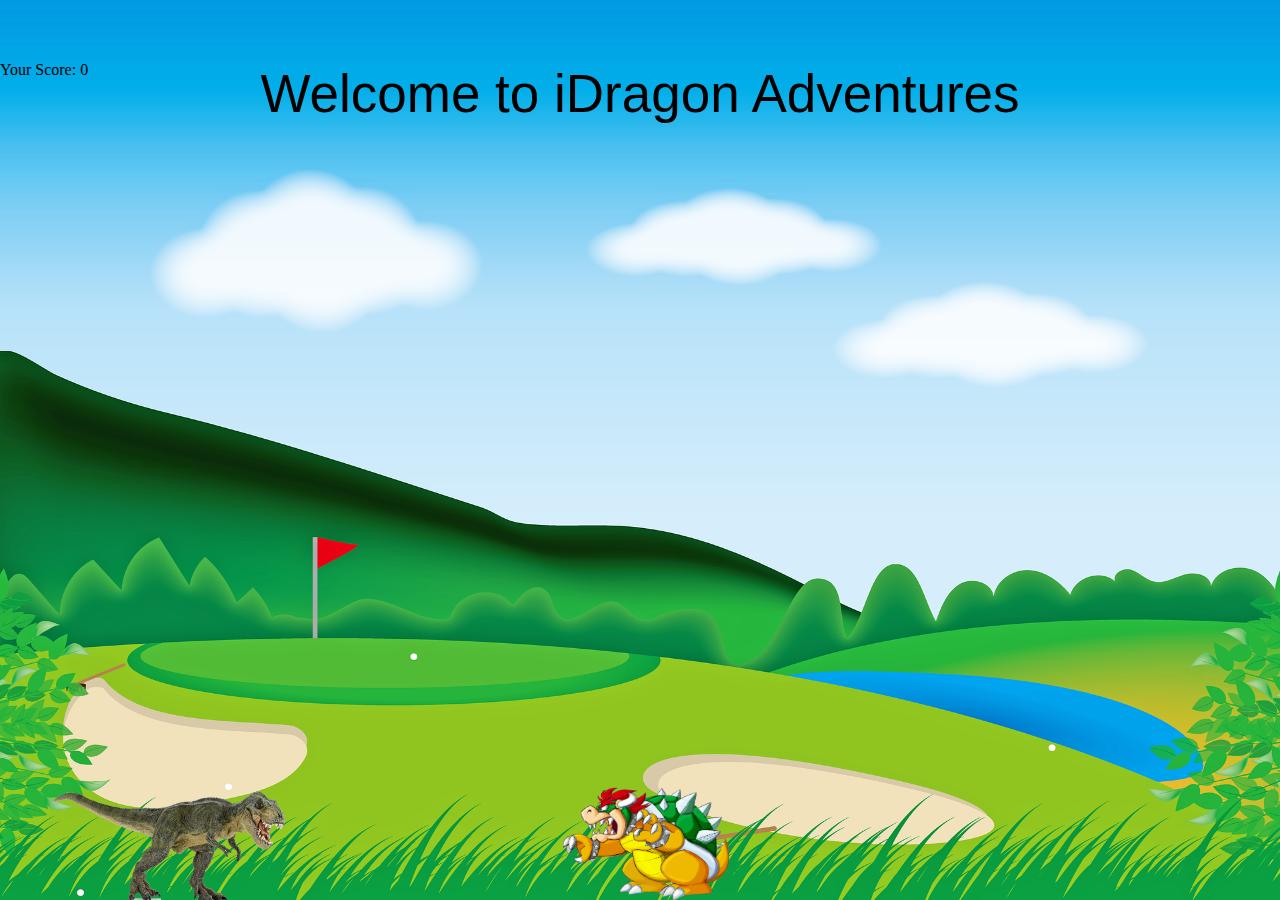
<file: action_game/index.html>
<!DOCTYPE html>
<html lang="en">
<head>
    <meta charset="UTF-8">
    <meta http-equiv="X-UA-Compatible" content="IE=edge">
    <meta name="viewport" content="width=device-width, initial-scale=1.0">
    <title>Dragon Game</title>
    <link rel="stylesheet" href="style.css">
    <script src="script.js"></script>
</head>
<body>
    <div class="gameContainer">
        <div class="gameOver">Welcome to iDragon Adventures</div>
        <div class="dino"></div>
        <div id="scoreCont">Your Score: 0</div>
        <div class="obstacle obstacleAni"></div>

    </div>
</body>
</html>
</file>
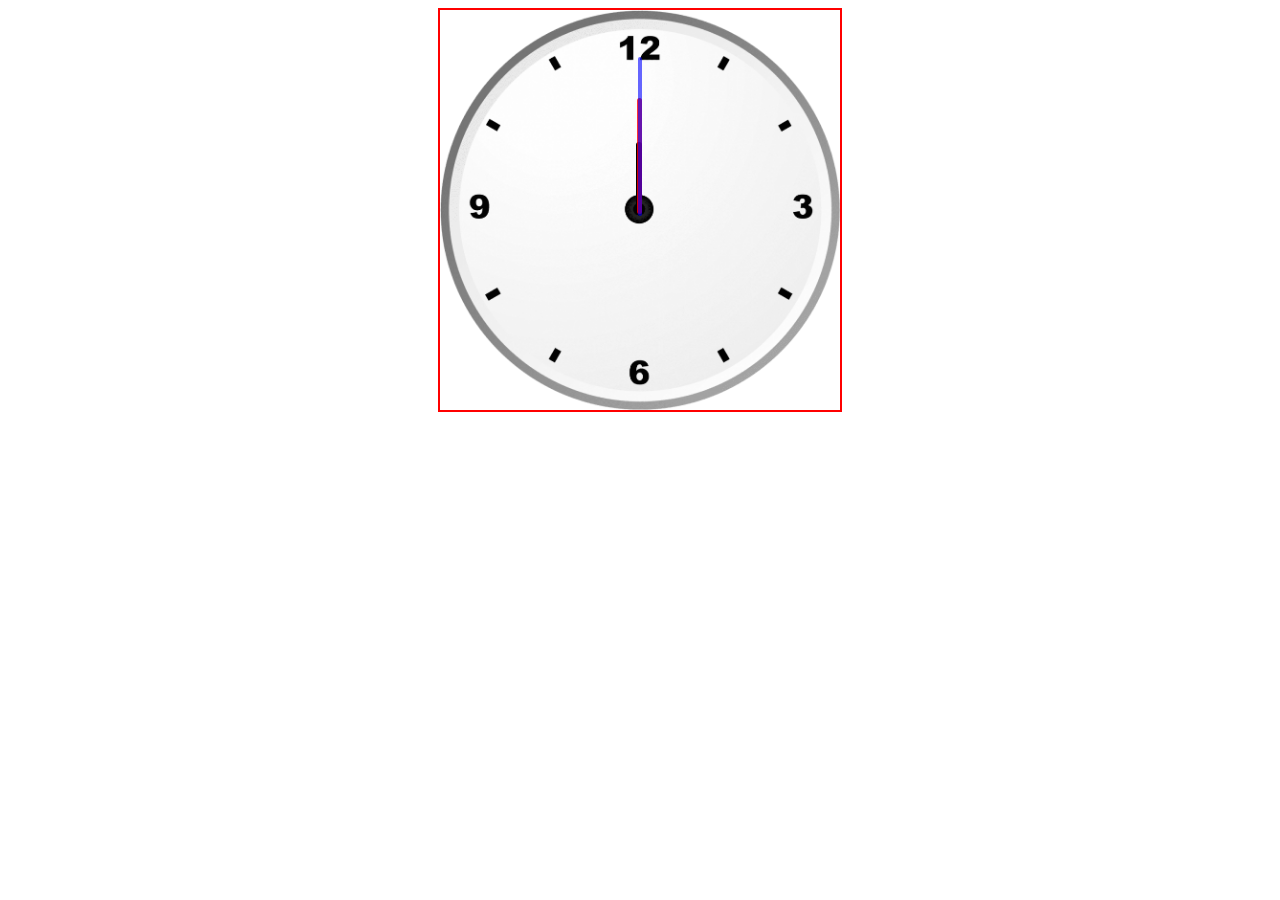
<file: analog_clock/index.html>
<!DOCTYPE html>
<html lang="en">
<head>
    <meta charset="UTF-8">
    <meta http-equiv="X-UA-Compatible" content="IE=edge">
    <meta name="viewport" content="width=device-width, initial-scale=1.0">
    <title>Clock using pure js</title>
    <link rel="stylesheet" href="index.css">
    <script src="index.js"></script>
</head>
<body>
    <div id="clockContainer">
        <div id="hour"></div>
        <div id="minute"></div>
        <div id="second"></div>
    </div>
</body>
</html>
</file>
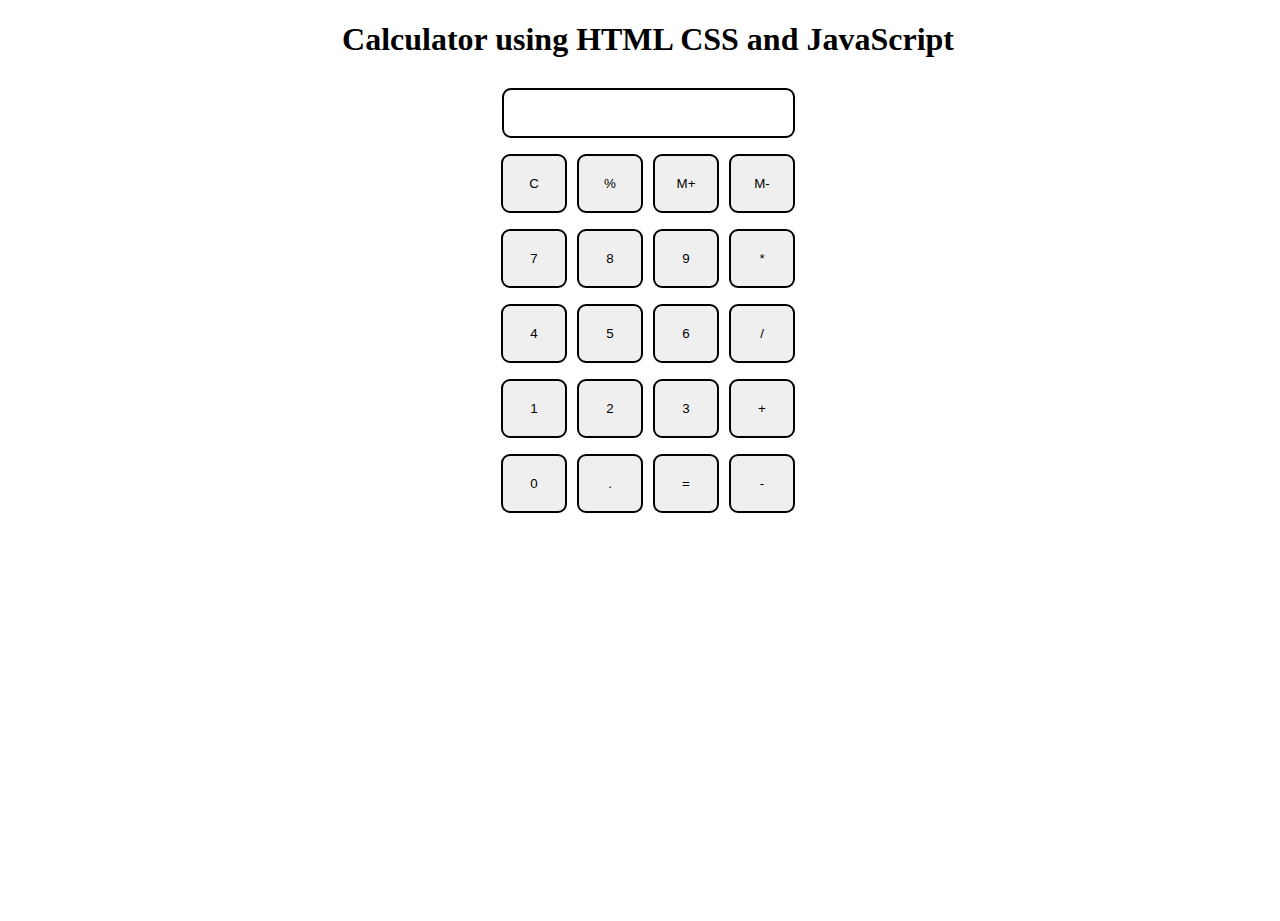
<file: calculator/index.html>
<!DOCTYPE html>
<lang="en">
<head>
    <meta charset="UTF-8">
    <meta http-equiv="X-UA-Compatible" content="IE=edge">
    <meta name="viewport" content="width=device-width, initial-scale=1.0">
    <title>Calcute Made By Me</title>
    <link rel="stylesheet" href="style.css" type="text/css"/>
    <link rel="stylesheet" href="util.css" type="text/css"/>
    
</head>
<body>
    <h1 class="text-center">Calculator using HTML CSS and JavaScript</h1>
    <div class="container flex flex-col items-center  mx-auto m-w-20">
        <div class="row">
            <input class="input" type="text"/>
        </div>
        <div class="row">
            <button class="button">C</button>
            <button class="button">%</button>
            <button class="button">M+</button>
            <button class="button">M-</button>
        </div>
        <div class="row">
            <button class="button">7</button>
            <button class="button">8</button>
            <button class="button">9</button>
            <button class="button">*</button>
        </div>
        
        <div class="row">
            <button class="button">4</button>
            <button class="button">5</button>
            <button class="button">6</button>
            <button class="button">/</button>
        </div>
        <div class="row">
            <button class="button">1</button>
            <button class="button">2</button>
            <button class="button">3</button>
            <button class="button">+</button>
        </div>
        <div class="row">
            <button class="button">0</button>
            <button class="button">.</button>
            <button class="button">=</button>
            <button class="button">-</button>
        </div>
    </div>
</body>
<script src="script.js"></script>
</html>
</file>
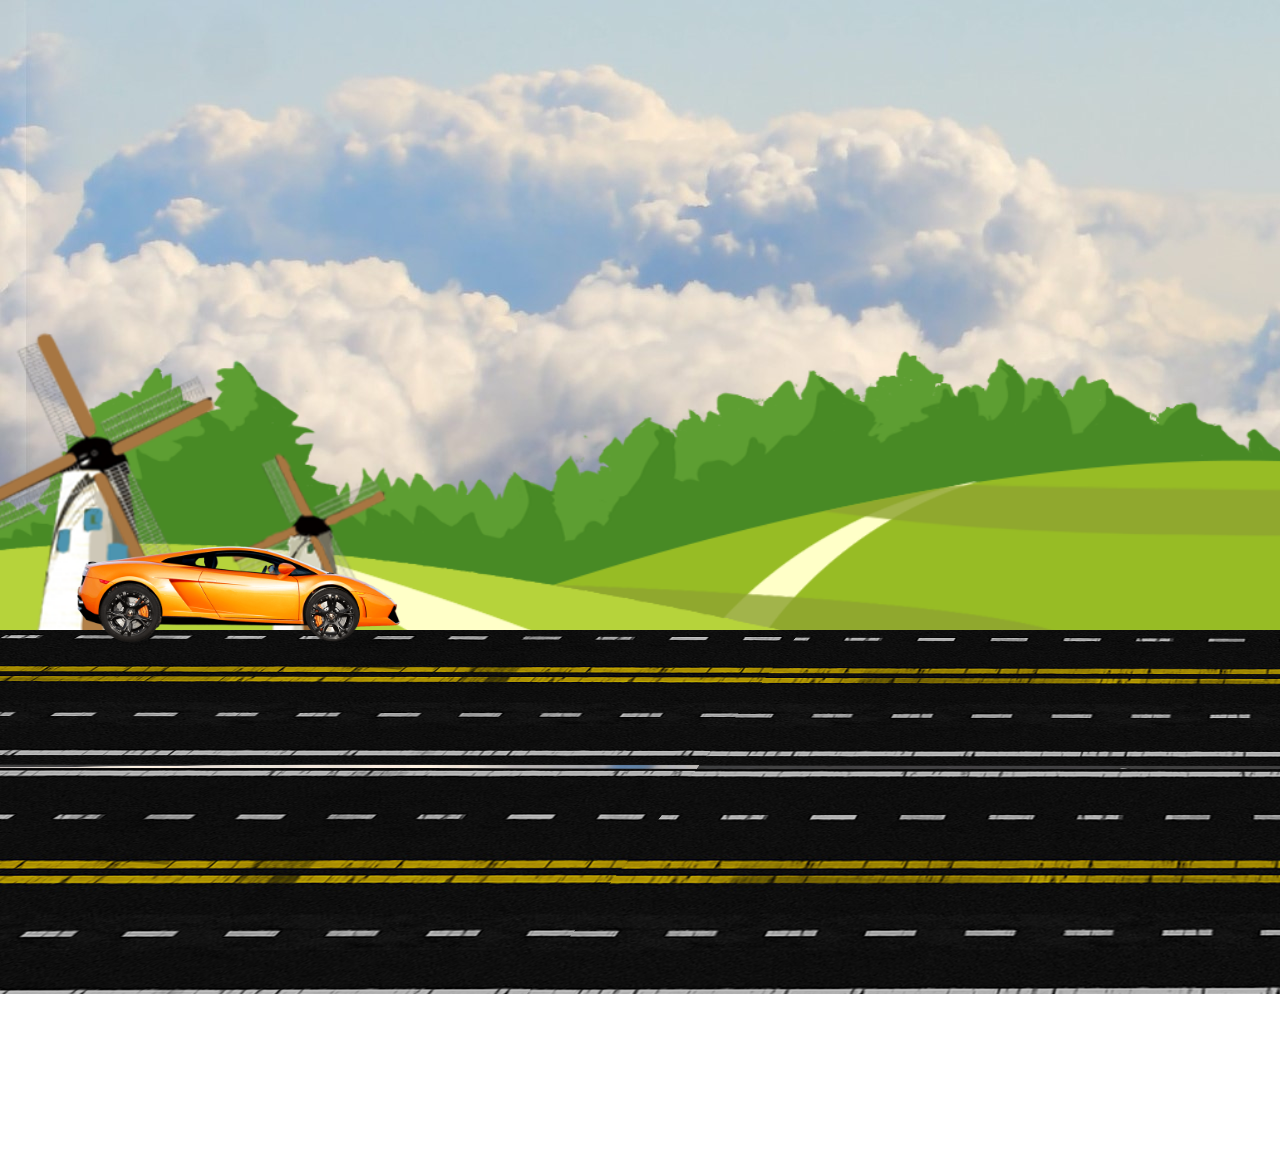
<file: lamborgini_car_animation/index.html>
<!DOCTYPE html>
<html lang="en">
<head>
    <meta charset="UTF-8">
    <meta http-equiv="X-UA-Compatible" content="IE=edge">
    <meta name="viewport" content="width=device-width, initial-scale=1.0">
    <title>Car Animation</title>
    <link rel="stylesheet" href="style.css">
    <script src="script.js"></script>
</head>
<body>
    <div class="container">
        <div class="sky">
            <div class="trees"></div>
            <div class="track"></div>
            <div class="car">
                <div class="wheel1">
                    <img src="./car_wheel_left.png" alt="">

                </div>
                <div class="wheel2">
                    <img src="./car_wheel_right.png" alt="">

                </div>
            </div>
        </div>
    </div>
</body>
</html>
</file>
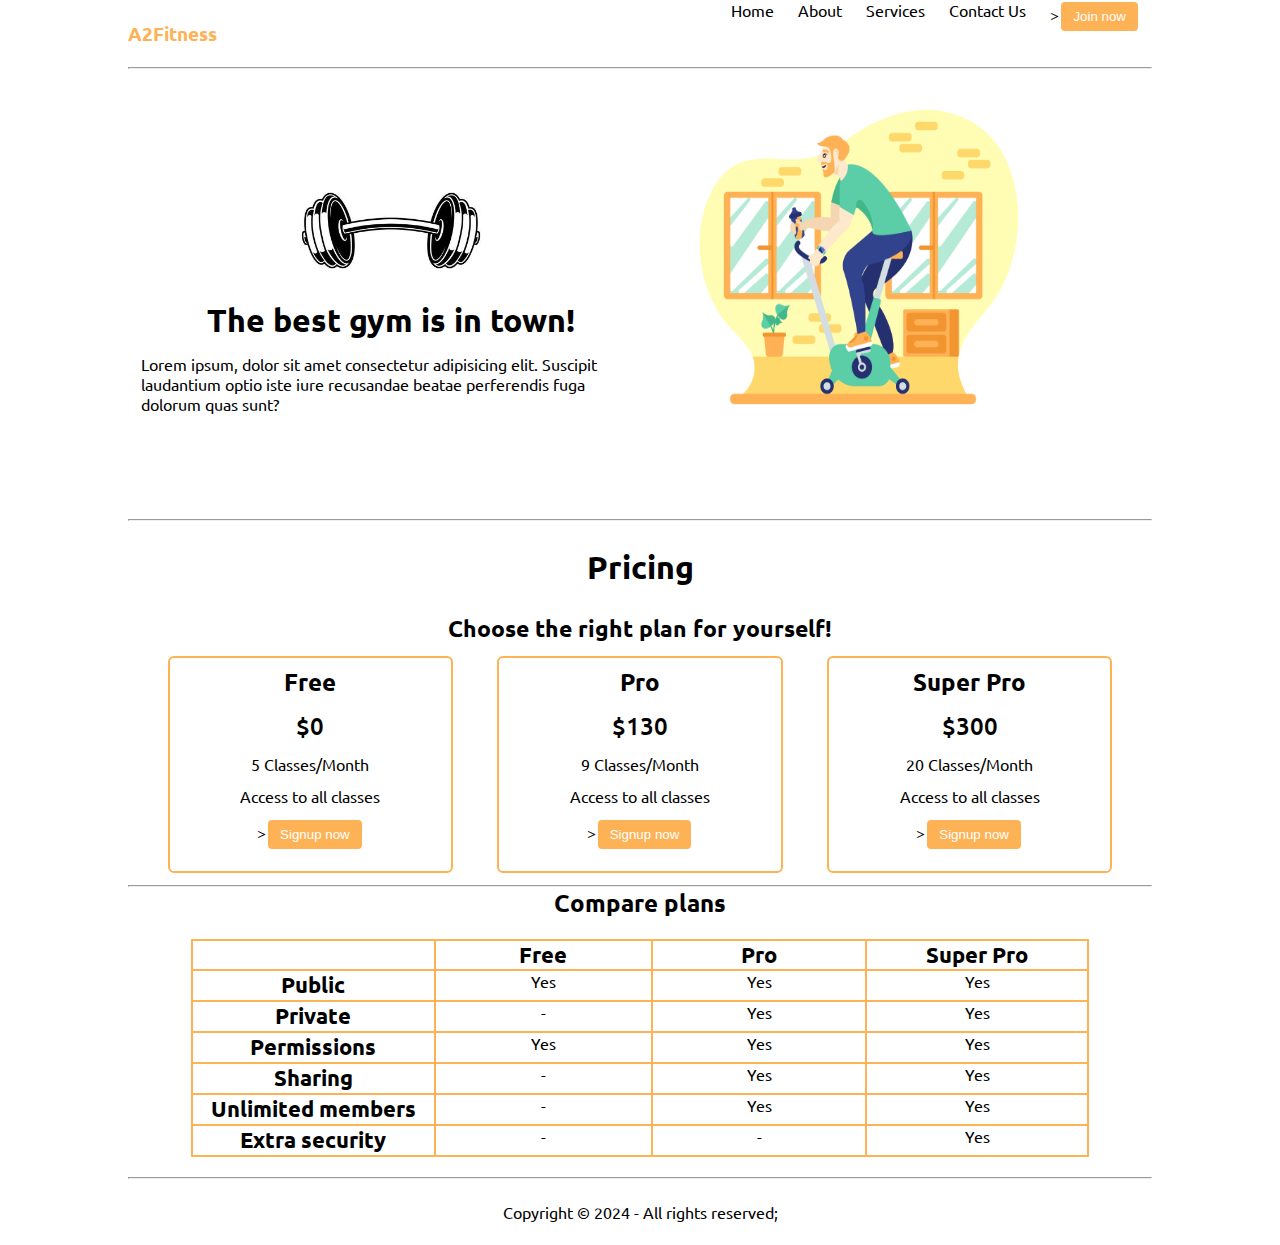
<file: landing_page/index.html>
<!DOCTYPE html>
<html lang="en">
<head>
    <meta charset="UTF-8">
    <meta http-equiv="X-UA-Compatible" content="IE=edge">
    <meta name="viewport" content="width=device-width, initial-scale=1.0">
    <title>A2Fitness</title>
    <link rel="stylesheet" href="style.css">
    <link rel="stylesheet" href="util.css">
</head>
<body class="overflow-x-hidden">
    <div class="container mx-auto  ">
        <header>
            <nav class="flex justify-between">
                <div class="font-bold flex item-center text-blue logo">A2Fitness</div>
                <ul class="navbar flex items-center">
                    <li>Home</li>
                    <li>About</li>
                    <li>Services</li>
                    <li>Contact Us</li> 
                    <li>><button class="btn">Join now</button></li>
                    
                </ul>
            </nav>
            <hr>
        </header>
        <main class="min-h-screen ">
            <section class="section1"> 
                <div class="flex ">
                    <div class="topleft flex item-center flex-col justify-center px-2">
                        <img src="dumbbell.png" alt="" width="200">
                        <h1 class="my-1 text-center font-bold">The best gym is in town!</h1>
                        <p>
                            Lorem ipsum, dolor sit amet consectetur adipisicing elit. Suscipit laudantium optio iste iure recusandae beatae perferendis fuga dolorum quas sunt?
                        </p>
                    </div>
                    <div class="topright ">
                        <img src="static bike_Mesa.png" alt="" width="400" height="376" >
                    </div>
                </div>
            </section>
            <hr>
            <section class="section2">
                <h1 class=" my-2 text-align item-center justify-center flex " >Pricing</h1>
                <p class="text-center font-bold section2p">Choose the right plan for yourself!</p>
                <div class="boxes flex justify-center">
                    <div class="box">
                        <h2>Free</h2>
                        <ul>
                            <li class="highlighted">$0</li>
                            <li>5 Classes/Month</li>
                            <li>Access to all classes</li>
                            <li>><button class="btn">Signup now</button></li>
                        </ul>
                    </div>
                    <div class="box">
                        <h2>Pro</h2>
                        <ul>
                            <li class="highlighted">$130</li>
                            <li>9 Classes/Month</li>
                            <li>Access to all classes</li>
                            <li>><button class="btn">Signup now</button></li>
                        </ul>
                    </div>
                    <div class="box">
                        <h2>Super Pro</h2>
                        <ul>
                            <li class="highlighted">$300</li>
                            <li>20 Classes/Month</li>
                            <li>Access to all classes</li>
                            <li>><button class="btn">Signup now</button></li>
                        </ul>
                    </div>
                </div>
            </section>
            <hr>
            <section class="section3">
                <h2 class="display-6 text-center mb-4">Compare plans</h2>
                <div class="container plantable">
                    <table class="table">
                      <thead>
                        <tr>
                          <th></th>
                          <th>Free</th>
                          <th>Pro</th>
                          <th>Super Pro</th>
                        </tr>
                      </thead>
                      <tbody class="text-center">
                        <tr >
                          <th scope="row" class="text-start">Public</th>
                          <td>Yes<use xlink:href="#check"></use></svg></td>
                          <td>Yes<use xlink:href="#check"></use></svg></td>
                          <td>Yes<use xlink:href="#check"></use></svg></td>
                        </tr>
                        <tr>
                          <th scope="row" class="text-start">Private</th>
                          <td>-</td>
                          <td>Yes<use xlink:href="#check"></use></svg></td>
                          <td>Yes<use xlink:href="#check"></use></svg></td>
                        </tr>
                      </tbody>
              
                      <tbody class="text-center">
                        <tr>
                          <th scope="row" class="text-start">Permissions</th>
                          <td>Yes<use xlink:href="#check"></use></svg></td>
                          <td>Yes<use xlink:href="#check"></use></svg></td>
                          <td>Yes<use xlink:href="#check"></use></svg></td>
                        </tr>
                        <tr>
                          <th scope="row" class="text-start">Sharing</th>
                          <td>-</td>
                          <td>Yes<use xlink:href="#check"></use></svg></td>
                          <td>Yes<use xlink:href="#check"></use></svg></td>
                        </tr>
                        <tr>
                          <th scope="row" class="text-start">Unlimited members</th>
                          <td>-</td>
                          <td>Yes<use xlink:href="#check"></use></svg></td>
                          <td>Yes<use xlink:href="#check"></use></svg></td>
                        </tr>
                        <tr>
                          <th scope="row" class="text-start">Extra security</th>
                          <td>-</td>
                          <td>-</td>
                          <td>Yes<use xlink:href="#check"></use></svg></td>
                        </tr>
                      </tbody>
                    </table>
                  </div>
            </section>
            <hr>
        </main>
        <footer>
            Copyright &copy; 2024 - All rights reserved;
        </footer>
    </div>
</body>
</html>
</file>
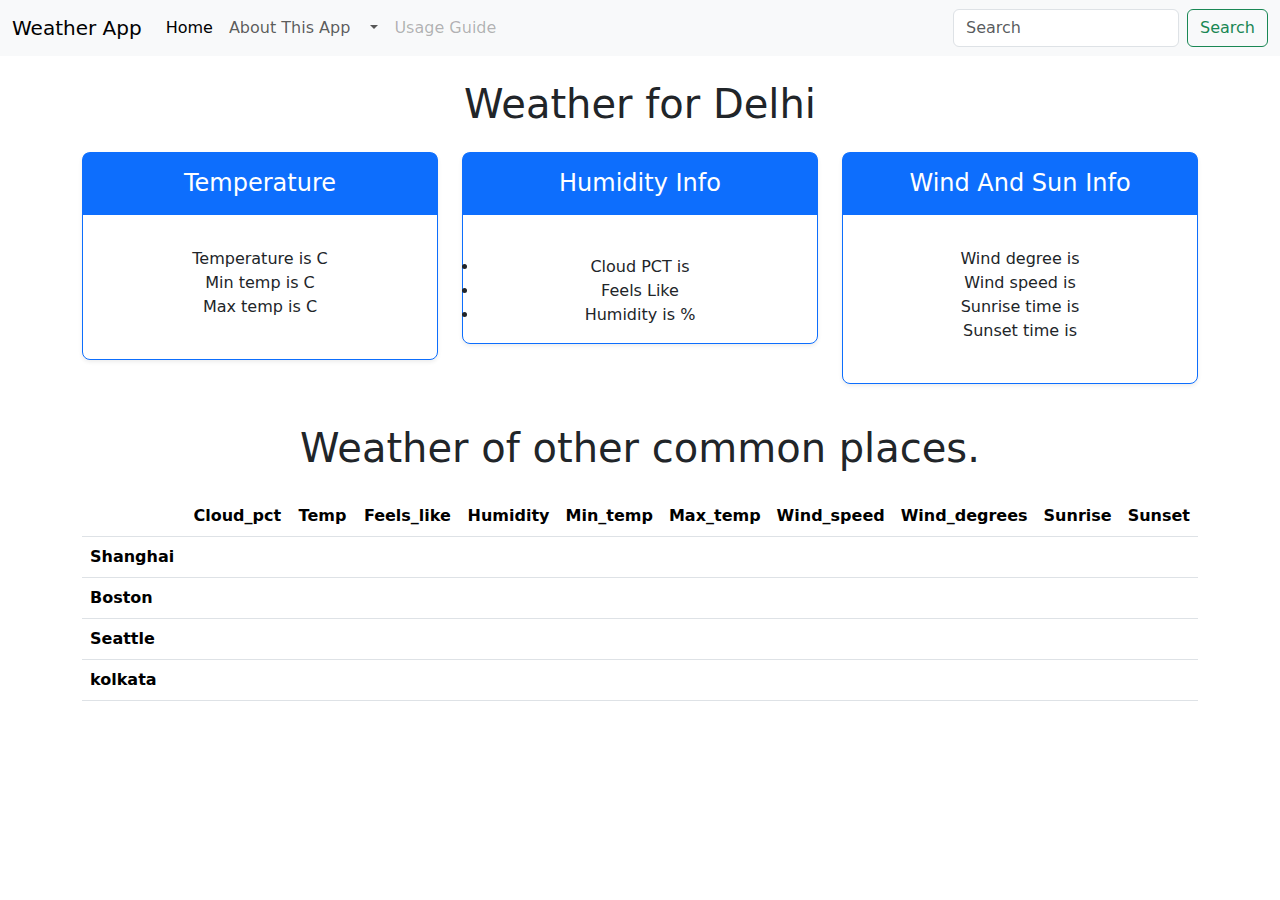
<file: weather_app/index.html>
<!doctype html>
<html lang="en">
  <head>
    <meta charset="utf-8">
    <meta name="viewport" content="width=device-width, initial-scale=1">
    <title>My Weather App</title>
    <link href="https://cdn.jsdelivr.net/npm/bootstrap@5.3.3/dist/css/bootstrap.min.css" rel="stylesheet" integrity="sha384-QWTKZyjpPEjISv5WaRU9OFeRpok6YctnYmDr5pNlyT2bRjXh0JMhjY6hW+ALEwIH" crossorigin="anonymous">
  </head>
  <body>
    <nav class="navbar navbar-expand-lg bg-body-tertiary">
        <div class="container-fluid">
          <a class="navbar-brand" href="#">Weather App</a>
          <button class="navbar-toggler" type="button" data-bs-toggle="collapse" data-bs-target="#navbarSupportedContent" aria-controls="navbarSupportedContent" aria-expanded="false" aria-label="Toggle navigation">
            <span class="navbar-toggler-icon"></span>
          </button>
          <div class="collapse navbar-collapse" id="navbarSupportedContent">
            <ul class="navbar-nav me-auto mb-2 mb-lg-0">
              <li class="nav-item">
                <a class="nav-link active" aria-current="page" href="#">Home</a>
              </li>
              <li class="nav-item">
                <a class="nav-link" href="#">About This App</a>
              </li>
              <li class="nav-item dropdown">
                <a class="nav-link dropdown-toggle" href="#" role="button" data-bs-toggle="dropdown" aria-expanded="false">
                 </a>
                 <ul class="dropdown-menu">
                    <li><a class="dropdown-item" href="#">Delhi</a></li>
                    <li><a class="dropdown-item" href="#">Seattle</a></li>
                    <li><hr class="dropdown-divider"></li>
                    <li><a class="dropdown-item" href="#">Bangalore</a></li>
                  </ul>
              </li>
              <li class="nav-item">
                <a class="nav-link disabled" aria-disabled="true">Usage Guide</a>
              </li>
            </ul>
            <form class="d-flex" role="search">
              <input id="city" class="form-control me-2" type="search" placeholder="Search" aria-label="Search">
              <button class="btn btn-outline-success" type="submit" id="submit">Search</button>
            </form>
          </div>
        </div>
      </nav>

      <div class="container">
        <h1 class="my-4 text-center">Weather for <span id="cityName"></span></h1>
        <main>
            <div class="row row-cols-1 row-cols-md-3 mb-3 text-center">
              <div class="col">
                <div class="card mb-4 rounded-3 shadow-sm border-primary">
                  <div class="card-header py-3 text-bg-primary border-primary">
                    <h4 class="my-0 fw-normal">Temperature </h4>
                  </div>
                  <div class="card-body">
                    
                    <ul class="list-unstyled mt-3 mb-4">
                      <li>Temperature is <span id="temp"> </span>C</li>
                      <li>Min temp is <span id="min_temp"></span>C</li>
                      <li>Max temp is <span id="max_temp"></span>C</li>
                      
                    </ul>
                    
                  </div>
                </div>
              </div>
              <div class="col">
                <div class="card mb-4 rounded-3 shadow-sm border-primary">
                  <div class="card-header py-3 text-bg-primary border-primary">
                    <h4 class="my-0 fw-normal">Humidity Info</h4>
                  </div>
                  <div class="card-body">                 
                    <ul class="list-unstyled mt-3 mb-4">
                    </ul>
                    <li>Cloud PCT is <span id="cloud_pct"></span></li>
                    <li>Feels Like <span id="feels_like"></span></li>
                    <li>Humidity is <span id="humidity"></span>%</li>
                  </div>
                </div>
              </div>
              <div class="col">
                <div class="card mb-4 rounded-3 shadow-sm border-primary">
                  <div class="card-header py-3 text-bg-primary border-primary">
                    <h4 class="my-0 fw-normal">Wind And Sun Info</h4>
                  </div>
                  <div class="card-body">
              
                    <ul class="list-unstyled mt-3 mb-4">
                      <li>Wind degree is <span id="wind_degrees"></span></li>
                      <li>Wind speed is <span id="wind_speed"></span></li>
                      <li>Sunrise time is <span id="sunrise"></span></li>
                      <li>Sunset time is <span id="sunset"></span></li>
                    </ul>
                  </div>
                </div>
              </div>
            </div>
        
            <h2 class="display-6 text-center mb-4">Weather of other common places.</h2>
        
            <div class="table-responsive">
              <table class="table text-center">
                <thead>
                  <tr>
                    <th style="width: 34%;"></th>
                    <th style="width: 22%;">Cloud_pct</th>
                    <th style="width: 22%;">Temp</th>
                    <th style="width: 22%;">Feels_like</th>
                    <th style="width: 22%;">Humidity</th>
                    <th style="width: 22%;">Min_temp</th>
                    <th style="width: 22%;">Max_temp</th>
                    <th style="width: 22%;">Wind_speed</th>
                    <th style="width: 22%;">Wind_degrees</th>
                    <th style="width: 22%;">Sunrise</th>
                    <th style="width: 22%;">Sunset</th>
                  </tr>
                </thead>
                <tbody>
                  <tr>
                    <th scope="row" class="text-start">Shanghai</th>
                    <td id="shanghai_cloud_pct"></td>
                    <td id="shanghai_temp"></td>
                    <td id="shanghai_feels_like"></td>
                    <td id="shanghai_humidity"></td>
                    <td id="shanghai_min_temp"></td>
                    <td id="shanghai_max_temp"></td>
                    <td id="shanghai_wind_speed"></td>
                    <td id="shanghai_wind_degrees"></td>
                    <td id="shanghai_sunrise"></td>
                    <td id="shanghai_sunset"></td>
                </tr>
                    
                  </tr>
                  <tr>
                    <th scope="row" class="text-start">Boston</th>
                    <td id="boston_cloud_pct"></td>
                    <td id="boston_temp"></td>
                    <td id="boston_feels_like"></td>
                    <td id="boston_humidity"></td>
                    <td id="boston_min_temp"></td>
                    <td id="boston_max_temp"></td>
                    <td id="boston_wind_speed"></td>
                    <td id="boston_wind_degrees"></td>
                    <td id="boston_sunrise"></td>
                    <td id="boston_sunset"></td>
                  </tr>
                </tbody>
        
                <tbody>
                  <tr>
                    <th scope="row" class="text-start">Seattle</th>
                    <td id="seattle_cloud_pct"></td>
                    <td id="seattle_temp"></td>
                    <td id="seattle_feels_like"></td>
                    <td id="seattle_humidity"></td>
                    <td id="seattle_min_temp"></td>
                    <td id="seattle_max_temp"></td>
                    <td id="seattle_wind_speed"></td>
                    <td id="seattle_wind_degrees"></td>
                    <td id="seattle_sunrise"></td>
                    <td id="seattle_sunset"></td>
                  </tr>
                  <tr>
                    <th scope="row" class="text-start">kolkata</th>
                    <td id="kolkata_cloud_pct"></td>
                    <td id="kolkata_temp"></td>
                    <td id="kolkata_feels_like"></td>
                    <td id="kolkata_humidity"></td>
                    <td id="kolkata_min_temp"></td>
                    <td id="kolkata_max_temp"></td>
                    <td id="kolkata_wind_speed"></td>
                    <td id="kolkata_wind_degrees"></td>
                    <td id="kolkata_sunrise"></td>
                    <td id="kolkata_sunset"></td>
                  </tr>
                </tbody>
              </table>
            </div>
          </main>
      </div>
    <script src="https://cdn.jsdelivr.net/npm/bootstrap@5.3.3/dist/js/bootstrap.bundle.min.js" integrity="sha384-YvpcrYf0tY3lHB60NNkmXc5s9fDVZLESaAA55NDzOxhy9GkcIdslK1eN7N6jIeHz" crossorigin="anonymous"></script>
    <script src="script.js"></script>
</body>
</html>
</file>
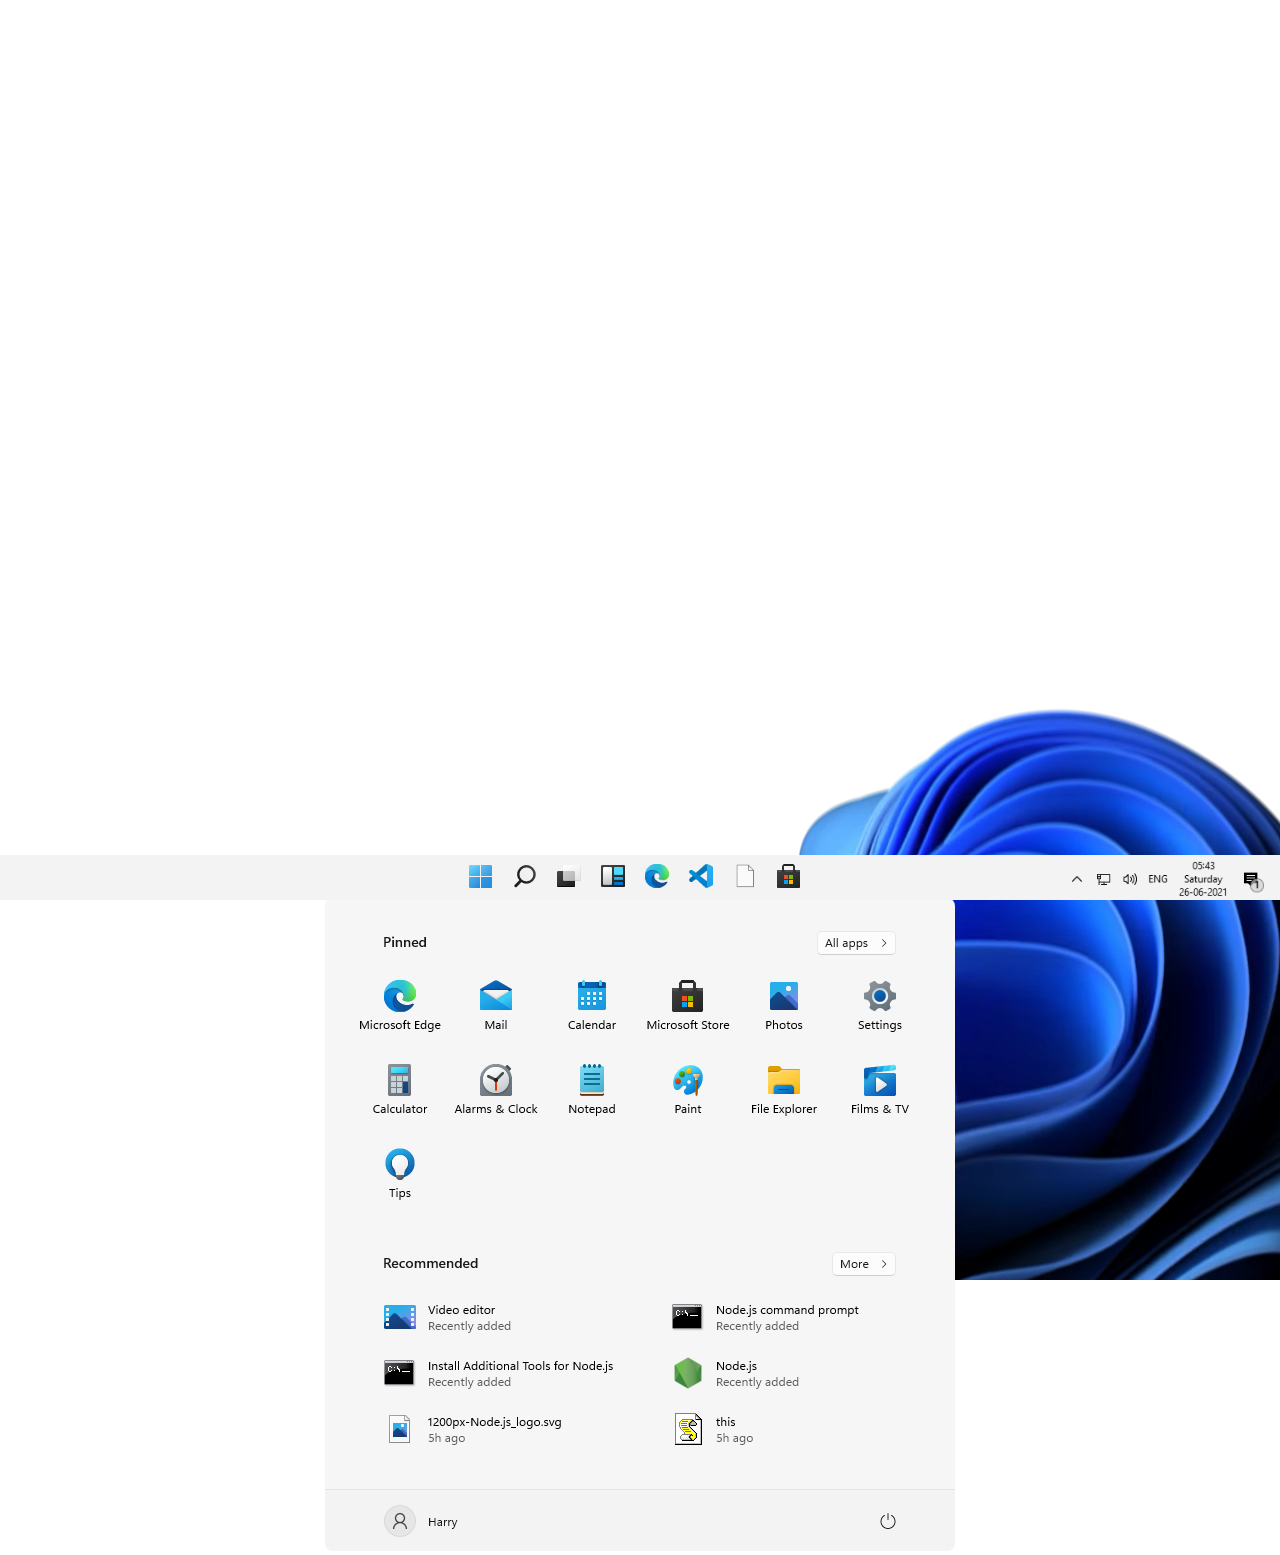
<file: winows11/index.html>
<!DOCTYPE html>
<html lang="en">
<head>
    <meta charset="UTF-8">
    <meta http-equiv="X-UA-Compatible" content="IE=edge">
    <meta name="viewport" content="width=device-width, initial-scale=1.0">
    <title>Try Windows 11</title>
    <link rel="stylesheet" href="style.css">
    
</head>
<body>
     <!-- <div class="icons">
        <img src="chromeicon.png" width="74px" alt="">
        <div>Google Chrome</div>
    </div> -->
    <div class="taskbar">
        <img src="./icons.PNG" alt="">
        <img class="right" src="taskbarright.PNG" alt="">
    </div>
    <div class="startmenu">
        <img src="startmenu.PNG" alt="">
    </div>
    <video autoplay muted id="vid">
        <source src="video.webm" type="video/webm">
    </video>
</body>
<script src="script.js"></script>
</html>
</file>
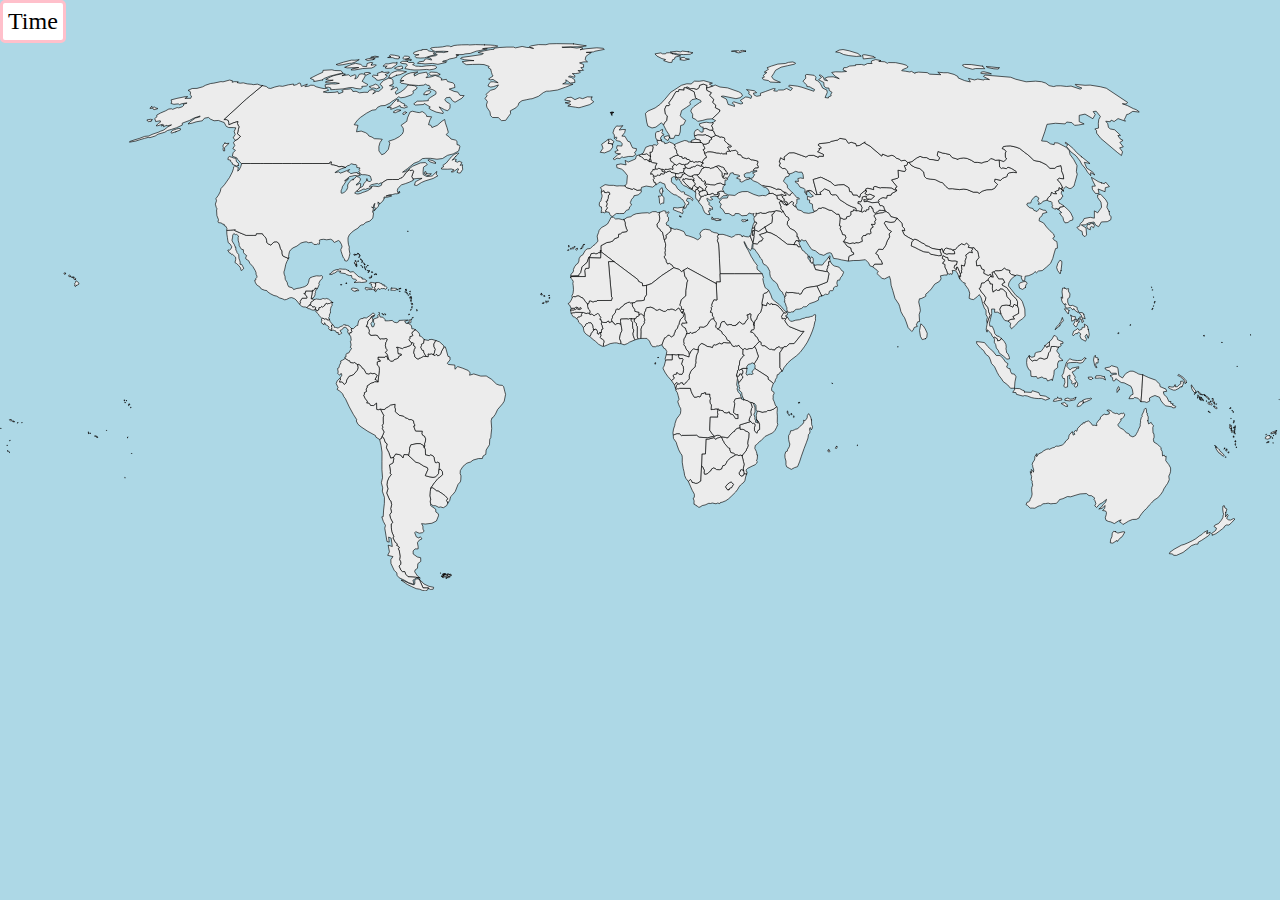
<file: worldMapClock/TimeMapTut.html>
<!DOCTYPE html>
<html lang="en">
<head>
    <meta charset="UTF-8">
    <meta http-equiv="X-UA-Compatible" content="IE=edge">
    <meta name="viewport" content="width=device-width, initial-scale=1.0">
    <title>Document</title>
    <link rel="stylesheet" href="style.css">
</head>
<body>
    <?xml version="1.0"?>

    <div id="name">
        <p id="namep">Name</p>
    </div>



    <div id="timeCont">
        <p id="time">Time</p>
    </div>

    <svg id="allSvg" baseprofile="tiny" fill="#ececec" stroke="black" stroke-linecap="round" stroke-linejoin="round"
        version="1.2" viewbox="0 0 2000 857" xmlns="http://www.w3.org/2000/svg">
        <path class="allPaths"
            d="M1383 261.6l1.5 1.8-2.9 0.8-2.4 1.1-5.9 0.8-5.3 1.3-2.4 2.8 1.9 2.7 1.4 3.2-2 2.7 0.8 2.5-0.9 2.3-5.2-0.2 3.1 4.2-3.1 1.7-1.4 3.8 1.1 3.9-1.8 1.8-2.1-0.6-4 0.9-0.2 1.7-4.1 0-2.3 3.7 0.8 5.4-6.6 2.7-3.9-0.6-0.9 1.4-3.4-0.8-5.3 1-9.6-3.3 3.9-5.8-1.1-4.1-4.3-1.1-1.2-4.1-2.7-5.1 1.6-3.5-2.5-1 0.5-4.7 0.6-8 5.9 2.5 3.9-0.9 0.4-2.9 4-0.9 2.6-2-0.2-5.1 4.2-1.3 0.3-2.2 2.9 1.7 1.6 0.2 3 0 4.3 1.4 1.8 0.7 3.4-2 2.1 1.2 0.9-2.9 3.2 0.1 0.6-0.9-0.2-2.6 1.7-2.2 3.3 1.4-0.1 2 1.7 0.3 0.9 5.4 2.7 2.1 1.5-1.4 2.2-0.6 2.5-2.9 3.8 0.5 5.4 0z" "AF"
            id="Afghanistan">
        </path>
        <path class="allPaths" id="Angola"
            d="M 1121.2 572 1121.8 574 1121.1 577.1 1122 580.1 1121.1 582.5 1121.5 584.7 1109.8 584.6 1109 605.1 1112.6 610.3 1116.2 614.3 1105.8 616.9 1092.3 616 1088.5 613 1065.8 613.2 1065 613.7 1061.7 610.8 1058.1 610.6 1054.7 611.7 1052 612.9 1051.5 608.9 1052.4 603.2 1054.4 597.3 1054.7 594.6 1056.6 588.8 1058 586.2 1061.3 582 1063.2 579.1 1063.8 574.4 1063.5 570.7 1061.9 568.4 1060.4 564.5 1059.1 560.7 1059.4 559.3 1061.1 556.8 1059.5 550.6 1058.3 546.3 1055.5 542.2 1056.1 541 1058.4 540.1 1060.1 540.2 1062.1 539.5 1078.8 539.6 1080.1 544.3 1081.7 548.2 1083 550.3 1085.1 553.6 1088.9 553.1 1090.7 552.2 1093.8 553.1 1094.7 551.5 1096.2 547.8 1099.7 547.5 1100 546.4 1102.9 546.4 1102.4 548.7 1109.2 548.6 1109.3 552.7 1110.4 555.1 1109.5 559 1109.9 563 1111.7 565.4 1111.3 573 1112.7 572.4 1115.1 572.6 1118.6 571.6 1121.2 572 Z">
        </path>
        <path class="allPaths" id="Angola"
            d="M 1055.3 539 1053.8 534.2 1056.1 531.4 1057.8 530.3 1059.9 532.5 1057.9 533.9 1056.9 535.5 1056.7 538.3 1055.3 539 Z">
        </path>
        <path class="allPaths"
            d="M1088 228l0.4 1.2 1.4-0.6 1.2 1.7 1.3 0.7 0.6 2.3-0.5 2.2 1 2.7 2.3 1.5 0.1 1.7-1.7 0.9-0.1 2.1-2.2 3.1-0.9-0.4-0.2-1.4-3.1-2.2-0.7-3 0.1-4.4 0.5-1.9-0.9-1-0.5-2.1 1.9-3.1z" "AL"
            id="Albania">
        </path>
        <path class="allPaths"
            d="M1296.2 336.7l1.3 5.1-2.8 0 0 4.2 1.1 0.9-2.4 1.3 0.2 2.6-1.3 2.6 0 2.6-1 1.4-16.9-3.2-2.7-6.6-0.3-1.4 0.9-0.4 0.4 1.8 4.2-1 4.6 0.2 3.4 0.2 3.3-4.4 3.7-4.1 3-4 1.3 2.2z" "AE"
            id="United Arab Emirates">
        </path>
        <path class="allPaths" id="Argentina"
            d="M 669.1 851.7 666.1 851.5 661.1 851.5 655.1 837.9 658.2 840.7 662.5 845.3 670.3 849 677.6 850.5 676.8 853.5 672.4 853.8 669.1 851.7 Z">
        </path>
        <path class="allPaths" id="Argentina"
            d="M 638.6 644.7 649.9 655.1 654.5 656.1 661.8 660.9 667.7 663.4 668.8 666.2 664.6 676 670.4 677.7 676.7 678.7 680.9 677.7 685.2 672.7 685.5 667.1 688.1 665.8 691.3 669.6 691.7 674.7 687.5 678.2 684.2 680.8 678.9 687.1 672.9 695.8 672.4 701 672 707.6 673.2 714 672.3 715.4 672.7 719.5 673 722.9 680.8 728.4 681 732.8 684.9 735.6 685.2 738.7 681.9 746.9 674.9 750.4 664.7 751.7 658.7 751 660.8 754.9 660.9 759.6 662.7 762.8 660.2 765.1 655.1 766 649.5 763.6 648 765.3 650.5 771.6 654.5 773.5 656.8 771.5 659.3 774.8 655.1 776.8 652.2 780.8 653.4 787.1 653.3 790.5 648.5 790.5 645.5 793.7 645.6 798.5 652.1 803.1 657.3 804.3 657.5 810 652.9 813.5 652.3 820.8 648.8 823.2 647.9 826.1 652.1 832.6 656.7 836.1 654.6 835.8 649.7 834.8 637.6 834 634.1 830.4 632.2 825.8 629.1 826.2 626.5 823.9 623.4 817.4 626.1 814.6 626.2 810.7 624.4 807.5 625.1 802.1 624 793.8 622.2 790.1 624 788.9 622.6 786.5 619.8 785.3 620.6 782.6 617.5 780.2 613.8 772.9 615.5 771.6 612.2 763.8 611.4 757.3 611.2 751.6 613.7 749.3 610.4 743 608.8 737.2 611.8 733 610.4 727.6 612 721.4 610.6 715.5 609 714.3 604.1 703.2 606.2 696.6 604.5 690.4 605.4 684.5 608 678.5 611.3 674.5 609.3 672 610.1 669.9 608.5 659.2 614.1 656.1 615.3 649.4 614.4 647.8 618.4 642 625.9 643.6 629.6 648.2 631.2 643 637.6 643.3 638.6 644.7 Z">
        </path>
        <path class="allPaths"
            d="M1230.8 253l-1.8 0.2-2.8-3.7-0.2-1-2.3 0-1.9-1.7-1 0.1-2.4-1.8-4.2-1.6-0.1-3.1-1.3-2.2 7-1 1.4 1.6 2.2 1.1-0.7 1.6 3.2 2.2-1.1 2.1 2.6 1.7 2.5 1 0.9 4.5z" "AM"
            id="Armenia">
        </path>
        <path class="allPaths" id="Australia"
            d="M 1743 763.6 1746.7 765.8 1750 764.9 1754.9 763.7 1757.7 764.1 1753.2 771.7 1749.9 773.8 1745.9 779 1745.3 777.2 1738.7 781.6 1737.9 781.3 1734.9 781.1 1735.4 775.7 1737.4 771.5 1738 765.9 1740 763 1743 763.6 Z">
        </path>
        <path class="allPaths" id="Australia"
            d="M 1793.5 590.2 1794.7 595.2 1798.7 592.8 1800.1 595.5 1802.4 598 1801.3 600.9 1801.5 606.4 1801.7 609.6 1803 610.4 1803.4 615.9 1802.2 619.2 1803 623.5 1808.4 626.9 1811.6 629.9 1814.8 632.7 1813.7 634.3 1816 638.3 1816.5 645.3 1819.1 643.9 1820.6 646.6 1822.2 645.7 1821.5 652.5 1824.4 656.4 1826.3 658.8 1829.1 664 1829.1 669.2 1828.1 672.9 1826.3 676.8 1827 682.3 1824.5 688 1822.4 691 1818.6 696.7 1817.1 700.4 1814 705 1809 710.8 1803.5 714 1799.1 718.9 1795.8 722.1 1791.4 727.6 1787.7 730.8 1783.8 735.6 1780.7 740 1779.9 742.1 1775.6 744.3 1769.5 744.5 1763.2 747.2 1759.4 749.6 1754.6 752.4 1751.9 749.5 1749.3 748.4 1751.9 745.1 1748.4 746.3 1741.2 750.9 1737.6 749.2 1735.2 748.2 1732.4 747.7 1728.3 745.9 1727 741.9 1728.5 737.1 1728.9 733.8 1727.5 731.2 1722.8 730.5 1726 727.3 1726.9 722.6 1722.2 727 1716.9 728.2 1721.4 724.7 1723.9 721 1727.4 717.8 1729 713.1 1722.2 718.5 1717.9 720.7 1713.6 725.8 1710.6 723.2 1712.3 719.8 1710.9 715.1 1709.1 712.7 1710.7 711.2 1705.4 707.3 1701.6 707.2 1697.6 704 1687.7 704.6 1679.8 706.9 1672.9 709.1 1667.9 708.7 1660.9 712 1655.6 713.4 1653.3 716.8 1650.3 719.4 1645.6 719.6 1642 720.1 1637.8 719 1633.6 719.7 1629.8 720 1625.3 723.4 1623.8 723.1 1620.4 724.9 1617 726.9 1613.2 726.7 1609.7 726.7 1605.6 722.6 1603.2 721.4 1604.7 717.7 1607.6 716.8 1609.1 715.4 1609.7 713.1 1612 708.6 1612.7 704.8 1612 698.3 1612.2 694.6 1613.6 691 1612.7 686.8 1613 684.9 1611.3 682.3 1612 677.3 1610.1 672.2 1610 669.5 1611.8 672.3 1611.3 666.3 1613.6 668.2 1614.7 670.7 1615.3 667.4 1613.7 662.3 1613.6 660.3 1612.8 658.4 1614.1 654.7 1615.6 653.1 1616.9 649.9 1617 646.1 1620.1 641.5 1619.7 646.4 1622.8 642 1627.7 639.8 1630.9 637.1 1635.6 634.7 1638.2 634.2 1639.6 635 1644.4 632.6 1647.9 631.9 1649 630.5 1650.5 629.9 1653.6 630.1 1659.8 628.2 1663.3 625.3 1665.3 621.9 1669.2 618.7 1669.9 616.1 1670.6 612.6 1675.5 607.1 1676.9 612.7 1679.5 611.4 1678 608.4 1680.3 605.3 1682.5 606.7 1684 601.8 1687.5 598.6 1689.3 596.1 1692.2 595 1692.6 593.2 1694.9 593.9 1695.3 592.3 1697.9 591.4 1700.7 590.5 1704.4 593.5 1707 597.3 1710.5 597.3 1714 597.9 1713.3 594.4 1716.8 589.3 1719.5 587.6 1718.9 586 1721.8 582.3 1725.5 580 1728.2 580.8 1733.1 579.6 1733.4 576.3 1729.5 574.2 1732.6 573.3 1736.2 574.9 1738.9 577.5 1743.4 579.1 1745.1 578.5 1748.4 580.5 1751.9 578.6 1753.9 579.2 1755.4 577.9 1757.6 581.1 1755.6 584.6 1753.1 587.2 1751.2 587.4 1751.5 589.9 1749.3 593.1 1746.8 596.3 1747 598.1 1750.8 601.7 1754.8 603.7 1757.3 605.9 1760.6 609.7 1762.2 609.7 1764.8 611.4 1765.3 613.4 1770.2 615.5 1774.3 613.3 1776.1 609.9 1777.8 607 1779.1 603.5 1781.7 598.4 1781.5 595.3 1782.2 593.4 1782.1 589.8 1783.5 584.9 1784.8 583.6 1784.2 581.5 1786 578.1 1787.5 574.6 1787.9 572.7 1790.2 570.3 1791.5 573.5 1791.4 577.5 1792.7 578.3 1792.6 581 1794.2 584.2 1794.1 587.9 1793.5 590.2 Z">
        </path>
        <path class="allPaths"
            d="M1070.6 190.8l-0.3 0.8 0.7 2.1-0.2 2.6-2.8 0 1.1 1.4-1.3 4-0.9 1.1-4.4 0.1-2.4 1.5-4.2-0.5-7.3-1.7-1.3-2.1-4.9 1.1-0.5 1.2-3.1-0.9-2.6-0.2-2.3-1.2 0.7-1.5-0.2-1.1 1.4-0.3 2.7 1.7 0.6-1.7 4.4 0.3 3.5-1.1 2.4 0.2 1.7 1.3 0.4-1.1-1-4.1 1.7-0.8 1.6-2.9 3.8 2.1 2.6-2.6 1.7-0.5 4 1.9 2.3-0.3 2.4 1.2z" "AT"
            id="Austria">
        </path>
        <path class="allPaths" id="Azerbaijan"
            d="M 1229 253.2 1225.2 252.3 1222 249.4 1220.8 246.9 1221.8 246.8 1223.7 248.5 1226 248.5 1226.2 249.5 1229 253.2 Z">
        </path>
        <path class="allPaths" id="Azerbaijan"
            d="M 1235.3 236.2 1237.8 233.6 1241.3 236.9 1244.9 241.5 1247.4 241.8 1249.3 243.5 1245.1 244 1245.2 249 1244.8 251.2 1243.1 252.7 1243.9 255.8 1242.6 256.2 1238.7 252.8 1239.9 249.7 1238 247.8 1236.1 248.3 1230.8 253 1229.9 248.5 1227.4 247.5 1224.8 245.8 1225.9 243.7 1222.7 241.5 1223.4 239.9 1221.2 238.8 1219.8 237.2 1220.9 236.1 1225.1 238 1228 238.3 1228.6 237.6 1225.3 234.1 1226.5 233.3 1228 233.5 1232.3 237.3 1234.7 237.8 1235.3 236.2 Z">
        </path>
        <path class="allPaths"
            d="M1154.9 530.4l-0.6 0.1 0-0.3-2-6.1-0.01-0.06-0.09-1.04-1.4-2.9 3.5 0.5 1.7-3.7 3.1 0.4 0.3 2.5 1.2 1.5 0 2.1-1.4 1.3-2.3 3.4-2 2.3z" "BI"
            id="Burundi">
        </path>
        <path class="allPaths"
            d="M1016.5 177.1l-0.4 4.2-1.3 0.2-0.4 3.5-4.4-2.9-2.5 0.5-3.5-2.9-2.4-2.5-2.2-0.1-0.8-2.2 3.9-1.2 3.6 0.5 4.5-1.3 3.1 2.7 2.8 1.5z" "BE"
            id="Belgium">
        </path>
        <path class="allPaths"
            d="M1006.7 427l-0.2 2.1 1.3 3.8-1.1 2.6 0.6 1.7-2.8 4-1.7 2-1.1 4 0.2 4.1-0.3 10.3-4.7 0.8-1.4-4.4 0.3-14.8-1.2-1.3-0.2-3.2-2-2.2-1.7-1.9 0.7-3.4 2-0.7 1.1-2.8 2.8-0.6 1.2-1.9 1.9-1.9 2 0 4.3 3.7z" "BJ"
            id="Benin">
        </path>
        <path class="allPaths"
            d="M988.5 406l-0.5 3.1 0.8 2.9 3.1 4.2 0.2 3.1 6.5 1.5-0.1 4.4-1.2 1.9-2.8 0.6-1.1 2.8-2 0.7-4.9-0.1-2.6-0.5-1.8 1-2.5-0.5-9.8 0.3-0.2 3.7 0.8 4.8-3.9-1.6-2.6 0.2-2 1.6-2.5-1.3-1-2.2-2.5-1.4-0.4-3.7 1.6-2.7-0.2-2.2 4.5-5.3 0.9-4.4 1.5-1.6 2.7 0.9 2.4-1.3 0.8-1.7 4.3-2.8 1.1-2 5.3-2.7 3.1-0.9 1.4 1.2 3.6 0z" "BF"
            id="Burkina Faso">
        </path>
        <path class="allPaths"
            d="M1500.6 360.3l0.6 4.6-2.1-1 1.1 5.2-2.1-3.3-0.8-3.3-1.5-3.1-2.8-3.7-5.2-0.3 0.9 2.7-1.2 3.5-2.6-1.3-0.6 1.2-1.7-0.7-2.2-0.6-1.6-5.3-2.6-4.8 0.3-3.9-3.7-1.7 0.9-2.3 3-2.4-4.6-3.4 1.2-4.4 4.9 2.8 2.7 0.3 1.2 4.5 5.4 0.9 5.1-0.1 3.4 1.1-1.6 5.4-2.4 0.4-1.2 3.6 3.6 3.4 0.3-4.2 1.5 0 4.4 10.2z" "BD"
            id="Bangladesh">
        </path>
        <path class="allPaths"
            d="M1132.6 221.6l-2.3 2.6-1.3 4.5 2.1 3.6-4.6-0.8-5 2 0.3 3.2-4.6 0.6-3.9-2.3-4 1.8-3.8-0.2-0.8-4.2-2.8-2.1 0.7-0.8-0.6-0.8 0.6-2 1.8-2-2.8-2.7-0.7-2.4 1.1-1.4 1.8 2.6 1.9-0.4 4 0.9 7.6 0.4 2.3-1.6 5.9-1.5 4 2.3 3.1 0.7z" "BG"
            id="Bulgaria">
        </path>
        <path class="allPaths"
            d="M1083 214.3l1.9-0.1-1.1 2.8 2.7 2.5-0.5 2.9-1.1 0.3-0.9 0.6-1.6 1.5-0.4 3.5-4.8-2.4-2.1-2.7-2.1-1.4-2.5-2.4-1.3-1.9-2.7-3 0.8-2.6 2 1.5 1-1.4 2.3-0.1 4.5 1.1 3.5-0.1 2.4 1.4z" "BA"
            id="Bosnia and Herzegovina">
        </path>
        <path class="allPaths"
            d="M1141.6 162.7l-3.9-0.2-0.8 0.6 1.5 2 2 4-4.1 0.3-1.3 1.4 0.3 3.1-2.1-0.6-4.3 0.3-1.5-1.5-1.7 1.1-1.9-0.9-3.9-0.1-5.7-1.5-4.9-0.5-3.8 0.2-2.4 1.6-2.3 0.3-0.5-2.8-1.9-2.8 2.8-1.3-0.4-2.4-1.7-2.3-0.6-2.7 4.7 0 4.8-2.3 0.5-3.4 3.6-2-1-2.7 2.7-1 4.6-2.3 5.3 1.5 0.9 1.5 2.4-0.7 4.8 1.4 1.1 2.9-0.7 1.6 3.8 4 2.1 1.1 0 1.1 3.4 1.1 1.7 1.6-1.6 1.3z" "BY"
            id="Belarus">
        </path>
        <path class="allPaths"
            d="M487.8 399.8l-1.7 0 1.3-7.2 0.7-5.1 0.1-1 0.7-0.3 0.9 0.8 2.5-3.9 1.1-0.1-0.1 1 1 0-0.3 1.8-1.3 2.7 0.4 1-0.9 2.3 0.3 0.6-1 3.3-1.3 1.7-1.1 0.2-1.3 2.2z" "BZ"
            id="Belize">
        </path>
        <path class="allPaths"
            d="M662.5 631.4l-0.3-2-5.4-3.3-5.2-0.1-9.6 1.9-2.1 5.6 0.2 3.5-1.5 7.7-1-1.4-6.4-0.3-1.6 5.2-3.7-4.6-7.5-1.6-4 5.8-3.9 0.9-3.1-8.9-3.7-7.2 1.1-6.2-3.2-2.7-1.2-4.6-3.2-4.4 2.9-6.9-2.9-5.4 1.1-2.2-1.2-2.4 1.9-3.2-0.3-5.4 0-4.6 1.1-2.1-5.5-10.4 4.2 0.6 2.9-0.2 1.1-1.9 4.8-2.6 2.9-2.4 7.3-1.1-0.4 4.8 0.9 2.5-0.3 4.3 6.5 5.7 6.4 1.1 2.3 2.4 3.9 1.3 2.5 1.8 3.5 0 3.4 1.9 0.5 3.7 1.2 1.9 0.3 2.7-1.7 0.1 2.8 7.5 10.7 0.3-0.5 3.7 0.8 2.5 3.2 1.8 1.7 4-0.6 5.1-1.3 2.8 0.8 3.6-1.6 1.4z" "BO"
            id="Bolivia">
        </path>
        <path class="allPaths"
            d="M665.8 489.6l3.1 0.6 0.6-1.4-1-1.2 0.6-1.9 2.3 0.6 2.7-0.7 3.2 1.4 2.5 1.3 1.7-1.7 1.3 0.2 0.8 1.8 2.7-0.4 2.2-2.5 1.8-4.7 3.4-5.9 2-0.3 1.3 3.6 3 11.2 3.1 1.1 0.1 4.4-4.3 5.3 1.7 1.9 10.1 1 0.2 6.5 4.3-4.2 7.1 2.3 9.5 3.9 2.8 3.7-0.9 3.6 6.6-2 11 3.4 8.5-0.2 8.4 5.3 7.4 7.2 4.4 1.8 4.8 0.3 2.1 2 2 8.2 1.1 3.9-2.1 10.6-2.7 4.2-7.7 8.9-3.4 7.3-4 5.5-1.4 0.2-1.3 4.7 0.9 12-1.1 9.9-0.3 4.2-1.6 2.6-0.5 8.6-5.2 8.3-0.5 6.7-4.3 2.7-1.1 3.9-6 0-8.5 2.4-3.7 2.9-6 1.9-6.1 5.1-4.1 6.4-0.3 4.8 1.3 3.5-0.3 6.5-0.8 3.1-3.4 3.6-4.5 11.3-4 5-3.2 3.1-1.5 6.1-2.9 3.6-2.1-3.6 1.8-3.1-3.8-4.3-4.8-3.6-6.3-4.1-1.9 0.2-6.3-5-3.4 0.7 6-8.7 5.3-6.3 3.3-2.6 4.2-3.5-0.4-5.1-3.2-3.8-2.6 1.3 0.7-3.7 0.3-3.8-0.3-3.6-2.1-1.1-2 1-2.1-0.3-0.8-2.4-1.1-5.9-1.2-1.9-3.9-1.8-2.2 1.3-5.9-1.3-0.4-8.7-2-3.5 1.6-1.4-0.8-3.6 1.3-2.8 0.6-5.1-1.7-4-3.2-1.8-0.8-2.5 0.5-3.7-10.7-0.3-2.8-7.5 1.7-0.1-0.3-2.7-1.2-1.9-0.5-3.7-3.4-1.9-3.5 0-2.5-1.8-3.9-1.3-2.3-2.4-6.4-1.1-6.5-5.7 0.3-4.3-0.9-2.5 0.4-4.8-7.3 1.1-2.9 2.4-4.8 2.6-1.1 1.9-2.9 0.2-4.2-0.6-3.2 1.1-2.6-0.7-0.1-9.7-4.4 3.7-5-0.1-2.3-3.5-3.8-0.3 1-2.8-3.3-3.9-2.6-5.8 1.5-1.1-0.2-2.8 3.4-1.8-0.7-3.5 1.4-2.2 0.3-3 6.3-4.4 4.6-1.2 0.8-1 5.1 0.3 2.2-17.6 0.1-2.8-0.9-3.6-2.6-2.4 0.1-4.7 3.2-1 1.1 0.7 0.2-2.5-3.3-0.7 0-4 11 0.2 1.9-2.3 1.6 2.1 1 3.8 1.1-0.8 3.1 3.4 4.4-0.4 1.1-2 4.2-1.5 2.4-1.1 0.7-2.7 4.1-1.8-0.3-1.4-4.8-0.5-0.7-4.1 0.3-4.3-2.5-1.6 1.1-0.6 4.1 0.8 4.5 1.6 1.7-1.5 4.1-1 6.4-2.4 2.1-2.5-0.7-1.8 3-0.2 1.2 1.4-0.8 2.9 2 0.9 1.2 3-1.6 2.3-1 5.4 1.4 3.3 0.3 3 3.5 3 2.8 0.3 0.6-1.3 1.8-0.3 2.6-1.1 1.8-1.7 3.2 0.6 1.3-0.3z" "BR"
            id="Brazil">
        </path>
        <path class="allPaths" d="M1633.1 472.8l2.2-2.4 4.6-3.6-0.1 3.2-0.1 4.1-2.7-0.2-1.1 2.2-2.8-3.3z" "BN"
            id="Brunei Darussalam">
        </path>
        <path class="allPaths"
            d="M1488.8 323.5l2.6 2.1 0.5 3.9-4.5 0.2-4.7-0.4-3.2 1-5.5-2.5-0.4-1.2 2.6-4.8 2.6-1.6 4.3 1.4 2.9 0.2 2.8 1.7z" "BT"
            id="Bhutan">
        </path>
        <path class="allPaths"
            d="M1127.6 615.7l1.9 5.1 1.1 1.2 1.6 3.7 6.1 7 2.3 0.7-0.1 2.3 1.5 4.1 4.3 1 3.4 2.9-8.1 4.7-5.2 4.8-2 4.3-1.8 2.4-3 0.5-1.2 3.1-0.6 2-3.6 1.4-4.5-0.3-2.5-1.8-2.3-0.7-2.8 1.4-1.5 3.1-2.7 1.9-2.8 2.9-4 0.7-1.1-2.3 0.6-3.9-3-6.1-1.4-1 0.6-18.7 5.5-0.2 0.8-22.9 4.2-0.2 8.7-2.3 2 2.7 3.7-2.5 1.7 0 3.2-1.5 1 0.5z" "BW"
            id="Botswana">
        </path>
        <path class="allPaths"
            d="M1121.3 446.5l3.9 2.5 3.1 2.6 0.1 2.1 3.9 3.3 2.4 2.8 1.4 3.8 4.3 2.6 0.9 2-1.8 0.7-3.7-0.1-4.2-0.7-2.1 0.5-0.9 1.6-1.8 0.2-2.2-1.4-6.3 3.2-2.6-0.6-0.8 0.5-1.6 3.9-4.3-1.3-4.1-0.6-3.6-2.4-4.7-2.2-3 2.1-2.2 3.2-0.5 4.5-3.6-0.3-3.9-1.1-3.3 3.4-3 6-0.6-1.9-0.3-2.9-2.6-2.1-2.1-3.3-0.5-2.3-2.7-3.4 0.5-1.9-0.6-2.7 0.4-5 1.4-1.1 2.8-6.5 4.6-0.5 1-1.7 1 0.2 1.4 1.4 7.1-2.4 2.4-2.5 2.9-2.3-0.6-2.2 1.6-0.6 5.5 0.4 5.2-3 4-7 2.8-2.6 3.6-1.1 0.7 2.7 3.3 4 0 2.7-0.8 2.6 0.4 2 1.9 1.9 0.5 0.3z" "CF"
            id="Central African Republic">
        </path>
        <path class="allPaths" id="Canada"
            d="M 665.9 203.6 669.3 204.5 674 204.3 670.7 206.9 668.7 207.3 663.2 204.6 662.6 202.5 665.1 200.6 665.9 203.6 Z">
        </path>
        <path class="allPaths" id="Canada"
            d="M 680.3 187.6 677.9 187.7 672.1 185.8 668.6 182.8 670.5 182.3 676.4 183.9 680.6 186.5 680.3 187.6 Z">
        </path>
        <path class="allPaths" id="Canada"
            d="M 372.4 191.3 369.3 192.2 363 189.4 363 187.2 360.1 185 360.4 183.2 356.1 182.1 356.7 178.7 358.2 177.3 362.3 178.6 364.7 179.6 368.8 180.2 369 182.4 369.4 185.3 372.6 187.9 372.4 191.3 Z">
        </path>
        <path class="allPaths" id="Canada"
            d="M 711.5 177.8 706.5 183.2 710.4 181.1 713.3 182.5 710.9 184.6 714.7 186.3 717.5 184.8 721.8 186.7 719 191.3 722.8 190.2 722.5 193.5 723 197.4 719.4 203 717 203.2 714.1 202 716.6 196.9 715.4 196.1 708.1 201.5 705.1 201.3 709.5 198.3 705.1 196.8 699.6 197.2 690 197 689.8 195.2 693.6 192.9 691.9 191.3 697.3 187.5 705.5 177.6 709.7 174.1 714.7 172 716.8 172.2 715.3 173.9 711.5 177.8 Z">
        </path>
        <path class="allPaths" id="Canada"
            d="M 351.5 156.4 353 157.2 358 156.7 350.8 163.6 351.1 168.6 349.2 168.6 348.5 165.8 349 162.9 348.2 161 349.5 158.3 351.5 156.4 Z">
        </path>
        <path class="allPaths" id="Canada"
            d="M 634.9 108.9 631.3 111.9 629.6 111.4 629.5 109.7 629.9 109.3 632.7 107.6 634.4 107.7 634.9 108.9 Z">
        </path>
        <path class="allPaths" id="Canada"
            d="M 625.2 105.7 618 108.9 615 108.7 615 107.2 620 104.5 626 104.6 625.2 105.7 Z">
        </path>
        <path class="allPaths" id="Canada"
            d="M 622.1 88.9 621.2 91.4 623.9 90.5 625.4 92 628.9 94 632.7 95.7 631.3 98.4 634.8 98 636.7 99.9 631.7 101.7 625.8 100.3 625 97.7 618.7 100.8 610.5 103.7 611.2 100.4 604.9 100.9 610.6 98.1 614.2 93.6 619.3 88.5 622.1 88.9 Z">
        </path>
        <path class="allPaths" id="Canada"
            d="M 667 80.6 662.1 80.9 662.8 78.2 666.6 75.1 670.9 74.4 673.2 75.9 671.7 78.2 670.8 79 667 80.6 Z">
        </path>
        <path class="allPaths" id="Canada"
            d="M 592.5 69.9 588.4 71.8 584.2 70.2 580.3 70.7 576.9 68.3 581.9 66.6 586.8 64.3 589.8 65.8 591.4 66.8 591.8 67.8 592.5 69.9 Z">
        </path>
        <path class="allPaths" id="Canada"
            d="M 645.5 212.5 643.3 208.9 646.2 200.4 644.6 198.6 640.9 199.6 639.8 198 634.3 202.7 631.1 207.6 628.3 210.5 625.8 211.5 624.1 211.8 623 213.3 613.7 213.3 605.9 213.4 603.2 214.5 596.4 218.9 596.4 218.8 595.5 218.4 593.5 219.3 591.6 220.6 589.8 219.5 585.1 220.3 581.2 221.2 579.3 222 577 224.1 578.8 224.8 580.5 224.4 580.8 224.4 580.5 226.3 575.7 227 572.9 227.8 571.2 228.8 568.6 228.2 567 228.5 564.1 230.3 559.5 232.3 556.8 231.9 558.8 229.7 562.5 226.2 566.6 224.1 567.7 222.3 568.6 219.3 572.4 215.8 573.3 211.8 574.4 215.7 578.2 216.6 580.6 214.5 579.2 209.7 578.3 207.7 574.3 206.5 570.5 205.8 566.6 205.8 563.2 205 562.8 203.6 561.4 204.5 560.2 204.3 562.1 202.2 560.3 201.4 562.2 199 561 197.2 562.7 195.4 557.5 194.5 557.4 190.9 556.6 190.1 553.3 189.9 549.2 188.7 547.7 189.5 545.9 191 542.6 192 539.5 194.5 534.1 192.8 529.7 193.6 525.8 191.7 521.2 190.7 517.9 190.3 516.9 189.3 517.8 185.9 516.1 185.9 514.8 188.3 504.6 188.3 487.6 188.3 470.8 188.3 455.9 188.3 441.1 188.3 426.4 188.3 411.3 188.3 406.5 188.3 391.8 188.3 377.7 188.3 377 188.3 371.6 182.2 370 179.5 363 176.9 364.3 171.4 367.9 167.7 363.8 165 366.9 160.1 364.8 155.7 367.3 152.5 372.4 149.6 375.6 145.8 371 142 372.4 135.1 373.5 130.9 371.9 128.2 371.1 125.8 371.7 122.7 365.2 124.6 357.6 127.9 357.3 124.1 356.8 121.5 354 119.9 349.8 119.7 385.4 87 410 66.6 416 67.9 419.3 70.5 423 71 429.3 68.8 436.3 67.1 441.6 67.7 450.5 65.4 458.7 64.1 458.9 66.3 463.4 65 467.3 62.5 469.4 63.1 470.8 67.9 480.3 64.2 476.4 68.3 482.4 67.4 485.6 65.9 490.2 66.2 494.1 68.4 501.6 70.4 506.3 71.3 510.7 71 513.6 73.8 505.1 76.5 511.5 77.6 523.4 77 527.8 76 529.2 79.3 536.3 76.6 534.2 74.2 538.7 72.4 543.9 72.1 547.8 71.6 549.9 72.9 551.4 75.8 556.4 75.4 561.7 77.9 568.9 77 574.9 77.1 577.3 73.7 581.8 72.8 586.7 74.6 582.4 79.8 588.6 75.4 591.8 75.6 598.2 70.1 596.6 66.8 593.7 64.6 599.2 58.7 607.4 54.9 611.9 55.8 613.9 58.1 614.3 64.1 608.5 66.7 615.2 67.8 610.8 73.3 619.7 69.1 621.9 72.6 617.6 76.6 618.9 80.3 626.2 76.4 632.7 71.6 637.4 65.7 642.9 66.1 648.3 66.9 651.9 69.6 650.2 72.3 645.1 75.2 646 78.1 643.6 80.8 632.7 84.7 626.2 85.6 623 83.9 619.7 86.7 612.3 91.4 609.3 93.9 601.6 97.7 595.1 98.1 590 100.5 587.1 104.3 581.4 105 572.7 109.7 563.3 116.2 558.3 120.8 553.4 127.7 559.4 128.7 557.9 134.2 557.1 138.8 564.4 137.6 571.4 140.2 574.7 142.5 576.4 145.3 581.3 147 584.9 149.5 592.5 149.9 597.3 150.5 593.7 155.7 592 161.8 592.1 168.7 596.5 174.6 601.2 172.6 606.8 166.2 609.1 156.6 607.4 153.4 616.4 150.5 623.9 146.3 628.7 142.1 630.4 138.1 630 133 626.8 128.5 635.7 122.3 636.7 117 640.6 108 644.4 106.6 651.1 108.2 655.3 108.8 659.8 107.2 662.9 109.2 666.5 112.6 666.7 114.8 674.4 115.3 671.8 120.2 669.5 127.6 673.3 128.6 674.9 132.1 683.1 128.8 690.6 122.2 694.8 119.5 695.9 124.8 698.5 132.3 700.5 139.5 697.1 143.3 701.9 146.7 704.8 150.1 711.7 151.7 714.1 153.6 714.1 158.8 717.5 159.6 718.6 161.9 716.6 168.8 712.3 171.1 708.1 173.3 699.3 175.5 691.4 180.5 682.8 181.6 672.7 180.2 665.4 180.2 660.1 180.6 654.4 185.1 647 187.9 636.9 196.1 629 201.9 633.7 200.9 644.6 192.6 656.9 187.4 664.5 186.8 667.8 189.9 661.7 194.1 661.1 200.8 661.2 205.6 666.8 208.7 675.4 207.8 682.6 200.7 681.6 205.3 684.1 207.6 676.7 211.7 664.3 215.5 658.5 218 651.3 222.6 647.6 222.1 649.1 216.8 659.5 211.5 651.4 211.7 645.5 212.5 Z">
        </path>
        <path class="allPaths" id="Canada"
            d="M 539 48.7 534.3 51.1 544.8 49.6 547.4 52.2 554.7 49.5 556.5 51.2 554.3 56.3 558.6 54.2 561.4 48.9 565.7 48.1 568.7 48.9 570.9 51 568.2 56.1 565.8 59.8 570 62.4 575 65 572.4 67.3 565.3 67.8 566.1 69.8 562.9 71.8 556.2 71 550.5 69.5 545.4 69.8 535.9 71.7 524.6 72.5 516.7 73 517 70.4 512.9 69 508.6 69.6 508 65.3 511.3 64.7 518.6 63.8 524.1 64.1 530.3 63.1 523.8 61.9 514.7 62.3 509 62.2 509 60.3 520.7 58.1 514.4 58.2 509 56.8 516.8 52.9 522 50.8 536.2 47.7 539 48.7 Z">
        </path>
        <path class="allPaths" id="Canada" d="M 578.5 47.2 571.5 50.6 569.2 47 571.3 46.2 576.8 46 578.5 47.2 Z">
        </path>
        <path class="allPaths" id="Canada"
            d="M 687.1 48.8 686.4 50.2 682.3 50.1 678.2 50 673.3 50.7 672.4 50.3 670.3 47.6 672 45.8 674.2 45.4 682.6 46 687.1 48.8 Z">
        </path>
        <path class="allPaths" id="Canada"
            d="M 647.3 48.5 647.6 51.7 654.8 47.6 666.5 45.5 668.8 50.8 665.6 54.2 674.6 52.7 679.9 50.6 686.7 53.2 690.4 55.7 689.3 58 697.5 56.8 699.4 60.2 707.8 62.3 710 64.4 710.9 69.5 701.8 72 709.5 75.6 715.4 76.8 718.7 81.8 725.2 82.2 721.9 86.1 711 92.6 707 90.2 703.2 84.8 697.3 85.5 695 88.8 697.7 92 702.2 94.6 703.2 96.1 703.1 101.8 699.5 105.9 694.8 104.3 686.2 99.8 689.8 104.7 692.6 108.2 692.3 110.2 681.4 107.9 673.8 104.5 670 101.8 672.4 100.1 667.6 97.2 662.9 94.5 662 96.1 648.9 97 646.5 95.1 651.9 90.9 660 90.8 669.3 90.1 669.1 88.1 672.2 85.3 681 79.9 681.4 77.4 680.9 75.6 676.2 72.9 669.1 71.1 672.6 69.7 670.6 66.3 667.2 66 665.3 64.2 662 65.8 654.1 66.5 640.1 65.3 632.7 63.7 626.8 62.9 624.9 61 631.2 58.6 625.5 58.6 628.8 53.3 635.9 48.7 641.9 46.6 653.1 45.2 647.3 48.5 Z">
        </path>
        <path class="allPaths" id="Canada"
            d="M 596.9 45 600.5 46.1 608.1 45.4 607.6 46.9 601.5 49.4 605.3 51.6 600.1 56.3 591.7 58.3 588.3 57.9 587.4 55.9 581.5 51.9 583.2 50.2 590.6 50.8 589.7 47.5 596.9 45 Z">
        </path>
        <path class="allPaths" id="Canada"
            d="M 619.5 50.5 611.7 54.4 607.3 54.2 609.1 49.6 611.7 47.1 615.9 44.9 621.1 43.5 629 43.7 635.2 44.9 625.1 49.5 619.5 50.5 Z">
        </path>
        <path class="allPaths" id="Canada"
            d="M 503.7 57.7 490.2 60.3 490.8 58 484.8 55.2 489.2 53 496.7 49.2 504.3 45.8 504.7 42.7 518.7 41.9 522.9 43 532.4 43.3 534.3 44.7 535.9 46.9 529.4 48.2 515.5 51.8 506.3 55.5 503.7 57.7 Z">
        </path>
        <path class="allPaths" id="Canada"
            d="M 628.9 39.3 624.8 41.2 619.6 40.8 616.4 39.5 620.9 37.3 627.8 35.9 629.2 37.7 628.9 39.3 Z">
        </path>
        <path class="allPaths" id="Canada"
            d="M 620.1 30.6 620.3 32.9 617.5 35.4 611.7 39.2 604.8 39.7 601.6 38.9 605 36 598.4 36.3 602.7 32.5 606.5 32.7 614.2 31 619.1 31.3 620.1 30.6 Z">
        </path>
        <path class="allPaths" id="Canada"
            d="M 580.7 33.2 580 34.9 584.4 34.1 588 34.3 585.7 36.8 580.6 39.1 566.7 39.9 554.4 42.1 548.4 42.2 549.9 40.6 560.6 38.3 542.7 38.9 538.5 38 550.2 33.2 555.6 31.8 563.9 33.5 566.8 36.4 572.9 36.8 573.6 32.1 579.4 30.3 582.5 30.8 580.7 33.2 Z">
        </path>
        <path class="allPaths" id="Canada"
            d="M 636.4 28.8 638.7 30.4 646.1 30.4 647.5 32 644.7 33.8 647.8 34.9 649 36.1 653.9 36.3 659 36.7 666.1 35.7 674.2 35.2 680 35.6 682.3 37.5 681.3 39.5 677.7 40.9 671 42 666.7 41.3 654.9 42.1 646.9 42.2 641.3 41.6 632.7 40 634.3 37.2 636.4 34.8 635 32.6 628 32 625.4 30.5 629.2 28.5 636.4 28.8 Z">
        </path>
        <path class="allPaths" id="Canada"
            d="M 560.7 26.2 554.9 29.9 549.6 31.6 545.8 31.8 535.9 33.9 528.8 34.7 525.2 33.6 536.9 29.9 549.1 26.8 554.6 26.9 560.7 26.2 Z">
        </path>
        <path class="allPaths" id="Canada"
            d="M 641.9 26.8 640.1 26.9 633.5 26.6 634.2 25.3 641.4 25.4 643 26.2 641.9 26.8 Z">
        </path>
        <path class="allPaths" id="Canada"
            d="M 583.1 25.9 574.3 27.3 571 25.8 576.1 24.3 582.1 23.8 586.2 24.5 583.1 25.9 Z">
        </path>
        <path class="allPaths" id="Canada"
            d="M 590.9 21.7 585.2 22.6 579.2 22.6 580.2 21.9 585.9 20.6 587.6 20.8 590.9 21.7 Z">
        </path>
        <path class="allPaths" id="Canada"
            d="M 637.7 24.2 631.1 25.2 629.5 24.1 630.1 22.4 632.3 20.5 636.7 20.7 638.4 21 640.7 22.6 637.7 24.2 Z">
        </path>
        <path class="allPaths" id="Canada"
            d="M 623.9 23 622.8 24.9 617.5 24.4 613.5 22.9 605.7 22.7 611 21.4 608.2 20.3 610.4 18.5 616.5 19.1 624 20.8 623.9 23 Z">
        </path>
        <path class="allPaths" id="Canada"
            d="M 678 16.9 680.7 18.4 674.2 19.7 663.6 23.2 656.8 23.5 650 22.9 648.4 21 650.5 19.4 654.8 18.2 648.2 18.2 646.2 16.7 646.6 14.8 651.5 12.9 655.6 11.6 659.6 11.3 659.3 10.3 667.6 10.1 669.2 12.3 673.9 13.2 678.7 14.1 678 16.9 Z">
        </path>
        <path class="allPaths" id="Canada"
            d="M 757.2 2.9 765.9 3.2 772.6 3.7 777.8 4.7 776.7 5.7 766.9 7.4 757.9 8.2 753.9 9.1 761.4 9.1 750.9 11.6 744.1 12.8 734.8 16.3 726.7 17 723.6 18 712.3 18.4 716.7 19 713.4 19.8 714.1 22.1 709.1 23.7 702.2 25 698.7 26.8 692.1 28.3 691.6 29.4 698.1 29.2 697 30.4 684.3 33.3 675.8 31.9 664.1 32.7 659.1 32.1 652.3 31.8 654.4 29.5 662.4 28.4 664.4 25 667 24.7 674.5 26.7 672.8 23.7 667.9 22.8 672.9 21 680.5 19.9 683.3 18.3 680.3 16.6 681.4 14.4 690.8 14.5 693 15 700.3 13.4 693 12.9 680.4 13.2 676 11.8 675.2 10.1 672.7 8.9 673.8 7.6 679.8 6.8 684 6.7 691.4 6.1 698.2 4.6 702.1 4.8 704.5 5.9 709.5 3.9 714.7 3.3 721.2 2.9 731.6 2.7 732.9 3.1 743.2 2.5 750.2 2.7 757.2 2.9 Z">
        </path>
        <path class="allPaths"
            d="M1034.4 197.5l0.2 1.1-0.7 1.5 2.3 1.2 2.6 0.2-0.3 2.5-2.1 1.1-3.8-0.8-1 2.5-2.4 0.2-0.9-1-2.7 2.2-2.5 0.3-2.2-1.4-1.8-2.7-2.4 1 0-2.9 3.6-3.5-0.2-1.6 2.3 0.6 1.3-1.1 4.2 0 1-1.3 5.5 1.9z" "CH"
            id="Switzerland">
        </path>
        <path class="allPaths" id="China"
            d="M 1602.2 381.9 1597.9 385 1593 383 1592 377.5 1594.2 374.6 1600 372.8 1603.3 372.9 1604.9 375.4 1602.9 378.2 1602.2 381.9 Z">
        </path>
        <path class="allPaths" id="China"
            d="M 1625.6 185.5 1634.6 190 1640.6 195.8 1648.2 195.8 1650.8 193.4 1657.7 191.5 1659 197.2 1658.7 199.5 1661.5 206.3 1662.1 212.5 1655.2 211.4 1652.3 213.6 1657 219 1660.9 226.5 1658.4 226.6 1660.3 229.9 1654.8 226.1 1654.8 229.7 1648.4 232.4 1651.2 235.8 1646.6 235.5 1643 233.5 1641.9 238.1 1638 241.5 1635.9 245.6 1629.6 247.4 1627.2 250.4 1622.4 252.2 1623.7 249.2 1621.4 246.7 1623.4 242.4 1618.9 239.1 1615.5 241.3 1611.9 245.8 1610.6 249.9 1605.6 250.2 1604.3 253.2 1609.1 257.5 1613.9 258.6 1615.3 261.4 1620.4 263.3 1624.2 258.7 1630.1 261.2 1633.6 261.4 1635.9 264.7 1629.2 266.5 1628.2 270 1624.4 273.2 1623.5 277.7 1630.6 281.2 1635.2 287.5 1640.7 293.4 1646.2 298.3 1647.8 303.1 1645 304.9 1647.4 308.3 1651.3 310.3 1652.1 315.5 1652.2 320.6 1649.4 321.2 1647.3 328.1 1645 336.6 1641.6 344.2 1635.2 350.1 1628.6 355.6 1622.5 356.3 1619.6 359.1 1617.3 357.1 1614.8 360.2 1607.6 363.5 1601.8 364.4 1601.1 371.2 1598 371.6 1595.8 366.9 1596.7 364.5 1588.9 362.4 1586.5 363.5 1580.6 361.8 1577.5 359.2 1577.8 355.5 1572.5 354.3 1569.4 351.9 1565.3 355.3 1560 356.1 1555.6 356 1552.9 357.6 1550.2 358.5 1552.2 365.9 1549.2 365.7 1548.4 364.2 1547.9 361.5 1544.1 363.4 1541.5 362.2 1537 359.8 1537.8 354.5 1534.1 353.2 1531.7 347.3 1526.1 348.4 1525.4 340.8 1529.6 335.4 1528.7 330.1 1527.4 325.2 1524.7 323.7 1522 319.9 1518.9 320.4 1512.8 319.4 1514 316.7 1510.4 312.7 1507.2 315.4 1502.3 313.9 1496.9 317.9 1493 322.7 1488.8 323.5 1486 321.8 1483.1 321.6 1478.8 320.2 1476.2 321.8 1473.6 326.6 1472.1 321.5 1469 322.9 1462.5 322.2 1456 320.8 1451 317.9 1446.5 316.7 1444 313.6 1440.7 312.7 1434.3 308.5 1429.5 306.5 1427.6 308 1419 303.5 1412.8 299.5 1409.6 292.4 1413.7 293.3 1413.1 290 1410.1 286.7 1409.3 281.5 1401.6 273.9 1392.1 271.4 1389.2 266.4 1384.5 263.4 1383 261.6 1381.2 258 1380.7 255.5 1377 254 1375.5 254.7 1372.4 248.7 1373.5 247.3 1372.3 245.8 1376.4 242.8 1379.6 241.5 1385.4 242.4 1386 238.3 1392.4 237.6 1393.4 235 1400.3 231.6 1400.5 230.2 1398.8 226.5 1401.7 224.9 1392.9 213.9 1402 211.4 1404 210 1403 198.7 1413.8 200.8 1415.4 197.9 1412.9 191.7 1416.7 191.1 1418.6 186.9 1420.3 186.4 1423.6 190.8 1429.3 194.1 1437.5 196.4 1443.3 201.5 1444.7 208.8 1447.7 211.6 1454.2 212.7 1461.4 213.5 1469.4 217.5 1472.8 218.2 1477.8 224 1482.5 227.8 1488.1 227.6 1499.4 229.1 1505.8 228.2 1511.4 229.1 1520.8 233 1527 233 1530.3 234.9 1534.7 231.5 1541.9 229.3 1549.5 229.1 1554.4 226.9 1556.4 223.5 1558.8 221.3 1556.9 219.2 1554 216.8 1554.5 212.7 1557.7 213.3 1563.6 214.6 1566.8 211.2 1573.2 208.8 1574.5 204.6 1577 202.8 1583.8 202 1588.2 202.7 1587.4 200.5 1580.2 196.1 1575 194.1 1572.5 196.4 1567 195.4 1564.7 196.2 1561.9 193.7 1561.6 187.4 1561 182.7 1568.4 185.1 1572.8 181.2 1570.9 178.4 1570.7 171.9 1572 169.9 1569.5 166.5 1565.8 165.1 1567.5 162 1572.6 160.9 1578.8 160.7 1587.4 162.6 1593.4 164.8 1601.1 171 1604.9 173.7 1609.4 177.5 1615.6 183.5 1625.6 185.5 Z">
        </path>
        <path class="allPaths"
            d="M955.9 435.2l2.5 1.4 1 2.2 2.5 1.3 2-1.6 2.6-0.2 3.9 1.6 1.5 9.2-2.4 5.3-1.5 7.3 2.4 5.5-0.2 2.6-2.6 0-3.9-1.2-3.7 0-6.7 1.2-3.9 1.8-5.6 2.4-1.1-0.2 0.4-5.3 0.6-0.8-0.2-2.5-2.4-2.7-1.8-0.4-1.6-1.8 1.2-2.9-0.5-3.1 0.2-1.8 0.9 0 0.4-2.8-0.4-1.3 0.5-0.9 2.1-0.7-1.4-5.2-1.3-2.6 0.5-2.2 1.1-0.5 0.8-0.6 1.5 1 4.4 0 1-1.8 1 0.1 1.6-0.7 0.9 2.7 1.3-0.8 2.4-1z" "CI"
            id="Côte d'Ivoire">
        </path>
        <path class="allPaths"
            d="M1072.8 454.2l-2.8 6.5-1.4 1.1-0.4 5 0.6 2.7-0.5 1.9 2.7 3.4 0.5 2.3 2.1 3.3 2.6 2.1 0.3 2.9 0.6 1.9-0.4 3.4-4.5-1.5-4.6-1.7-7.1-0.2-0.7-0.4-3.4 0.8-3.4-0.8-2.7 0.4-9.3-0.1 0.9-5.1-2.3-4.3-2.6-1-1.1-2.9-1.5-0.9 0.1-1.8 1.4-4.6 2.7-6.2 1.6 0 3.4-3.8 2.1-0.1 3.2 2.7 3.9-2.2 0.5-2.7 1.3-2.6 0.8-3.2 3-2.6 1.1-4.5 1.2-1.5 0.8-3.3 1.4-4.1 4.7-5 0.3-2.1 0.6-1.2-2.3-2.5 0.2-2.1 1.5-0.3 2.3 4.1 0.5 4.2-0.2 4.3 3.2 5.8-3.2 0-1.6 0.4-2.6-0.6-1.2 3 3.4 3.8 2.5 1.1 0.8 2.6 1.8 4.4-0.8 1.8z" "CM"
            id="Cameroon">
        </path>
        <path class="allPaths"
            d="M1141.3 468.2l3.5 5.3 2.6 0.8 1.5-1.1 2.6 0.4 3.1-1.3 1.4 2.7 5.1 4.3-0.3 7.5 2.3 0.9-1.9 2.2-2.1 1.8-2.2 3.3-1.2 3-0.3 5.1-1.3 2.5-0.1 4.8-1.6 1.8-0.2 3.8-0.8 0.5-0.6 3.6 1.4 2.9 0.1 1-1.2 10.3 1.5 3.6-1 2.7 1.8 4.6 3.4 3.5 0.7 3.5 1.6 1.7-0.3 1.1-0.9-0.3-7.7 1.1-1.5 0.8-1.7 4.1 1.2 2.8-1.1 7.6-0.9 6.4 1.5 1.2 3.9 2.5 1.6-1.2 0.2 6.9-4.3 0-2.2-3.5-2-2.8-4.3-0.9-1.2-3.3-3.5 2-4.4-0.9-1.9-2.9-3.5-0.6-2.7 0.1-0.3-2-1.9-0.1-2.6-0.4-3.5 1-2.4-0.2-1.4 0.6 0.4-7.6-1.8-2.4-0.4-4 0.9-3.9-1.1-2.4-0.1-4.1-6.8 0.1 0.5-2.3-2.9 0-0.3 1.1-3.5 0.3-1.5 3.7-0.9 1.6-3.1-0.9-1.8 0.9-3.8 0.5-2.1-3.3-1.3-2.1-1.6-3.9-1.3-4.7-16.7-0.1-2 0.7-1.7-0.1-2.3 0.9-0.8-2 1.4-0.7 0.2-2.8 1-1.6 2-1.4 1.5 0.7 2-2.5 3.1 0.1 0.3 1.8 2.1 1.1 3.4-4 3.3-3.1 1.4-2.1-0.1-5.3 2.5-6.2 2.6-3.3 3.7-3.1 0.7-2 0.1-2.4 0.9-2.2-0.3-3.7 0.7-5.7 1.1-4 1.7-3.4 0.3-3.9 0.5-4.5 2.2-3.2 3-2.1 4.7 2.2 3.6 2.4 4.1 0.6 4.3 1.3 1.6-3.9 0.8-0.5 2.6 0.6 6.3-3.2 2.2 1.4 1.8-0.2 0.9-1.6 2.1-0.5 4.2 0.7 3.7 0.1 1.8-0.7z" "CD"
            id="Democratic Republic of the Congo">
        </path>
        <path class="allPaths"
            d="M1090.9 479.3l-0.3 3.9-1.7 3.4-1.1 4-0.7 5.7 0.3 3.7-0.9 2.2-0.1 2.4-0.7 2-3.7 3.1-2.6 3.3-2.5 6.2 0.1 5.3-1.4 2.1-3.3 3.1-3.4 4-2.1-1.1-0.3-1.8-3.1-0.1-2 2.5-1.5-0.7-2.1-2.2-1.7 1.1-2.3 2.8-4.6-6.8 4.3-3.6-2.1-4.2 2-1.6 3.8-0.8 0.4-2.9 3.1 3.1 5 0.3 1.7-3 0.7-4.3-0.6-5-2.7-3.8 2.5-7.5-1.4-1.2-4.2 0.5-1.6-3.3 0.4-2.8 7.1 0.2 4.6 1.7 4.5 1.5 0.4-3.4 3-6 3.3-3.4 3.9 1.1 3.6 0.3z" "CG"
            id="Republic of Congo">
        </path>
        <path class="allPaths"
            d="M584.4 426.2l-3.7 1.1-1.6 3.2-2.3 1.8-1.8 2.4-0.9 4.6-1.8 3.8 2.9 0.4 0.6 2.9 1.2 1.5 0.3 2.5-0.7 2.4 0.1 1.4 1.4 0.5 1.2 2.2 7.3-0.6 3.3 0.8 3.8 5.6 2.3-0.7 4.1 0.3 3.2-0.7 2 1.1-1.2 3.4-1.3 2.2-0.6 4.6 1.1 4.3 1.5 1.9 0.2 1.4-2.9 3.2 2 1.4 1.5 2.3 1.6 6.4-1.1 0.8-1-3.8-1.6-2.1-1.9 2.3-11-0.2 0 4 3.3 0.7-0.2 2.5-1.1-0.7-3.2 1-0.1 4.7 2.6 2.4 0.9 3.6-0.1 2.8-2.2 17.6-2.9-3.4-1.7-0.1 3.5-6.6-4.4-3-3.4 0.6-2.1-1.1-3.1 1.7-4.2-0.9-3.5-6.7-2.6-1.6-1.8-3.1-3.8-3-1.5 0.6-2.4-1.5-2.8-2.1-1.6 1-4.8-0.9-1.4-2.8-1.1 0.1-5.6-3.6-0.7-2 2.1-0.5-0.2-3.2 1.4-2.4 2.8-0.4 2.5-4 2.2-3.4-2-1.5 1.2-3.7-1.1-5.9 1.3-1.7-0.7-5.4-2.2-3.5 0.9-3.1 1.8 0.5 1.1-1.9-1.1-3.8 0.7-0.9 2.9 0.2 4.5-4.5 2.4-0.7 0.1-2.1 1.4-5.5 3.4-2.9 3.5-0.2 0.6-1.3 4.4 0.5 4.6-3.2 2.3-1.4 2.9-3.1 2 0.4 1.3 1.7-1.2 2.1z" "CO"
            id="Colombia">
        </path>
        <path class="allPaths"
            d="M514.6 431.6l1.2 3.5 2 2.6 2.5 2.7-2.2 0.6-0.1 2.6 1.1 0.9-0.9 0.8 0.2 1.1-0.6 1.3-0.3 1.3-3-1.4-1.1-1.4 0.7-1.1-0.1-1.4-1.5-1.5-2.2-1.3-1.8-0.8-0.3-1.9-1.4-1.1 0.2 1.8-1.2 1.6-1.2-1.8-1.7-0.7-0.7-1.2 0.1-2 0.9-2-1.5-0.9 1.4-1.3 0.9-0.8 3.6 1.7 1.3-0.8 1.8 0.5 0.8 1.3 1.7 0.5 1.4-1.4z" "CR"
            id="Costa Rica">
        </path>
        <path class="allPaths"
            d="M544.8 355.7l1.9 2.3 5.2-0.7 1.8 1.5 4.2 4 3.2 2.9 1.8-0.1 3.2 1.3-0.6 1.8 4 0.3 3.9 2.6-0.8 1.5-3.8 0.8-3.8 0.3-3.7-0.5-8.1 0.6 4.2-3.5-2.1-1.7-3.6-0.4-1.7-1.9-0.8-3.6-3.2 0.2-5-1.7-1.5-1.4-7.1-1-1.8-1.2 2.3-1.6-5.4-0.3-4.4 3.3-2.3 0.1-1 1.6-2.8 0.7-2.3-0.7 3.2-1.9 1.5-2.4 2.7-1.4 3-1.2 4.3-0.6 1.4-0.8 4.7 0.5 4.4 0.1 4.9 2.2z" "CU"
            id="Cuba">
        </path>
        <path class="allPaths"
            d="M1059.7 175.2l2.5 2 3.7 0.5-0.2 1.7 2.8 1.3 0.6-1.6 3.4 0.7 0.7 2 3.7 0.3 2.6 3.1-1.5 0-0.7 1.1-1.1 0.3-0.2 1.4-0.9 0.3-0.1 0.6-1.6 0.6-2.2-0.1-0.6 1.4-2.4-1.2-2.3 0.3-4-1.9-1.7 0.5-2.6 2.6-3.8-2.1-3-2.6-2.6-1.5-0.7-2.7-1-1.8 3.4-1.3 1.7-1.6 3.5-1.2 1.1-1.2 1.3 0.7 2.2-0.6z" "CZ"
            id="Czech Republic">
        </path>
        <path class="allPaths"
            d="M1053.9 158.9l1.4 3.1-1.2 1.7 1.9 2.1 1.5 3.3-0.2 2.2 2.4 3.9-2.2 0.6-1.3-0.7-1.1 1.2-3.5 1.2-1.7 1.6-3.4 1.3 1 1.8 0.7 2.7 2.6 1.5 3 2.6-1.6 2.9-1.7 0.8 1 4.1-0.4 1.1-1.7-1.3-2.4-0.2-3.5 1.1-4.4-0.3-0.6 1.7-2.7-1.7-1.4 0.3-5.5-1.9-1 1.3-4.2 0 0.4-4.5 2.4-4.2-7.2-1.2-2.4-1.6 0.2-2.7-1-1.4 0.4-4.2-1.1-6.5 2.9 0 1.2-2.3 0.9-5.6-0.9-2.1 0.8-1.3 4-0.3 1 1.3 3.1-3-1.3-2.3-0.4-3.4 3.7 0.8 2.9-0.9 0.3 2.3 4.9 1.4 0.1 2.2 4.7-1.2 2.6-1.6 5.6 2.4 2.4 1.9z" "DE"
            id="Germany">
        </path>
        <path class="allPaths"
            d="M1229.5 428.2l-1.9 3.5-1.3-1.2-1.3 0.5-3.2-0.1-0.2-2-0.5-1.8 1.8-3 1.9-2.8 2.4 0.6 1.7-1.6 1.4 2-0.1 2.6-3.1 1.6 2.4 1.7z" "DJ"
            id="Djibouti">
        </path>
        <path class="allPaths" id="Denmark"
            d="M 1046.1 147.7 1043.7 152.6 1038.5 149.1 1037.6 146.6 1044.4 144.6 1046.1 147.7 Z">
        </path>
        <path class="allPaths" id="Denmark"
            d="M 1033.3 151.5 1030.4 152.4 1026.7 151.6 1024.6 148.2 1024.2 142.1 1024.8 140.4 1026.1 138.6 1030.1 138.3 1031.7 136.6 1035.3 134.9 1035.3 138 1034.1 140 1034.8 141.6 1037.4 142.5 1036.4 144.8 1035 144.2 1031.9 148.5 1033.3 151.5 Z">
        </path>
        <path class="allPaths"
            d="M585.7 386l0.3-1.8-1.3-1.9 1.5-1.1 0.7-2.5-0.1-3.4 0.8-1.1 4.3 0 3.2 1.6 1.5-0.1 0.7 2.3 3.1-0.2-0.4 1.9 2.5 0.3 2.5 2.3-2.3 2.6-2.6-1.4-2.6 0.3-1.8-0.3-1.1 1.2-2.2 0.4-0.7-1.6-1.9 0.9-2.7 4.4-1.3-1-0.1-1.8z" "DO"
            id="Dominican Republic">
        </path>
        <path class="allPaths"
            d="M1031 264.6l-1 3.3 1 6.1-1.1 5.3-3.2 3.6 0.6 4.8 4.5 3.9 0.1 1.5 3.4 2.6 2.6 11.5 1.9 5.7 0.4 3-0.8 5.2 0.4 3-0.6 3.5 0.6 4-2.2 2.7 3.4 4.7 0.2 2.7 2.1 3.6 2.5-1.2 4.5 3 2.5 4-18.8 12.3-16 12.6-7.8 2.8-6.2 0.7-0.1-4.1-2.6-1.1-3.5-1.8-1.3-3-18.7-14-18.6-14-20.5-15.6 0.1-1.2 0.1-0.4 0.1-7.6 8.9-4.8 5.4-1 4.5-1.7 2.1-3.2 6.4-2.5 0.3-4.8 3.1-0.6 2.5-2.3 7.1-1.1 1-2.5-1.4-1.4-1.9-6.8-0.3-3.9-1.9-4.1 5.1-3.5 5.8-1.1 3.3-2.6 5.1-2 9-1.1 8.8-0.5 2.7 0.9 4.9-2.5 5.7-0.1 2.2 1.5 3.6-0.4z" "DZ"
            id="Algeria">
        </path>
        <path class="allPaths"
            d="M559 502.8l0.8 4.9-1.7 4.1-6.1 6.8-6.7 2.5-3.4 5.6-0.9 4.3-3.1 2.7-2.5-3.3-2.3-0.7-2.3 0.5-0.3-2.3 1.6-1.5-0.7-2.7 2.9-4.8-1.3-2.8-2.1 3-3.5-2.9 1.1-1.8-1-5.8 2-1 1-4 2.1-4.1-0.3-2.6 3.1-1.4 3.9-2.5 5.6 3.6 1.1-0.1 1.4 2.8 4.8 0.9 1.6-1 2.8 2.1 2.4 1.5z" "EC"
            id="Ecuador">
        </path>
        <path class="allPaths"
            d="M1172.1 301.4l3.9 9.4 0.7 1.6-1.3 2.6-0.7 4.8-1.2 3.4-1.2 1.1-2-2.1-2.7-2.8-4.7-9.2-0.5 0.6 2.8 6.7 3.9 6.5 4.9 10 2.3 3.5 2 3.6 5.4 7.1-1 1.1 0.4 4.2 6.8 5.8 1.1 1.3-22.1 0-21.5 0-22.3 0-1-23.7-1.3-22.8-2-5.2 1.1-3.9-1-2.8 1.7-3.1 7.2-0.1 5.4 1.7 5.5 1.9 2.6 1 4-2 2.1-1.8 4.7-0.6 3.9 0.8 1.8 3.2 1.1-2.1 4.4 1.5 4.3 0.4 2.5-1.6z" "EG"
            id="Egypt">
        </path>
        <path class="allPaths"
            d="M1228.9 420.3l-1.7 1.6-2.4-0.6-2-2.1-2.5-3.7-2.6-2.1-1.5-2.2-5-2.6-3.9-0.1-1.4-1.3-3.2 1.5-3.6-2.9-1.5 4.8-6.6-1.4-0.7-2.5 2-9.5 0.3-4.2 1.7-2 4-1.1 2.7-3.6 3.6 7.4 1.9 5.9 3.2 3.1 8 6.1 3.3 3.6 3.2 3.8 1.8 2.2 2.9 1.9z" "ER"
            id="Eritrea">
        </path>
        <path class="allPaths"
            d="M1113.7 124.6l0.9 1-2.6 3.4 2.4 5.6-1.6 1.9-3.8-0.1-4.4-2.2-2.1-0.7-3.8 1-0.1-3.5-1.5 0.8-3.3-2.1-1-3.4 5.5-1.7 5.6-0.8 5.1 0.9 4.7-0.1z" "EE"
            id="Estonia">
        </path>
        <path class="allPaths"
            d="M1207.3 408.5l3.9 0.1 5 2.6 1.5 2.2 2.6 2.1 2.5 3.7 2 2.1-1.9 2.8-1.8 3 0.5 1.8 0.2 2 3.2 0.1 1.3-0.5 1.3 1.2-1.2 2.2 2.2 3.6 2.2 3.1 2.2 2.3 18.7 7.6 4.8-0.1-15.6 19.3-7.3 0.3-5 4.5-3.6 0.1-1.5 2.1-3.9 0-2.3-2.2-5.2 2.7-1.6 2.7-3.8-0.6-1.3-0.7-1.3 0.2-1.8-0.1-7.2-5.4-4 0-1.9-2.1-0.1-3.6-2.9-1.1-3.5-7-2.6-1.5-1-2.6-3-3.1-3.5-0.5 1.9-3.6 3-0.2 0.8-1.9-0.2-5 0-0.8 1.5-6.7 2.6-1.8 0.5-2.6 2.3-5 3.3-3.1 2-6.4 0.7-5.5 6.6 1.4 1.5-4.8 3.6 2.9 3.2-1.5 1.4 1.3z" "ET"
            id="Ethiopia">
        </path>
        <path class="allPaths"
            d="M1104.1 70.1l0.4 3.8 7.3 3.7-2.9 4.2 6.5 6.3-1.7 4.8 4.9 4.2-0.9 3.8 7.4 3.9-0.9 2.9-3.4 3.4-8 7.4-8 0.5-7.6 2.1-7.1 1.3-3.2-3.2-4.7-1.9 0.1-5.8-3-5.2 1.6-3.4 3.3-3.5 8.8-6.2 2.6-1.2-0.9-2.4-6.5-2.6-1.8-2.2-1.8-8.5-7.2-3.7-6-2.7 2.2-1.4 5.1 2.8 5.3-0.2 4.7 1.3 3.4-2.4 1.1-4 5.9-1.8 5.8 2.1-0.8 3.8z" "FI"
            id="Finland">
        </path>
        <path class="allPaths"
            d="M1060.5 487.3l-0.4 2.8 1.6 3.3 4.2-0.5 1.4 1.2-2.5 7.5 2.7 3.8 0.6 5-0.7 4.3-1.7 3-5-0.3-3.1-3.1-0.4 2.9-3.8 0.8-2 1.6 2.1 4.2-4.3 3.6-5.8-6.5-3.7-5.3-3.5-6.6 0.2-2.2 1.3-2 1.3-4.7 1.2-4.8 1.9-0.3 8.2 0 0-7.7 2.7-0.4 3.4 0.8 3.4-0.8 0.7 0.4z" "GA"
            id="Gabon">
        </path>
        <path class="allPaths" id="United Kingdom"
            d="M 956.7 158.2 953.2 157 950.2 157.1 951.4 153.8 950.5 150.6 954.5 150.3 959.4 154.1 956.7 158.2 Z">
        </path>
        <path class="allPaths" id="United Kingdom"
            d="M 972.6 129.5 967.5 136 972.2 135.2 977.3 135.2 976 140.1 971.7 145.5 976.6 145.8 976.9 146.5 981.1 153.6 984.3 154.6 987.2 161.6 988.6 164 994.5 165.1 993.9 169.1 991.5 170.9 993.4 174.1 989 177.3 982.5 177.2 974.1 179 971.9 177.7 968.6 180.6 964.1 179.9 960.5 182.3 958 181.1 965.3 174.6 969.7 173.2 962.1 172.2 960.8 169.7 965.9 167.8 963.4 164.5 964.4 160.5 971.5 161.1 972.3 157.5 969.2 153.8 969.1 153.7 963.4 152.6 962.3 151 964.1 148.3 962.6 146.6 960 149.5 959.9 143.6 957.7 140.6 959.6 134.4 963.4 129.6 967 130 972.6 129.5 Z">
        </path>
        <path class="allPaths"
            d="M1215.7 227.9l5.1 1.3 2.1 2.6 3.6 1.5-1.2 0.8 3.3 3.5-0.6 0.7-2.9-0.3-4.2-1.9-1.1 1.1-7 1-5.6-3.2-5.5 0.3 0.3-2.7-2.1-4.3-3.4-2.4-3-0.7-2.2-1.9 0.4-0.8 4.6 1.1 7.7 1 7.6 3.1 1.2 1.2 2.9-1z" "GE"
            id="Georgia">
        </path>
        <path class="allPaths"
            d="M986.5 431.1l-0.4 2 2.3 3.3 0 4.7 0.6 5 1.4 2.4-1.3 5.7 0.5 3.2 1.5 4.1 1.3 2.3-8.9 3.7-3.2 2.2-5.1 1.9-5-1.8 0.2-2.6-2.4-5.5 1.5-7.3 2.4-5.3-1.5-9.2-0.8-4.8 0.2-3.7 9.8-0.3 2.5 0.5 1.8-1 2.6 0.5z" "GH"
            id="Ghana">
        </path>
        <path class="allPaths"
            d="M921.5 421.9l0.3 2.4 0.9 0 1.5-0.9 0.9 0.2 1.6 1.7 2.4 0.5 1.5-1.4 1.9-0.9 1.3-0.9 1.1 0.2 1.3 1.4 0.6 1.8 2.3 2.7-1.1 1.6-0.3 2.1 1.2-0.6 0.7 0.7-0.3 1.9 1.7 1.9-1.1 0.5-0.5 2.2 1.3 2.6 1.4 5.2-2.1 0.7-0.5 0.9 0.4 1.3-0.4 2.8-0.9 0-1.6-0.2-1.1 2.6-1.6 0-1.1-1.4 0.4-2.6-2.4-3.9-1.4 0.7-1.3 0.2-1.5 0.3 0.1-2.3-0.9-1.7 0.2-1.9-1.2-2.7-1.6-2.3-4.5 0-1.3 1.2-1.6 0.2-1 1.4-0.6 1.7-3.1 2.9-2.4-3.8-2.2-2.5-1.4-0.9-1.4-1.3-0.6-2.8-0.8-1.4-1.7-1.1 2.6-3.1 1.7 0.1 1.5-1 1.2-0.1 0.9-0.8-0.4-2.1 0.6-0.7 0.1-2.2 2.7 0.1 4.1 1.5 1.2-0.1 0.4-0.7 3.1 0.5 0.8-0.4z" "GN"
            id="Guinea">
        </path>
        <path class="allPaths"
            d="M891.6 417.4l0.8-2.9 6.1-0.1 1.3-1.6 1.8-0.1 2.2 1.6 1.7 0 1.9-1 1.1 1.8-2.5 1.5-2.4-0.2-2.4-1.3-2.1 1.5-1 0-1.4 0.9-5.1-0.1z" "GM"
            id="The Gambia">
        </path>
        <path class="allPaths"
            d="M909.2 421l-0.1 2.2-0.6 0.7 0.4 2.1-0.9 0.8-1.2 0.1-1.5 1-1.7-0.1-2.6 3.1-2.9-2.6-2.4-0.5-1.3-1.8 0.1-1-1.7-1.3-0.4-1.4 3-1 1.9 0.2 1.5-0.8 10.4 0.3z" "GW"
            id="Guinea-Bissau">
        </path>
        <path class="allPaths" d="M1050.3 487.3l0 7.7-8.2 0-1.9 0.3-1.1-0.9 1.9-7.2 9.3 0.1z" "GQ"
            id="Equatorial Guinea">
        </path>
        <path class="allPaths" id="Greece"
            d="M 1112.7 272.6 1115.8 274.8 1119.9 274.4 1123.9 274.8 1123.9 276 1126.7 275.2 1126.2 277.1 1118.6 277.6 1118.5 276.6 1111.9 275.3 1112.7 272.6 Z">
        </path>
        <path class="allPaths" id="Greece"
            d="M 1121.9 239.9 1118.7 239.7 1116 239.1 1109.8 240.7 1113.8 244.3 1111.3 245.4 1108.4 245.4 1105.3 242.1 1104.4 243.5 1106 247.3 1108.9 250.3 1107 251.7 1110.2 254.6 1113 256.5 1113.4 260.1 1108.4 258.4 1110.2 261.7 1106.9 262.3 1109.4 268 1105.9 268.1 1101.3 265.3 1098.9 260.2 1097.6 255.9 1095.3 253 1092.3 249.3 1091.8 247.5 1094 244.4 1094.1 242.3 1095.8 241.4 1095.7 239.7 1099.1 239.2 1100.9 237.8 1103.7 237.9 1104.5 236.8 1105.5 236.6 1109.3 236.8 1113.3 235 1117.2 237.3 1121.8 236.7 1121.5 233.5 1124.2 235.2 1123.1 239.2 1121.9 239.9 Z">
        </path>
        <path class="allPaths"
            d="M896.3 1.4l19.9 3-6.7 1.4-13 0.2-18.5 0.4 1.4 0.7 12.3-0.5 9.7 1.4 7-1.2 2.4 1.4-4.5 2.4 9.2-1.6 17.1-1.5 10 0.8 1.7 1.7-14.8 2.9-2.2 1-11.4 0.8 8.1 0.2-4.9 3.2-3.6 2.9-1.2 5.2 3.7 3.2-5.9 0.1-6.5 1.6 6.3 2.6-0.1 4.2-4.2 0.5 4.1 4.3-8.7 0.4 4 2-1.6 1.8-5.7 0.8-5.5 0.1 4.2 3.4-0.5 2.4-7.3-2.2-2.4 1.4 5 1.3 4.6 3.2 0.6 4.3-7.4 1-2.7-2.1-4.2-3 0.5 3.6-5.4 2.8 10.7 0.2 5.5 0.3-11.9 4.7-12.2 4.3-12.7 1.8-4.6 0.1-4.9 2.1-7.5 5.8-10.2 3.9-3 0.3-6.1 1.3-6.6 1.4-4.8 3.4-1.4 4-3.4 3.8-8.6 4.6 0.3 4.5-3.6 4.8-4.1 5.7-6.5 0.4-5-4.8-9-0.1-3.2-3.2-0.8-5.6-4.8-7.2-0.7-3.7 1.5-5.1-3.7-5.1 3.3-4.1-1.9-2 7-6.4 7.2-2.1 2.6-2.2 2.8-4.2-5.5 1.9-2.6 0.8-4.1 0.7-4.2-1.7 1.5-3.7 3-2.8 3.8-0.1 7.6 1.5-5.3-3.4-2.7-1.8-4.4 0.7-2.6-1.3 7-4.8-1.3-2-1.1-3.5-1.4-5.4-3.6-1.9 1.4-2.1-8.1-2.9-7.7-0.4-10.1 0.2-9.5 0.4-3.1-1.6-3.8-3.1 11-1.5 7.6-0.2-14.6-1.3-6.5-1.9 2.2-1.8 15.7-2.2 15-2.2 2.8-1.6-8.1-1.6 4.6-1.7 14.7-2.9 5.4-0.4 0.2-1.8 9-1.1 11-0.6 10.4 0 2.8 1.2 10.6-2.2 7.1 1.5 4.6 0.3 6.2 1.3-6.7-2.1 1.6-1.7 12.7-2.2 11.6 0.2 5.1-1.4 11.9-0.3 26.3 0.4z" "GL"
            id="Greenland">
        </path>
        <path class="allPaths"
            d="M488.1 387.5l-0.7 5.1-1.3 7.2 1.7 0 1.7 1.2 0.6-1 1.5 0.8-2.8 2.5-2.9 1.8-0.5 1.2 0.3 1.3-1.3 1.6-1.4 0.4 0.3 0.8-1.2 0.7-2 1.6-0.3 0.9-2.8-1.1-3.5-0.1-2.4-1.3-2.8-2.6 0.4-1.9 0.8-1.5-0.7-1.2 3.3-5.2 7.2 0 0.4-2.2-0.8-0.4-0.5-1.4-1.9-1.5-1.8-2.1 2.5-0.1 0.5-3.6 5.2 0 5.2 0.1z" "GT"
            id="Guatemala">
        </path>
        <path class="allPaths"
            d="M662.9 463.5l-1 5.8-3.5 1.6 0.3 1.5-1.1 3.4 2.4 4.6 1.8 0 0.7 3.6 3.3 5.6-1.3 0.3-3.2-0.6-1.8 1.7-2.6 1.1-1.8 0.3-0.6 1.3-2.8-0.3-3.5-3-0.3-3-1.4-3.3 1-5.4 1.6-2.3-1.2-3-2-0.9 0.8-2.9-1.2-1.4-3 0.2-3.7-4.8 1.6-1.8 0-3 3.5-1 1.4-1.2-1.8-2.4 0.5-2.3 4.7-3.8 3.6 2.4 3.3 4.1 0.1 3.4 2.1 0.1 3 3.1 2.1 2.3z" "GY"
            id="Guyana">
        </path>
        <path class="allPaths"
            d="M519.6 405.5l-1.9-0.1-0.9 0.9-2 0.8-1.4 0-1.3 0.8-1.1-0.2-0.9-1-0.6 0.2-0.9 1.5-0.5-0.1-0.2 1.4-2.1 1.7-1.2 0.8-0.6 0.8-1.5-1.3-1.4 1.7-1.2 0-1.3 0.1-0.2 3.2-0.8 0-0.8 1.5-1.8 0.3-0.8-2-1.7-0.6 0.7-2.6-0.7-0.7-1.2-0.4-2.5 0.7-0.1-0.8-1.6-1.1-1.1-1.2-1.6-0.6 1.3-1.6-0.3-1.3 0.5-1.2 2.9-1.8 2.8-2.5 0.6 0.3 1.3-1.1 1.6-0.1 0.5 0.5 0.9-0.3 2.6 0.6 2.6-0.2 1.8-0.7 0.8-0.7 1.7 0.3 1.3 0.4 1.5-0.1 1.2-0.6 2.5 0.9 0.8 0.2 1.6 1.2 1.5 1.4 1.9 1 1.3 1.7z" "HN"
            id="Honduras">
        </path>
        <path class="allPaths"
            d="M1081.5 207.6l1.5 2.5 1.7 1.8-1.7 2.4-2.4-1.4-3.5 0.1-4.5-1.1-2.3 0.1-1 1.4-2-1.5-0.8 2.6 2.7 3 1.3 1.9 2.5 2.4 2.1 1.4 2.1 2.7 4.8 2.4-0.5 1-5-2.3-3.2-2.3-4.8-1.9-4.7-4.6 1-0.5-2.5-2.7-0.3-2.1-3.3-1-1.4 2.7-1.6-2.1 0-2.2 0.1-0.1 3.6 0.2 0.8-1 1.8 1 2 0.1-0.1-1.7 1.7-0.7 0.3-2.5 3.9-1.7 1.6 0.8 4 2.7 4.3 1.2 1.8-1z" "HR"
            id="Croatia">
        </path>
        <path class="allPaths"
            d="M586.8 375.3l0.1 3.4-0.7 2.5-1.5 1.1 1.3 1.9-0.3 1.8-3.6-1.1-2.7 0.4-3.4-0.4-2.7 1.2-2.8-2 0.7-2.1 5.1 0.9 4.1 0.5 2.2-1.4-2.3-2.8 0.4-2.5-3.5-1 1.5-1.7 3.4 0.2 4.7 1.1z" "HT"
            id="Haiti">
        </path>
        <path class="allPaths"
            d="M1096.2 191.9l3 1.7 0.5 1.7-2.9 1.3-1.9 4.2-2.6 4.3-3.9 1.2-3.2-0.3-3.7 1.6-1.8 1-4.3-1.2-4-2.7-1.6-0.8-1.2-2.1-0.8-0.1 1.3-4-1.1-1.4 2.8 0 0.2-2.6 2.7 1.7 1.9 0.6 4.1-0.7 0.3-1.3 1.9-0.2 2.3-0.9 0.6 0.4 2.3-0.8 1-1.5 1.6-0.4 5.5 1.9 1-0.6z" "HU"
            id="Hungary">
        </path>
        <path class="allPaths" id="Indonesia"
            d="M 1667.5 567.6 1665.1 567.7 1658 563.2 1663.4 561.9 1666.2 563.9 1668 565.8 1667.5 567.6 Z">
        </path>
        <path class="allPaths" id="Indonesia"
            d="M 1692.3 558.9 1692.8 560.2 1692.7 562.1 1688.6 566.9 1683.6 568.3 1683 567.6 1683.7 565.4 1686.5 561.5 1692.3 558.9 Z">
        </path>
        <path class="allPaths" id="Indonesia"
            d="M 1652.7 553.8 1654.6 555.5 1658.2 555 1659.4 557.7 1652.7 559 1648.8 559.9 1645.7 559.8 1647.9 556.1 1651.1 556.1 1652.7 553.8 Z">
        </path>
        <path class="allPaths" id="Indonesia"
            d="M 1681 553.8 1679.9 557.4 1671.3 559.2 1663.8 558.4 1664 556 1668.6 554.7 1672 556.6 1675.8 556.1 1681 553.8 Z">
        </path>
        <path class="allPaths" id="Indonesia"
            d="M 1600.8 545.3 1611.6 546 1613 543.3 1623.3 546.4 1625.1 550.6 1633.5 551.8 1640.2 555.6 1633.6 558 1627.5 555.4 1622.4 555.6 1616.6 555.1 1611.4 554 1605 551.5 1600.9 550.9 1598.5 551.7 1588.3 549 1587.5 546.3 1582.4 545.8 1586.6 539.7 1593.4 540.1 1597.8 542.6 1600.2 543.1 1600.8 545.3 Z">
        </path>
        <path class="allPaths" id="Indonesia"
            d="M 1748.7 541.7 1745.5 546.1 1745.3 541.3 1746.4 539 1747.7 536.8 1748.9 538.7 1748.7 541.7 Z">
        </path>
        <path class="allPaths" id="Indonesia"
            d="M 1707.3 524 1705.1 526.2 1701.3 525 1700.3 522.2 1706 521.9 1707.3 524 Z">
        </path>
        <path class="allPaths" id="Indonesia"
            d="M 1725.7 521.7 1727.5 526.6 1722.9 523.9 1718.2 523.4 1714.9 523.8 1711 523.6 1712.5 520.1 1719.5 519.8 1725.7 521.7 Z">
        </path>
        <path class="allPaths" id="Indonesia"
            d="M 1785.5 518.5 1784.5 539.4 1782.9 560.4 1778.3 555.1 1772.7 553.8 1771.2 555.6 1764 555.8 1766.8 550.6 1770.5 548.8 1769.5 541.8 1767.2 536.5 1756.5 531 1751.9 530.5 1743.6 524.5 1741.8 527.7 1739.6 528.2 1738.5 525.9 1738.6 523.1 1734.4 519.9 1740.6 517.6 1744.6 517.7 1744.2 516 1735.9 516 1733.7 512.2 1728.7 511 1726.4 507.8 1734 506.3 1736.9 504.2 1746 506.8 1746.9 509.2 1748.2 519.6 1753.9 523.4 1758.9 516.6 1765.5 512.8 1770.5 512.8 1775.3 515 1779.4 517.3 1785.5 518.5 Z">
        </path>
        <path class="allPaths" id="Indonesia"
            d="M 1696.4 492.7 1691.9 499.1 1687.6 500.3 1682.2 499.1 1672.7 499.4 1667.8 500.3 1667 505.2 1672 510.9 1675.1 508 1685.7 505.8 1685.2 508.7 1682.7 507.8 1680.2 511.6 1675.1 514.1 1680.2 522.3 1679.1 524.5 1683.9 531.9 1683.6 536.1 1680.5 538 1678.4 535.7 1681.4 530.5 1675.7 533 1674.4 531.2 1675.2 528.7 1671.3 524.9 1672 518.7 1668.1 520.6 1668.3 528.1 1668.1 537.3 1664.4 538.2 1662.1 536.4 1664 530.5 1663.4 524.3 1661 524.2 1659.4 519.8 1661.9 515.6 1662.8 510.5 1665.8 500.8 1666.9 498.2 1671.7 493.4 1676.2 495.3 1683.3 496.2 1689.8 495.9 1695.4 491.3 1696.4 492.7 Z">
        </path>
        <path class="allPaths" id="Indonesia"
            d="M 1716 494.6 1715.7 500.2 1712.8 499.5 1711.9 503.4 1714.2 506.8 1712.6 507.6 1710.4 503.5 1708.7 495.3 1709.7 490.2 1711.5 487.9 1712 491.4 1715.4 491.9 1716 494.6 Z">
        </path>
        <path class="allPaths" id="Indonesia"
            d="M 1608 488.9 1609 493.2 1612.9 496.9 1616.6 495.6 1620.2 496 1623.5 492.8 1626.2 492.2 1631.6 494 1636.2 492.6 1638.8 483.7 1640.9 481.5 1642.6 474.2 1649.1 474.2 1654.1 475.3 1651.1 481.1 1655.5 487.1 1654.6 490.1 1661 496 1654.3 496.8 1652.5 501.2 1652.7 507 1647.2 511.4 1646.8 517.8 1644.3 527.6 1643.6 525.3 1637 528.2 1634.9 524.3 1630.9 523.9 1628.1 521.8 1621.3 524.2 1619.4 521 1615.6 521.4 1611 520.7 1610.4 512.1 1607.6 510.3 1604.9 504.8 1604.1 499.2 1604.7 493.2 1608 488.9 Z">
        </path>
        <path class="allPaths" id="Indonesia"
            d="M 1585.2 539.4 1579 539.5 1574.5 534.2 1567.4 528.9 1565.1 525 1561 519.8 1558.3 515 1554.1 506 1549.2 500.6 1547.5 495.1 1545.3 490.1 1540.1 486.1 1537 480.6 1532.6 477 1526.4 469.9 1525.8 466.6 1529.4 466.9 1538.3 468.1 1543.5 474.4 1548.1 478.8 1551.3 481.4 1556.8 488.3 1562.6 488.4 1567.4 492.8 1570.8 498.2 1575.1 501.2 1572.8 506.4 1576.1 508.6 1578.1 508.8 1579 513.3 1580.9 516.8 1585 517.4 1587.6 521.5 1585.9 529.5 1585.2 539.4 Z">
        </path>
        <path class="allPaths"
            d="M1427.6 308l-2.8 3-0.9 6 5.8 2.4 5.8 3.1 7.8 3.6 7.7 0.9 3.8 3.2 4.3 0.6 6.9 1.5 4.6-0.1 0.1-2.5-1.5-4.1-0.2-2.7 3.1-1.4 1.5 5.1 0.4 1.2 5.5 2.5 3.2-1 4.7 0.4 4.5-0.2-0.5-3.9-2.6-2.1 4.2-0.8 3.9-4.8 5.4-4 4.9 1.5 3.2-2.7 3.6 4-1.2 2.7 6.1 1 1 2.4-1.7 1.2 1.4 3.9-4.2-1.1-6.2 4.4 0.9 3.7-2 5.4 0.3 3.1-1.6 5.3-4.6-1.5 0.9 6.7-1 2.2 1 2.7-2.5 1.5-4.4-10.2-1.5 0-0.3 4.2-3.6-3.4 1.2-3.6 2.4-0.4 1.6-5.4-3.4-1.1-5.1 0.1-5.4-0.9-1.2-4.5-2.7-0.3-4.9-2.8-1.2 4.4 4.6 3.4-3 2.4-0.9 2.3 3.7 1.7-0.3 3.9 2.6 4.8 1.6 5.3-0.5 2.4-3.8-0.1-6.6 1.3 0.9 4.8-2.4 3.8-7.5 4.4-5.3 7.5-3.8 4.1-5 4.2 0.3 2.9-2.6 1.6-4.8 2.3-2.6 0.3-1.2 4.9 1.9 8.4 0.7 5.3-1.9 6.1 0.7 10.9-2.9 0.3-2.3 4.9 1.9 2.2-5.1 1.8-1.7 4.3-2.2 1.9-5.6-6-3.1-9-2.5-6.5-2.2-3-3.4-6.2-2-8-1.4-4-5.9-8.8-3.5-12.5-2.6-8.2-0.8-7.8-1.7-6-7.7 3.9-4-0.8-8.1-7.8 2.4-2.3-1.9-2.5-7.1-5.5 3.2-4.3 12.1 0-1.8-5.5-3.5-3.2-1.4-5-4-2.8 4.9-6.8 6.5 0.5 4.5-6.7 2.2-6.5 3.9-6.5-1-4.6 3.8-3.7-5.1-3.1-2.9-4.4-3.3-5.6 2-2.8 8.5 1.6 5.7-1 3.8-5.4 7.7 7.6 0.8 5.2 3 3.3 0.6 3.3-4.1-0.9 3.2 7.1 6.2 4 8.6 4.5z" "IN"
            id="India">
        </path>
        <path class="allPaths"
            d="M956.7 158.2l0.7 4.4-3.9 5.5-8.8 3.6-6.8-0.9 4.3-6.4-2.1-6.2 6.7-4.8 3.7-2.8 0.9 3.2-1.2 3.3 3-0.1 3.5 1.2z" "IE"
            id="Ireland">
        </path>
        <path class="allPaths"
            d="M1229 253.2l1.8-0.2 5.3-4.7 1.9-0.5 1.9 1.9-1.2 3.1 3.9 3.4 1.3-0.4 2.5 4.8 5.3 1.3 4.3 3.2 7.7 1.1 8-1.7 0.2-1.5 4.4-1.2 3-3.7 3.6 0.2 2-1.2 3.9 0.6 6.6 3.3 4.3 0.7 7.3 5.6 4 0.3 1.7 5.3-0.6 8-0.5 4.7 2.5 1-1.6 3.5 2.7 5.1 1.2 4.1 4.3 1.1 1.1 4.1-3.9 5.8 3.2 3.4 2.8 3.9 5.7 2.8 1 5.6 2.7 1.1 0.9 2.9-7.5 3.4-1.1 7.4-10.6-1.9-6.2-1.5-6.3-0.8-3.3-7.9-2.8-1.1-4.1 1.1-5.1 3.1-7-2.1-6.1-5-5.5-1.8-4.4-6.1-5.2-8.5-2.8 1-3.7-2.1-1.7 2.5-3.5-3.4-0.5-3.4-1.7 0 0.2-4.7-3.5-4.8-7.1-3.6-4.6-6.1 0.5-5 2.3-2.2-0.9-3.7-3.8-2-4.7-7.6-3.8-5.1 0.7-2-2.9-7.3 3.3-1.9 1.2 2.5 3.2 2.9 3.8 0.9z" "IR"
            id="Iran">
        </path>
        <path class="allPaths"
            d="M1223.5 263.2l4.7 7.6 3.8 2 0.9 3.7-2.3 2.2-0.5 5 4.6 6.1 7.1 3.6 3.5 4.8-0.2 4.7 1.7 0 0.5 3.4 3.5 3.4-3.3-0.3-3.7-0.6-3.3 6.2-10.2-0.5-16.8-12.9-8.6-4.5-6.8-1.8-3.1-7.8 11-6.7 1-7.7-1.2-4.7 2.7-1.6 2.1-4 2.1-1 6.3 0.9 2.1 1.6 2.4-1.1z" "IQ"
            id="Iraq">
        </path>
        <path class="allPaths"
            d="M924.8 84.5l-1.4 3.6 4.4 3.8-6.1 4.3-13.1 3.9-3.9 1.1-5.6-0.9-11.9-1.8 4.8-2.5-9-2.7 7.9-1.1 0.1-1.7-8.8-1.3 3.6-3.7 6.6-0.8 6 3.8 7-3 5.1 1.5 7.3-2.9 7 0.4z" "IS"
            id="Iceland">
        </path>
        <path class="allPaths"
            d="M1179.1 288.2l0.4 2.6-0.6 1 0.1 0-0.7 2-2.1-0.8-0.7 4.2 1.5 0.7-1.3 0.9-0.1 1.7 2.5-0.8 0.4 2.5-1.8 10.2-0.7-1.6-3.9-9.4 1.4-2.1-0.4-0.4 1.1-3 0.6-4.8 0.6-1.7 0.1 0 1.8 0 0.4-1.1 1.4-0.1z" "IL"
            id="Israel">
        </path>
        <path class="allPaths" id="Italy"
            d="M 1068.2 256.4 1066.5 261.5 1067.4 263.4 1066.5 266.7 1062.3 264.3 1059.6 263.6 1052.1 260.4 1052.6 257.1 1058.8 257.7 1064.2 257 1068.2 256.4 Z">
        </path>
        <path class="allPaths" id="Italy"
            d="M 1034.2 237.4 1037.5 241.9 1037.1 250.4 1034.7 250 1032.6 252.1 1030.6 250.4 1030.1 242.7 1028.8 239.1 1031.7 239.4 1034.2 237.4 Z">
        </path>
        <path class="allPaths" id="Italy"
            d="M 1055.9 203.9 1055.5 207 1056.9 209.7 1052.8 208.7 1048.9 211 1049.3 214.1 1048.8 215.9 1050.7 219.1 1055.7 222.3 1058.6 227.6 1064.7 232.7 1068.7 232.6 1070.1 234 1068.7 235.3 1073.5 237.6 1077.5 239.5 1082.2 242.9 1082.8 244 1082 246.3 1078.9 243.3 1074.3 242.3 1072.4 246.4 1076.3 248.8 1075.9 252.1 1073.8 252.5 1071.3 258 1069.1 258.5 1069 256.5 1069.9 253.1 1071 251.7 1068.7 248 1066.9 244.8 1064.7 244 1062.9 241.3 1059.5 240.1 1057.1 237.5 1053.3 237.1 1049 234.3 1044.1 230.1 1040.4 226.5 1038.5 220.2 1035.9 219.5 1031.7 217.4 1029.4 218.2 1026.5 221.2 1024.4 221.6 1024.9 218.9 1022.1 218.1 1020.6 213.2 1022.3 211.3 1020.8 208.9 1020.9 207.1 1023.1 208.5 1025.6 208.2 1028.3 206 1029.2 207 1031.6 206.8 1032.6 204.3 1036.4 205.1 1038.5 204 1038.8 201.5 1041.9 202.4 1042.4 201.2 1047.3 200.1 1048.6 202.2 1055.9 203.9 Z">
        </path>
        <path class="allPaths"
            d="M556.5 387.1l-1.8 1.1-3-1.1-2.9-2.3 0.8-1.5 2.4-0.4 1.3 0.2 3.7 0.6 2.7 1.5 0.8 1.8-4 0.1z" "JM"
            id="Jamaica">
        </path>
        <path class="allPaths"
            d="M1198.1 295.3l-0.9 1-10.4 3.2 6 6.5-1.6 1-0.7 2.2-4.1 0.9-1.1 2.3-2.1 2-6.2-1.1-0.3-0.9 1.8-10.2-0.4-2.5 0.6-1.9-0.4-4 0.7-2 6.3 2.6 9.7-6.9 3.1 7.8z" "JO"
            id="Jordan">
        </path>
        <path class="allPaths" id="Japan"
            d="M 1708.5 282.6 1710.1 284.8 1708.8 288.7 1705.7 286.6 1703.6 288.1 1703.7 291.8 1699.4 290 1698.2 287 1699.5 283.1 1702.9 283.9 1703.9 281.2 1708.5 282.6 Z">
        </path>
        <path class="allPaths" id="Japan"
            d="M 1733.1 263.4 1733.7 268.5 1736.2 271.7 1735.6 276.2 1730.2 279.2 1721 279.6 1716.6 287 1711.9 284.5 1709.5 279.7 1700.9 281.1 1695.8 284.1 1689.6 284.3 1697 289 1697.8 299.9 1695.3 302.6 1691.7 300.1 1690.8 294.3 1686.7 292.5 1682.7 288.1 1687 286.1 1688.1 282 1692 278.7 1694 274.3 1703.7 272.4 1710 273.7 1710 262.3 1715.1 265.4 1719.6 259 1721.3 256.5 1720.3 248.7 1715.2 241.5 1715 237.5 1719.8 236.3 1728 245.2 1730.8 250.3 1729.5 256.8 1733.1 263.4 Z">
        </path>
        <path class="allPaths" id="Japan"
            d="M 1721.2 218.6 1725.7 219.9 1727.5 217.3 1733.5 224.4 1727.1 226.1 1726.7 232.4 1715.8 228.1 1717.4 235 1711.7 235.1 1707 228.8 1706.4 223.9 1711.6 223.6 1707.2 214.8 1705.4 209.9 1715.9 216.5 1721.2 218.6 Z">
        </path>
        <path class="allPaths"
            d="M1338.3 160.5l4.4-0.3 9.2-5.8-0.8 2 8.4 4.7 18.3 15.6 1.1-3.2 8.4 3.5 6.2-1.6 3.3 1.1 4.1 3.6 4 1.2 3.3 2.7 6-0.9 4.4 3.8-1.9 4.2-3.8 0.6 2.5 6.2-1.6 2.9-10.8-2.1 1 11.3-2 1.4-9.1 2.5 8.8 11-2.9 1.6 1.7 3.7-3.5-1-3.4-2.3-7.9-0.6-8.6-0.2-1.6 0.7-8.2-2.7-2.5 1.4 0.5 3.7-9.2-2.2-3.1 0.9-0.3 2.8-2.6 1.2-5.4 4.4-0.9 4.6-2 0-2.3-3-6.7-0.2-2.5-5.2-2.6-0.1-1.5-6.4-7.6-4.6-8.6 0.5-5.7 0.9-6.6-5.7-4.8-2.4-9.2-4.5-1.1-0.5-12 3.7 6.2 23.4-2.6 0.3-4.8-5-3.9-1.8-5.6 1.3-1.8 2.2-0.6-1.6 0.6-2.6-1.5-2.2-6.5-2.2-3.7-5.7-3.2-1.6-0.6-2.1 5.1 0.6-1-4.6 4.1-1 4.7 0.9-0.7-6.1-1.9-3.9-5 0.3-4.7-1.5-5.1 2.7-4.4 1.4-2.8-1.1-0.2-3.2-4.3-4.2-3.6 0.2-5.3-4.2 1.7-4.8-1.8-1.2 2.2-6.9 6 3.6-0.6-4.5 8.1-6.7 7.6-0.2 12 4.3 6.6 2.5 4.4-2.6 7.7-0.1 7.3 3.2 0.8-1.9 7 0.3 0.2-2.9-9.4-4.3 3.5-3-1.5-1.6 4-1.6-5.1-4.2 1.4-2.1 17-2.1 1.7-1.5 10.9-2.3 3.1-2.5 9.1 1.3 4.4 6.3 4.3-1.5 7.1 2.1 1.1 3.3z" "KZ"
            id="Kazakhstan">
        </path>
        <path class="allPaths"
            d="M1223.5 476.7l-4.9 7.2 0.2 23.4 3.3 5.3-4 2.6-1.4 2.7-2.2 0.4-0.8 4.6-1.9 2.6-1.1 4.2-2.3 2.1-8.1-6.4-0.3-3.7-20.5-13.1 0.4-4.7-1.4-2.5 0-0.3 1.6-2.6 2.8-4.2 2.1-4.7-2.6-7.4-0.7-3.2-2.7-4.5 3.4-3.8 3.8-4.2 2.9 1.1 0.1 3.6 1.9 2.1 4 0 7.2 5.4 1.8 0.1 1.3-0.2 1.3 0.7 3.8 0.6 1.6-2.7 5.2-2.7 2.3 2.2 3.9 0z" "KE"
            id="Kenya">
        </path>
        <path class="allPaths"
            d="M1400.5 230.2l-0.2 1.4-6.9 3.4-1 2.6-6.4 0.7-0.6 4.1-5.8-0.9-3.2 1.3-4.1 3 1.2 1.5-1.1 1.4-9.6 1-7.1-2.1-5.5 0.5-0.6-3.6 6 1 1.4-1.9 4.1 0.6 5.3-4.6-7.2-3.4-3.2 1.6-4.6-2.4 3-4.1-1.7-0.6 0.3-2.8 3.1-0.9 9.2 2.2-0.5-3.7 2.5-1.4 8.2 2.7 1.6-0.7 8.6 0.2 7.9 0.6 3.4 2.3 3.5 1z" "KG"
            id="Kyrgyzstan">
        </path>
        <path class="allPaths"
            d="M1589.8 410.6l1.8 4.3 0.1 7.7-9 5 2.8 3.8-5.9 0.5-4.6 2.6-4.8-0.9-2.6-3.4-3.5-6.6-2.1-7.8 3.1-5.3 7.1-1.2 5.3 0.9 5 2.5 2-4.4 5.3 2.3z" "KH"
            id="Cambodia">
        </path>
        <path class="allPaths"
            d="M1652.9 259.5l0-0.6 2.5 0.2 0.6-2.8 3.6-0.4 2-0.4 0-1.5 8.3 7.5 3.3 4.2 3.4 7.4-0.5 3.5-4.3 1.2-3.1 2.7-4.6 0.5-2.1-3.5-1.1-4.8-5.3-6.6 3.4-1.1-6.1-5.5z" "KR"
            id="South Korea">
        </path>
        <path class="allPaths" d="M1247.5 309.4l1.5 2.8-0.3 1.5 2.4 4.8-3.9 0.2-1.7-3.1-5-0.6 3.3-6.2 3.7 0.6z" "KW"
            id="Kuwait">
        </path>
        <path class="allPaths"
            d="M1589.8 410.6l-5.3-2.3-2 4.4-5-2.5 1.5-2.9-0.4-5.4-5.3-5.6-1.3-6.4-5-5.2-4.3-0.4-0.8 2.2-3.2 0.2-1.9-1.1-5.3 3.8-1-5.8 0.4-6.7-3.8-0.3-0.9-3.9-2.7-2 0.8-2.3 4.1-4.2 0.8 1.5 3 0.2-2-7.4 2.7-0.9 4 5.1 3.5 5.8 6.8 0 3 5.6-3.3 1.7-1.2 2.3 7.3 3.9 5.7 7.6 4.4 5.6 4.9 4.5 2 4.5-0.2 6.4z" "LA"
            id="Lao PDR">
        </path>
        <path class="allPaths"
            d="M1179.1 288.2l-1.4 0.1-0.4 1.1-1.8 0 1.3-5.3 2.2-4.5 0-0.2 2.5 0.3 1.2 2.5-2.7 2.5-0.9 3.5z" "LB"
            id="Lebanon">
        </path>
        <path class="allPaths"
            d="M938.6 452.5l-0.2 1.8 0.5 3.1-1.2 2.9 1.6 1.8 1.8 0.4 2.4 2.7 0.2 2.5-0.6 0.8-0.4 5.3-1.5 0.1-5.8-3.1-5.2-4.9-4.8-3.5-3.8-4.1 1.4-2.1 0.3-1.9 2.6-3.4 2.6-3 1.3-0.2 1.4-0.7 2.4 3.9-0.4 2.6 1.1 1.4 1.6 0 1.1-2.6 1.6 0.2z" "LR"
            id="Liberia">
        </path>
        <path class="allPaths"
            d="M1122.6 299.1l-1.7 3.1 1 2.8-1.1 3.9 2 5.2 1.3 22.8 1 23.7 0.5 12.8-6.4 0 0 2.7-22.6-12.3-22.5-12.3-5.5 3.5-3.8 2.4-3.2-3.5-8.8-2.8-2.5-4-4.5-3-2.5 1.2-2.1-3.6-0.2-2.7-3.4-4.7 2.2-2.7-0.6-4 0.6-3.5-0.4-3 0.8-5.2-0.4-3-1.9-5.7 2.6-1.4 0.4-2.8-0.6-2.6 3.6-2.5 1.6-2.1 2.6-1.8 0.1-4.9 6.4 2.2 2.3-0.6 4.5 1.1 7.3 2.9 2.8 5.7 4.9 1.2 7.8 2.7 6 3.2 2.5-1.7 2.5-2.9-1.6-4.9 1.5-3.2 3.7-3 3.7-0.8 7.4 1.3 2 2.8 2 0.1 1.8 1.1 5.4 0.7 1.5 2.1z" "LY"
            id="Libya">
        </path>
        <path class="allPaths"
            d="M1445.9 462l-4.8 1.5-2.9-5.1-1.4-9.2 2-10.4 4.1 3.5 2.8 4.5 3.1 6.7-0.6 6.7-2.3 1.8z" "LK"
            id="Sri Lanka">
        </path>
        <path class="allPaths"
            d="M1139.1 697.9l-2 0.7-3.7-5 3.2-4 3.1-2.5 2.7-1.4 2.2 2 1.7 2-1.9 3.1-1.1 2.1-3.1 1-1.1 2z" "LS"
            id="Lesotho">
        </path>
        <path class="allPaths"
            d="M1111.1 147.6l1 2.7-3.6 2-0.5 3.4-4.8 2.3-4.7 0-1.4-1.9-2.5-0.7-0.6-1.5 0.2-1.7-2.2-0.9-5.1-1.1-1.7-5.1 5.1-1.8 7.9 0.4 4.5-0.6 0.9 1.2 2.5 0.4 5 2.9z" "LT"
            id="Lithuania">
        </path>
        <path class="allPaths" d="M1016.9 185.4l-1.4 0.1-1.1-0.5 0.4-3.5 1.3-0.2 1 1.4-0.2 2.7z" "LU" id="Luxembourg">
        </path>
        <path class="allPaths"
            d="M1112.8 136.5l2.5 1.3 1 2.9 2.1 3.6-4.6 2.3-2.7 1-5-2.9-2.5-0.4-0.9-1.2-4.5 0.6-7.9-0.4-5.1 1.8-0.5-4.5 1.7-3.8 4.1-2 4.4 4.5 3.7-0.2 0.1-4.6 3.8-1 2.1 0.7 4.4 2.2 3.8 0.1z" "LV"
            id="Latvia">
        </path>
        <path class="allPaths"
            d="M974.8 276l1.9 4.1 0.3 3.9 1.9 6.8 1.4 1.4-1 2.5-7.1 1.1-2.5 2.3-3.1 0.6-0.3 4.8-6.4 2.5-2.1 3.2-4.5 1.7-5.4 1-8.9 4.8-0.1 7.6-0.9 0 0.1 3.4-3.4 0.2-1.8 1.5-2.5 0-2-0.9-4.6 0.7-1.9 5-1.8 0.5-2.7 8.1-7.9 6.9-2 8.9-2.4 2.9-0.7 2.3-12.5 0.5-0.1 0 0.3-3 2.2-1.7 1.9-3.4-0.3-2.2 2-4.5 3.2-4.1 1.9-1 1.6-3.7 0.2-3.5 2.1-3.9 3.8-2.4 3.6-6.5 0.1-0.1 2.9-2.5 5.1-0.7 4.4-4.4 2.8-1.7 4.7-5.4-1.2-7.9 2.2-5.6 0.9-3.4 3.6-4.3 5.4-2.9 4.1-2.7 3.7-6.6 1.8-4 3.9 0.1 3.1 2.7 5.1-0.4 5.5 1.4 2.4 0z" "MA"
            id="Morocco">
        </path>
        <path class="allPaths"
            d="M1129.4 210.3l-1.3-2.9 0.2-2.7-0.6-2.7-3.4-3.8-2-2.6-1.8-1.8-1.6-0.7 1.1-0.9 3.2-0.6 4 1.9 2 0.3 2.6 1.7-0.1 2.1 2 1 1.1 2.6 2 1.6-0.2 1 1 0.6-1.3 0.5-3-0.2-0.6-0.9-1 0.5 0.6 1.1-1.1 2.1-0.6 2.1-1.2 0.7z" "MD"
            id="Moldova">
        </path>
        <path class="allPaths"
            d="M1267.9 588.9l0.4 7.7 1.3 3-0.7 3.1-1.2 1.8-1.6-3.7-1.2 1.9 0.8 4.7-0.7 2.8-1.7 1.4-0.7 5.5-2.7 7.5-3.4 8.8-4.3 12.2-2.9 8.9-3.1 7.5-4.6 1.5-5.1 2.7-3-1.6-4.2-2.3-1.2-3.4 0-5.7-1.5-5.1-0.2-4.7 1.3-4.6 2.6-1.1 0.2-2.1 2.9-4.9 0.8-4.1-1.1-3-0.8-4.1-0.1-5.9 2.2-3.6 1-4.1 2.8-0.2 3.2-1.3 2.2-1.2 2.4-0.1 3.4-3.6 4.9-4 1.8-3.2-0.6-2.8 2.4 0.8 3.3-4.4 0.3-3.9 2-2.9 1.8 2.8 1.4 2.7 1.2 4.3z" "MG"
            id="Madagascar">
        </path>
        <path class="allPaths"
            d="M449.3 335.9l2.2-0.2-3.2 5.7-1.8 4.6-1.8 8.6-1.1 3.1 0.4 3.5 1.3 3.2 0.4 4.9 3 4.8 0.8 3.7 1.7 3.1 5.7 1.7 1.9 2.7 5.2-1.8 4.3-0.6 4.4-1.2 3.6-1.1 3.9-2.6 1.8-3.7 1.2-5.4 1.2-1.9 4-1.7 6.1-1.5 4.9 0.3 3.4-0.6 1.2 1.4-0.6 3.1-3.5 3.8-1.8 3.9 0.9 1.1-1.2 2.8-2.1 5-1.2-1.7-1.1 0.1-1.1 0.1-2.5 3.9-0.9-0.8-0.7 0.3-0.1 1-5.2-0.1-5.2 0-0.5 3.6-2.5 0.1 1.8 2.1 1.9 1.5 0.5 1.4 0.8 0.4-0.4 2.2-7.2 0-3.3 5.2 0.7 1.2-0.8 1.5-0.4 1.9-5.6-6.9-2.6-2.1-4.4-1.7-3.2 0.5-4.8 2.4-2.9 0.6-3.7-1.7-4.1-1.2-4.8-2.9-4.1-0.9-5.9-3-4.3-3.1-1.1-1.7-3.1-0.4-5.4-2-1.9-2.9-5.4-3.7-2.2-4-0.8-3.2 1.9-0.6-0.3-1.8 1.6-1.7 0.4-2.2-1.5-2.9 0-2.5-1.3-3.3-3.8-6.4-4.6-5-1.9-4-4.1-2.6-0.7-1.6 1.7-3.9-2.4-1.5-2.5-3.2-0.2-4.4-2.8-0.6-2.3-3.3-1.7-3.2 0.3-2-1.5-4.8-0.3-4.9 0.8-2.5-3.1-2.6-1.9 0.3-2.4-1.7-1.8 2.6-0.1 3-1 4.9 1 2.6 2.8 4.4 0.4 1.6 0.7 0.4 0.1 2.2 1-0.1 0 4.2 1.3 1.6 0.5 2.3 2.7 3.2 0.4 6 1 2.8 0.9 3-0.3 3.4 2.6 0.2 1.6 2.9 1.5 2.9-0.3 1.2-2.8 2.3-1 0-0.7-3.9-2.9-3.7-3.4-3.1-2.5-1.6 1.2-4.7-0.1-3.5-2.1-2-3.1-2.8-0.9 0.8-1-1.7-3-1.5-2.2-3.8 0.5-0.4 2.1 0.3 2.7-2.4 1-2.9-2.9-4.6-2.6-1.7-0.8-4-0.6-4.3-0.8-5.1-0.2-5.8 6.3-0.5 7.1-0.7-0.9 1.3 7 3.1 10.9 4.5 10.8 0 4.3 0 0.8-2.7 9.4 0 1.3 2.3 2.1 2.1 2.4 2.8 0.8 3.3 0.4 3.6 2.3 1.9 4 1.9 4.8-5 4.5-0.2 3.2 2.6 1.6 4.4 0.9 3.8 2.4 3.6 0.2 4.5 0.9 3 3.9 2 3.6 1.4z" "MX"
            id="Mexico">
        </path>
        <path class="allPaths"
            d="M1105.5 236.6l-1 0.2-0.8 1.1-2.8-0.1-1.8 1.4-3.4 0.5-2.3-1.5-1-2.7 0.5-2.2 0.7 0.1 0.1-1.3 2.9-1 1.2-0.3 1.7-0.3 2.4-0.2 2.8 2.1 0.8 4.2z" "MK"
            id="Macedonia">
        </path>
        <path class="allPaths"
            d="M1010.2 378.8l0.1 14.8-3.1 4.3-0.4 4-5 1-7.7 0.5-2 2.3-3.6 0.3-3.6 0-1.4-1.2-3.1 0.9-5.3 2.7-1.1 2-4.3 2.8-0.8 1.7-2.4 1.3-2.7-0.9-1.5 1.6-0.9 4.4-4.5 5.3 0.2 2.2-1.6 2.7 0.4 3.7-2.4 1-1.3 0.8-0.9-2.7-1.6 0.7-1-0.1-1 1.8-4.4 0-1.5-1-0.8 0.6-1.7-1.9 0.3-1.9-0.7-0.7-1.2 0.6 0.3-2.1 1.1-1.6-2.3-2.7-0.6-1.8-1.3-1.4-1.1-0.2-1.3 0.9-1.9 0.9-1.5 1.4-2.4-0.5-1.6-1.7-0.9-0.2-1.5 0.9-0.9 0-0.3-2.4 0.3-2-0.5-2.4-2-1.8-1.1-3.7-0.2-4 1.9-1.2 1-3.8 1.8-0.1 3.9 1.8 3.2-1.3 2.1 0.4 0.9-1.4 22.5-0.1 1.3-4.5-1-0.8-2.5-27.7-2.4-27.7 8.5-0.1 18.6 14 18.7 14 1.3 3 3.5 1.8 2.6 1.1 0.1 4.1 6.2-0.7z" "ML"
            id="Mali">
        </path>
        <path class="allPaths"
            d="M1548.4 364.2l-4.1 4.2-0.8 2.3-3 1.5-2.8 2.8-3.9 0.3-1.5 6.9-2.2 1.2 3.5 5.6 4.1 4.7 2.9 4.3-1.4 5.5-1.8 1.2 1.8 3.2 4.3 5.1 1 3.6 0.2 3 2.7 5.9-2.6 6-2.2 6.6-0.9-4.8 1.3-4.9-2.2-3.8-0.2-7-2.6-3.4-2.7-7.6-2-8.1-3.1-5.4-3.2 3.3-5.8 4.5-3.3-0.5-3.6-1.5 0.9-8-2-6-5.3-7.4 0.3-2.3-3.4-0.9-4.6-5.2-1.1-5.2 2.1 1-0.6-4.6 2.5-1.5-1-2.7 1-2.2-0.9-6.7 4.6 1.5 1.6-5.3-0.3-3.1 2-5.4-0.9-3.7 6.2-4.4 4.2 1.1-1.4-3.9 1.7-1.2-1-2.4 3.1-0.5 2.7 3.8 2.7 1.5 1.3 4.9 0.9 5.3-4.2 5.4 0.7 7.6 5.6-1.1 2.4 5.9 3.7 1.3-0.8 5.3 4.5 2.4 2.6 1.2 3.8-1.9 0.5 2.7z" "MM"
            id="Myanmar">
        </path>
        <path class="allPaths"
            d="M1090.6 227.2l-0.8 1.4-1.4 0.6-0.4-1.2-1.9 3.1 0.5 2.1-1.1-0.5-1.7-2.1-2.3-1.3 0.5-1 0.4-3.5 1.6-1.5 0.9-0.6 1.4 1.1 0.9 0.9 1.7 0.7 2.1 1.3-0.4 0.5z" "ME"
            id="Montenegro">
        </path>
        <path class="allPaths"
            d="M1496.2 181.5l4-1.2 5.7-0.8 5.4 0.9 6.6 2.9 4.9 3.2 4.6 0 6.8 1 3.6-1.6 5.9-1 4.4-4.4 3.4 0.7 3.9 2.1 5.6-0.6 0.6 4.7 0.3 6.3 2.8 2.5 2.3-0.8 5.5 1 2.5-2.3 5.2 2 7.2 4.4 0.8 2.2-4.4-0.7-6.8 0.8-2.5 1.8-1.3 4.2-6.4 2.4-3.2 3.4-5.9-1.3-3.2-0.6-0.5 4.1 2.9 2.4 1.9 2.1-2.4 2.2-2 3.4-4.9 2.2-7.6 0.2-7.2 2.2-4.4 3.4-3.3-1.9-6.2 0-9.4-3.9-5.6-0.9-6.4 0.9-11.3-1.5-5.6 0.2-4.7-3.8-5-5.8-3.4-0.7-8-4-7.2-0.8-6.5-1.1-3-2.8-1.4-7.3-5.8-5.1-8.2-2.3-5.7-3.3-3.3-4.4 4.7-1.1 6.7-5.3 5.9-2.9 5.3 1.9 5.2 0.1 4.8 2.9 5 0.2 8 1.6 2.4-4.4-4-3.6 1.3-6.4 7 2.5 4.8 0.8 6.7 1.6 3.6 4.6 8.5 2.6z" "MN"
            id="Mongolia">
        </path>
        <path class="allPaths"
            d="M1166.7 673.5l-4.1 0-0.3-2.9-0.6-2.9-0.4-2.3 1.4-7.1-1.1-4.6-2.2-9 6.2-7.3 1.7-4.6 0.8-0.6 0.9-3.8-0.8-1.9 0.4-4.8 1.3-4.4 0.4-8.2-2.8-2-2.7-0.5-1.1-1.6-2.6-1.3-4.7 0.1-0.2-2.4-0.4-4.6 17.2-5.3 3.2 3.1 1.5-0.6 2.2 1.6 0.2 2.6-1.3 3 0.2 4.5 3.5 4 1.9-4.5 2.5-1.3-0.1-8.3-2.2-4.6-1.9-2.1-0.4 0-0.6-7.3 1.5-6.1 2.2-0.2 6.7 1.8 1.5-0.8 3.9-0.2 2.1-1.9 3.4 0.1 6.2-2.5 4.6-3.7 0.9 2.8-0.5 6.4 0.5 5.7-0.2 10 0.8 3.1-1.9 4.6-2.4 4.5-3.7 4-5.3 2.4-6.5 3.1-6.6 6.9-2.2 1.2-4.2 4.6-2.3 1.4-0.8 4.6 2.4 4.9 0.9 3.7 0 2 1-0.4-0.5 6.3-1.1 3 1.2 1.1-1 2.7-2.4 2.3-4.7 2.1-6.9 3.5-2.5 2.4 0.3 2.7 1.3 0.4-0.7 3.4z" "MZ"
            id="Mozambique">
        </path>
        <path class="allPaths"
            d="M959.2 341.5l-8.5 0.1 2.4 27.7 2.5 27.7 1 0.8-1.3 4.5-22.5 0.1-0.9 1.4-2.1-0.4-3.2 1.3-3.9-1.8-1.8 0.1-1 3.8-1.9 1.2-3.6-4.4-3.4-4.8-3.6-1.7-2.7-1.8-3.1 0-2.8 1.4-2.7-0.5-2 2-0.4-3.4 1.6-3.2 0.8-6-0.4-6.4-0.6-3.2 0.6-3.2-1.4-3-2.8-2.8 1.3-2.1 21.7 0-0.9-9.3 1.5-3.3 5.2-0.5 0.2-16.5 18 0.4 0.2-9.8 20.5 15.6z" "MR"
            id="Mauritania">
        </path>
        <path class="allPaths"
            d="M1182.3 588.9l0.4 0 1.9 2.1 2.2 4.6 0.1 8.3-2.5 1.3-1.9 4.5-3.5-4-0.2-4.5 1.3-3-0.2-2.6-2.2-1.6-1.5 0.6-3.2-3.1-2.9-1.6 2-6 1.8-2.2-0.9-5.4 1.3-5.2 1-1.7-1.3-5.4-2.6-2.9 5.5 1.2 1 1.7-0.1 0.8 1.8 4.1 0.2 7.7-1.8 3.6 1.6 4.7-0.2 2.8 1.2 1.9-0.1 2.4 0.9 1.4 1-1.6 1.9 2.5 0.2-0.8-1-3.4-1.1-0.3-0.1-0.9z" "MW"
            id="Malawi">
        </path>
        <path class="allPaths" id="Malaysia"
            d="M 1564.3 461.9 1565.7 462.5 1569.2 466.4 1571.7 470.7 1572.3 475 1571.8 477.9 1572.4 480.1 1572.9 483.9 1575 485.7 1577.3 491.4 1577.3 493.5 1573.3 494 1567.8 489.2 1561 484.1 1560.2 480.8 1556.8 476.5 1555.8 471.2 1553.6 467.7 1554 463 1552.6 460.3 1553.5 459.2 1558.3 462 1558.9 465.3 1562.6 464.5 1564.3 461.9 Z">
        </path>
        <path class="allPaths" id="Malaysia"
            d="M 1654.1 475.3 1649.1 474.2 1642.6 474.2 1640.9 481.5 1638.8 483.7 1636.2 492.6 1631.6 494 1626.2 492.2 1623.5 492.8 1620.2 496 1616.6 495.6 1612.9 496.9 1609 493.2 1608 488.9 1612.2 491.1 1616.5 489.9 1617.5 484.5 1619.9 483.3 1626.7 481.9 1630.5 476.8 1633.1 472.8 1635.9 476.1 1637 473.9 1639.7 474.1 1639.8 470 1639.9 466.8 1644 462.4 1646.6 457.4 1648.9 457.3 1652 460.6 1652.4 463.4 1656.2 465.2 1661 467.1 1660.8 469.6 1657 469.9 1658.1 473.1 1654.1 475.3 Z">
        </path>
        <path class="allPaths"
            d="M1116.2 614.3l4.6-1.4 3.6 0.3 2.2 1.5 0 0.5-3.2 1.5-1.7 0-3.7 2.5-2-2.7-8.7 2.3-4.2 0.2-0.8 22.9-5.5 0.2-0.6 18.7-1.1 23.7-5 3.3-2.9 0.5-3.4-1.2-2.5-0.5-0.8-2.7-2-1.8-2.8 3.2-3.9-4.9-2-4.6-1-6.3-1.2-4.6-1.6-9.9 0.1-7.7-0.6-3.5-2.1-2.7-2.8-5.3-2.8-7.7-1.1-4-4.4-6.3-0.3-4.9 2.7-1.2 3.4-1.1 3.6 0.2 3.3 2.9 0.8-0.5 22.7-0.2 3.8 3 13.5 0.9 10.4-2.6z" "NA"
            id="Namibia">
        </path>
        <path class="allPaths"
            d="M1068.6 355l1.6 10 2.2 1.7 0.1 2 2.4 2.2-1.2 2.8-1.8 13-0.2 8.4-7 6-2.3 8.5 2.4 2.4 0 4.1 3.7 0.1-0.6 3.1-1.5 0.3-0.2 2.1-1 0.1-3.9-7-1.4-0.3-4.3 3.6-4.4-1.9-3-0.3-1.6 0.9-3.3-0.2-3.3 2.7-2.9 0.2-6.8-3.3-2.7 1.5-2.9-0.1-2.1-2.4-5.6-2.4-6.1 0.8-1.4 1.3-0.8 3.7-1.6 2.6-0.4 5.8-4.3-3.7-2 0-1.9 1.9 0.1-4.4-6.5-1.5-0.2-3.1-3.1-4.2-0.8-2.9 0.5-3.1 3.6-0.3 2-2.3 7.7-0.5 5-1 0.4-4 3.1-4.3-0.1-14.8 7.8-2.8 16-12.6 18.8-12.3 8.8 2.8 3.2 3.5 3.8-2.4z" "NE"
            id="Niger">
        </path>
        <path class="allPaths"
            d="M1066.2 421.7l2.3 2.5-0.6 1.2-0.3 2.1-4.7 5-1.4 4.1-0.8 3.3-1.2 1.5-1.1 4.5-3 2.6-0.8 3.2-1.3 2.6-0.5 2.7-3.9 2.2-3.2-2.7-2.1 0.1-3.4 3.8-1.6 0-2.7 6.2-1.4 4.6-5.9 2.3-2.1-0.3-2.2 1.4-4.5-0.1-3.1-4.1-1.9-4.6-4-4.2-4.2 0-5 0 0.3-10.3-0.2-4.1 1.1-4 1.7-2 2.8-4-0.6-1.7 1.1-2.6-1.3-3.8 0.2-2.1 0.4-5.8 1.6-2.6 0.8-3.7 1.4-1.3 6.1-0.8 5.6 2.4 2.1 2.4 2.9 0.1 2.7-1.5 6.8 3.3 2.9-0.2 3.3-2.7 3.3 0.2 1.6-0.9 3 0.3 4.4 1.9 4.3-3.6 1.4 0.3 3.9 7 1-0.1z" "NG"
            id="Nigeria">
        </path>
        <path class="allPaths"
            d="M519.6 405.5l-0.5 0.7-0.5 1.4 0.4 2.3-1.5 2.2-0.8 2.6-0.5 2.8 0.2 1.7-0.1 2.9-0.9 0.6-0.7 2.8 0.2 1.7-1.2 1.6 0.1 1.7 0.8 1.1-1.4 1.4-1.7-0.5-0.8-1.3-1.8-0.5-1.3 0.8-3.6-1.7-0.9 0.8-1.8-2-2.5-2.6-1.1-2.1-2.2-2.1-2.5-2.9 0.7-1 0.8 1 0.5-0.4 1.8-0.3 0.8-1.5 0.8 0 0.2-3.2 1.3-0.1 1.2 0 1.4-1.7 1.5 1.3 0.6-0.8 1.2-0.8 2.1-1.7 0.2-1.4 0.5 0.1 0.9-1.5 0.6-0.2 0.9 1 1.1 0.2 1.3-0.8 1.4 0 2-0.8 0.9-0.9 1.9 0.1z" "NI"
            id="Nicaragua">
        </path>
        <path class="allPaths" id="Norway"
            d="M 1113.7 67.5 1107.3 69.6 1104.1 70.1 1104.9 66.3 1099.1 64.2 1093.2 66 1092.1 70 1088.7 72.4 1084 71.1 1078.7 71.3 1073.6 68.5 1071.4 69.9 1068.8 70.1 1068.9 73.7 1060.9 72.8 1060.3 75.9 1056.3 75.9 1054 79.8 1050.6 85.9 1044.9 93.8 1046.7 95.8 1045.4 98 1041.1 97.9 1038.7 103.3 1039.7 111 1042.8 113.9 1042 120.8 1038.6 124.8 1036.8 128.2 1033.5 124.6 1024.9 131.4 1018.8 132.8 1012.3 129.8 1010.5 123.5 1008.5 110 1012.5 106.3 1023.8 101.4 1031.9 95.5 1039.1 87.7 1048 77 1054.4 72.9 1064.7 66.1 1073.2 63.7 1079.9 64 1085.1 59.6 1092.5 59.8 1099.5 58.8 1113.2 62.7 1108.3 64.1 1113.7 67.5 Z">
        </path>
        <path class="allPaths" id="Norway"
            d="M 1076.6 25.2 1069 27.1 1062.2 26 1064.4 24.8 1061.8 23.3 1069.1 22.4 1071 24.1 1076.6 25.2 Z">
        </path>
        <path class="allPaths" id="Norway"
            d="M 1051 16.7 1063.6 20.1 1055 21.9 1053.8 25.3 1050.8 26.2 1049.9 30.2 1045.5 30.4 1037 27.5 1040 25.8 1034.3 24.4 1026.6 20.5 1023.4 17 1032.7 15.4 1035 16.9 1040 16.9 1041 15.4 1046.2 15.2 1051 16.7 Z">
        </path>
        <path class="allPaths" id="Norway"
            d="M 1075.4 13.7 1082.8 15.2 1078.4 17.6 1068.3 18.1 1057.6 17.3 1056.6 16.1 1051.5 16.1 1047.2 14.1 1057.7 12.9 1063.1 13.9 1066.2 12.6 1075.4 13.7 Z">
        </path>
        <path class="allPaths"
            d="M1469 322.9l0.2 2.7 1.5 4.1-0.1 2.5-4.6 0.1-6.9-1.5-4.3-0.6-3.8-3.2-7.7-0.9-7.8-3.6-5.8-3.1-5.8-2.4 0.9-6 2.8-3 1.9-1.5 4.8 2 6.4 4.2 3.3 0.9 2.5 3.1 4.5 1.2 5 2.9 6.5 1.4 6.5 0.7z" "NP"
            id="Nepal">
        </path>
        <path class="allPaths" id="Oman"
            d="M 1283.8 394.9 1281.6 390.4 1276.4 379.8 1292.7 373.4 1295.3 360.6 1292.3 356 1292.3 353.4 1293.6 350.8 1293.4 348.2 1295.8 346.9 1294.7 346 1294.7 341.8 1297.5 341.8 1300.5 346.2 1303.8 348.5 1307.9 349.4 1311.3 350.5 1314.2 354.2 1315.9 356.3 1317.9 357.2 1318.1 358.6 1316.4 362.4 1315.7 364.2 1313.5 366.3 1311.8 370.7 1309.3 370.3 1308.3 371.9 1307.6 375.1 1308.7 379.4 1308.2 380.2 1305.7 380.2 1302.4 382.6 1302.1 385.7 1300.9 387.1 1297.4 387 1295.4 388.6 1295.6 391.2 1293 393 1289.9 392.4 1286.3 394.6 1283.8 394.9 Z">
        </path>
        <path class="allPaths" id="Oman"
            d="M 1296.2 336.7 1294.9 334.5 1296.3 332.4 1297 332.9 1296.8 335.6 1296.2 336.7 Z">
        </path>
        <path class="allPaths"
            d="M1401.6 273.9l-3.8 5.4-5.7 1-8.5-1.6-2 2.8 3.3 5.6 2.9 4.4 5.1 3.1-3.8 3.7 1 4.6-3.9 6.5-2.2 6.5-4.5 6.7-6.5-0.5-4.9 6.8 4 2.8 1.4 5 3.5 3.2 1.8 5.5-12.1 0-3.2 4.3-4.2-1.6-2.2-4.6-4.9-4.9-10 1.2-9 0.1-7.6 0.9 1.1-7.4 7.5-3.4-0.9-2.9-2.7-1.1-1-5.6-5.7-2.8-2.8-3.9-3.2-3.4 9.6 3.3 5.3-1 3.4 0.8 0.9-1.4 3.9 0.6 6.6-2.7-0.8-5.4 2.3-3.7 4.1 0 0.2-1.7 4-0.9 2.1 0.6 1.8-1.8-1.1-3.9 1.4-3.8 3.1-1.7-3.1-4.2 5.2 0.2 0.9-2.3-0.8-2.5 2-2.7-1.4-3.2-1.9-2.7 2.4-2.8 5.3-1.3 5.9-0.8 2.4-1.1 2.9-0.8 4.7 3 2.9 5 9.5 2.5z" "PK"
            id="Pakistan">
        </path>
        <path class="allPaths"
            d="M549.3 446.2l-0.7 0.9 1.1 3.8-1.1 1.9-1.8-0.5-0.9 3.1-1.8-1.8-1-3.5 1.4-1.7-1.4-0.4-0.9-2.1-2.8-1.8-2.4 0.4-1.3 2.2-2.4 1.6-1.2 0.2-0.6 1.4 2.5 3.5-1.6 0.8-0.8 0.9-2.7 0.4-0.8-3.9-0.8 1.1-1.8-0.4-1-2.5-2.3-0.5-1.5-0.7-2.4 0-0.2 1.4-0.6-1 0.3-1.3 0.6-1.3-0.2-1.1 0.9-0.8-1.1-0.9 0.1-2.6 2.2-0.6 1.9 2.3-0.2 1.4 2.2 0.3 0.6-0.6 1.5 1.6 2.8-0.5 2.5-1.6 3.5-1.3 2-1.9 3.1 0.4-0.2 0.6 3.1 0.2 2.4 1.2 1.8 1.9 2 1.8z" "PA"
            id="Panama">
        </path>
        <path class="allPaths"
            d="M590.5 529.4l-5.1-0.3-0.8 1-4.6 1.2-6.3 4.4-0.3 3-1.4 2.2 0.7 3.5-3.4 1.8 0.2 2.8-1.5 1.1 2.6 5.8 3.3 3.9-1 2.8 3.8 0.3 2.3 3.5 5 0.1 4.4-3.7 0.1 9.7 2.6 0.7 3.2-1.1 5.5 10.4-1.1 2.1 0 4.6 0.3 5.4-1.9 3.2 1.2 2.4-1.1 2.2 2.9 5.4-2.9 6.9-1.1 3.3-2.8 1.6-5.9-3.7-0.8-2.6-11.7-6.4-10.7-7.1-4.7-3.9-2.8-5.3 0.8-1.9-5.4-8.4-6.4-11.8-6-12.8-2.4-3-2-4.7-4.6-4.2-4.1-2.6 1.7-2.8-3-6.2 1.7-4.5 4.4-4 0.7 2.7-1.6 1.5 0.3 2.3 2.3-0.5 2.3 0.7 2.5 3.3 3.1-2.7 0.9-4.3 3.4-5.6 6.7-2.5 6.1-6.8 1.7-4.1-0.8-4.9 1.5-0.6 3.8 3 1.8 3.1 2.6 1.6 3.5 6.7 4.2 0.9 3.1-1.7 2.1 1.1 3.4-0.6 4.4 3-3.5 6.6 1.7 0.1 2.9 3.4z" "PE"
            id="Peru">
        </path>
        <path class="allPaths" id="Philippines"
            d="M 1700.5 447.8 1701.4 452.1 1702 455.7 1700.4 461.5 1697.9 455 1695.5 458.3 1697.6 463 1696.2 466 1689.3 462.3 1687.4 457.6 1688.9 454.6 1685.1 451.5 1683.5 454.2 1680.9 453.9 1676.9 457.5 1675.9 455.6 1677.7 450.2 1681.1 448.4 1684 446 1686.2 448.9 1690.4 447.2 1691.1 444.3 1695.1 444.1 1694.3 439.2 1699.2 442.2 1699.9 445.4 1700.5 447.8 Z">
        </path>
        <path class="allPaths" id="Philippines"
            d="M 1685.9 435.8 1684.1 437.9 1682.7 442 1681.1 443.9 1677.2 439.5 1678.2 437.7 1679.5 435.9 1679.7 432 1682.8 431.6 1682.3 435.9 1685.9 429.7 1685.9 435.8 Z">
        </path>
        <path class="allPaths" id="Philippines"
            d="M 1655.6 442 1648.5 448.1 1650.9 443.6 1654.7 439.6 1657.7 435.2 1660 428.8 1661.6 434.1 1658.1 437.6 1655.6 442 Z">
        </path>
        <path class="allPaths" id="Philippines"
            d="M 1673.1 425.5 1676.7 427.5 1680.2 427.5 1680.4 430.1 1678.1 432.9 1674.7 434.8 1674.2 431.8 1674.3 428.5 1673.1 425.5 Z">
        </path>
        <path class="allPaths" id="Philippines"
            d="M 1693.2 423.7 1695.6 430.9 1691.1 429.2 1691.4 431.4 1693.2 435.3 1690.6 436.8 1690 432.2 1688.2 431.9 1687 428 1690.3 428.5 1690 426.1 1686 421.2 1691.4 421.3 1693.2 423.7 Z">
        </path>
        <path class="allPaths" id="Philippines"
            d="M 1670.2 417.9 1669.3 423.5 1666.6 420.3 1663.1 415.4 1667.9 415.6 1670.2 417.9 Z">
        </path>
        <path class="allPaths" id="Philippines"
            d="M 1663.7 383 1667.5 384.9 1668.9 383.2 1669.7 384.8 1669.3 387.5 1671.9 392.1 1671.3 397.4 1668.4 399.5 1668.3 404.7 1670.3 409.8 1673.3 410.5 1675.7 409.8 1683.2 413.3 1683.1 416.8 1685.2 418.4 1684.9 421.3 1680.2 418.2 1677.7 414.8 1676.5 417.2 1672.5 413.3 1667.5 414.3 1664.5 412.9 1664.4 410.2 1666 408.6 1664.1 407.1 1663.7 409.4 1660.4 405.7 1659.1 402.9 1658 396.8 1660.6 398.9 1659.5 388.8 1660.3 383 1663.7 383 Z">
        </path>
        <path class="allPaths" id="Papua New Guinea"
            d="M 1868.1 545.6 1866.5 546.3 1864.2 543.8 1862 539.7 1861.2 534.8 1862 534.2 1862.5 536.1 1864.1 537.6 1866.5 541.6 1869 543.8 1868.1 545.6 Z">
        </path>
        <path class="allPaths" id="Papua New Guinea"
            d="M 1846.7 537 1843.7 537.5 1842.7 539.3 1839.5 540.9 1836.5 542.4 1833.4 542.4 1828.9 540.5 1825.8 538.7 1826.4 536.7 1831.4 537.7 1834.6 537.2 1835.6 534.1 1836.5 533.9 1836.8 537.3 1840 536.9 1841.8 534.7 1845.1 532.4 1844.7 528.6 1848.1 528.5 1849.2 529.5 1848.8 533.1 1846.7 537 Z">
        </path>
        <path class="allPaths" id="Papua New Guinea"
            d="M 1782.9 560.4 1784.5 539.4 1785.5 518.5 1795.1 522.9 1805.4 526.6 1809.1 529.9 1812.1 533.1 1812.7 536.9 1821.9 540.9 1823 544.3 1817.8 545 1818.7 549.3 1823.4 553.5 1826.4 560.3 1829.7 560.1 1829.1 562.9 1833.4 564 1831.6 565.2 1837.3 567.9 1836.4 569.8 1832.6 570.2 1831.4 568.6 1826.7 567.8 1821.1 566.9 1817.1 562.8 1814.3 559.2 1811.8 553.6 1804.7 550.8 1799.8 552.6 1796.1 554.8 1796.4 559.5 1791.8 561.7 1788.7 560.6 1782.9 560.4 Z">
        </path>
        <path class="allPaths" id="Papua New Guinea"
            d="M 1853.6 530.7 1851.8 532.4 1850.9 528.6 1849.8 526.2 1847.3 524.1 1844.2 521.3 1840.2 519.4 1841.8 517.9 1844.8 519.7 1846.7 521.1 1849 522.6 1851.1 525.3 1853.2 527.4 1853.6 530.7 Z">
        </path>
        <path class="allPaths"
            d="M1079.9 154.8l5.9 0.7 8.8-0.1 2.5 0.7 1.4 1.9 0.6 2.7 1.7 2.3 0.4 2.4-2.8 1.3 1.9 2.8 0.5 2.8 3.2 5.4-0.3 1.7-2.3 0.7-3.8 5.2 1.6 2.8-1.1-0.4-5-2.4-3.5 0.9-2.4-0.6-2.8 1.3-2.7-2.2-1.9 0.9-0.3-0.4-2.6-3.1-3.7-0.3-0.7-2-3.4-0.7-0.6 1.6-2.8-1.3 0.2-1.7-3.7-0.5-2.5-2-2.4-3.9 0.2-2.2-1.5-3.3-1.9-2.1 1.2-1.7-1.4-3.1 3.1-1.8 7.1-2.8 5.8-2 4.8 1 0.6 1.5 4.6 0z" "PL"
            id="Poland">
        </path>
        <path class="allPaths"
            d="M1660.3 229.9l1.4 1.1-2.2-0.4-1 2.2-0.3 2.1 2.8 4.6-1.9 1.4-0.3 1.1-0.9 1.9-2.9 1.1-1.4 1.7 1.3 2.7-0.3 0.7 2.6 1.1 4.4 2.8 0 1.5-2 0.4-3.6 0.4-0.6 2.8-2.5-0.2 0 0.6-3.2-1.2-0.1 1.2-1.3 0.5-0.7-1.2-1.7-0.6-1.9-1 0.1-2.8 0.9-0.8-1-1.1-0.4-3.5-0.9-1-3.4-0.7-3.4-1.7 2.1-4.1 3.9-3.4 1.1-4.6 3.6 2 4.6 0.3-2.8-3.4 6.4-2.7 0-3.6 5.5 3.8z" "KP"
            id="North Korea">
        </path>
        <path class="allPaths"
            d="M662.5 631.4l2 3.5 0.4 8.7 5.9 1.3 2.2-1.3 3.9 1.8 1.2 1.9 1.1 5.9 0.8 2.4 2.1 0.3 2-1 2.1 1.1 0.3 3.6-0.3 3.8-0.7 3.7-0.3 5.6-4.3 5-4.2 1-6.3-1-5.8-1.7 4.2-9.8-1.1-2.8-5.9-2.5-7.3-4.8-4.6-1-11.3-10.4 1.5-7.7-0.2-3.5 2.1-5.6 9.6-1.9 5.2 0.1 5.4 3.3 0.3 2z" "PY"
            id="Paraguay">
        </path>
        <path class="allPaths" d="M1178.3 293.8l0.4 4-0.6 1.9-2.5 0.8 0.1-1.7 1.3-0.9-1.5-0.7 0.7-4.2 2.1 0.8z" "PS"
            id="Palestine">
        </path>
        <path class="allPaths" d="M1270.1 343.7l-1.5 0.5-1.8-1.3-0.8-4.7 1.1-3.3 1.5-0.7 1.8 2 0.5 3.7-0.8 3.8z" "QA"
            id="Qatar">
        </path>
        <path class="allPaths"
            d="M1118.9 193.1l1.6 0.7 1.8 1.8 2 2.6 3.4 3.8 0.6 2.7-0.2 2.7 1.3 2.9 2.4 1.2 2.3-1.1 2.4 1.1 0.4 1.7-2.3 1.3-1.6-0.6-0.4 7.7-3.1-0.7-4-2.3-5.9 1.5-2.3 1.6-7.6-0.4-4-0.9-1.9 0.4-1.8-2.6-1-1.1 1-1.1-1.3-0.7-1.5 1.4-3.1-1.9-0.7-2.6-3.2-1.4-0.8-2.1-3-2.4 3.9-1.2 2.6-4.3 1.9-4.2 2.9-1.3 2-1.4 3.2 0.7 3.2 0 2.5 1.6 1.6-1 3.6-0.6 1-1.5 2.1 0z" "RO"
            id="Romania">
        </path>
        <path class="allPaths"
            d="M1158.8 509.1l2.2 3.6-0.3 3.8-1.6 0.8-3.1-0.4-1.7 3.7-3.5-0.5 0.6-3.6 0.8-0.5 0.2-3.8 1.6-1.8 1.4 0.7 3.4-2z" "RW"
            id="Rwanda">
        </path>
        <path class="allPaths"
            d="M938.9 324.3l-0.1 0.4-0.1 1.2-0.2 9.8-18-0.4-0.2 16.5-5.2 0.5-1.5 3.3 0.9 9.3-21.7 0-1.3 2.1 0.3-2.7 0.1 0 12.5-0.5 0.7-2.3 2.4-2.9 2-8.9 7.9-6.9 2.7-8.1 1.8-0.5 1.9-5 4.6-0.7 2 0.9 2.5 0 1.8-1.5 3.4-0.2-0.1-3.4 0.9 0z" "EH"
            id="Western Sahara">
        </path>
        <path class="allPaths"
            d="M1240.5 315l5 0.6 1.7 3.1 3.9-0.2 2.7 5.6 2.9 1.4 1.2 2.3 4 2.7 0.7 2.6-0.4 2.2 0.9 2.1 1.8 1.8 0.9 2.1 1 1.6 1.8 1.3 1.5-0.5 1.3 2.5 0.3 1.4 2.7 6.6 16.9 3.2 1-1.4 3 4.6-2.6 12.8-16.3 6.4-15.9 2.5-5 2.9-3.5 6.7-2.6 1.1-1.5-2.1-2.1 0.3-5.5-0.7-1.1-0.6-6.4 0.1-1.5 0.6-2.4-1.6-1.3 3.1 0.8 2.7-2.4 2.1-0.9-2.8-1.8-1.9-0.5-2.6-3.1-2.3-3.3-5.4-1.9-5.2-4.1-4.4-2.5-1.1-4.1-6.1-0.9-4.4 0-3.8-3.6-7.2-2.8-2.5-3-1.3-2.1-3.7 0.2-1.4-1.8-3.4-1.7-1.4-2.5-4.8-3.8-5.1-3.1-4.4-2.7 0 0.5-3.5 0.1-2.3 0.4-2.6 6.2 1.1 2.1-2 1.1-2.3 4.1-0.9 0.7-2.2 1.6-1-6-6.5 10.4-3.2 0.9-1 6.8 1.8 8.6 4.5 16.8 12.9 10.2 0.5z" "SA"
            id="Saudi Arabia">
        </path>
        <path class="allPaths"
            d="M1191 409.2l-0.7 5.5-2 6.4-3.3 3.1-2.3 5-0.5 2.6-2.6 1.8-1.5 6.7 0 0.8-0.8-0.2 0.1-3.2-0.8-2.2-2.9-2.5-0.9-4.6 0.6-4.8-2.6-0.4-0.4 1.4-3.4 0.4 1.5 1.8 0.5 3.9-3 3.5-2.7 4.6-2.9 0.7-4.8-3.7-2.1 1.3-0.5 1.8-2.9 1.3-0.2 1.3-5.6 0-0.8-1.3-4.1-0.3-2 1.1-1.6-0.5-2.9-3.8-1-1.7-4.1 0.9-1.5 2.9-1.3 5.8-2 1.2-1.7 0.7-0.5-0.3-1.9-1.9-0.4-2 0.8-2.6 0-2.7-3.3-4-0.7-2.7 0-1.6-2.1-1.9-0.1-3.7-1.3-2.5-1.9 0.4 0.5-2.4 1.4-2.6-0.7-2.7 1.8-2-1.2-1.5 1.3-3.9 2.5-4.8 4.8 0.5-1.1-25.5 0-2.7 6.4 0-0.5-12.8 22.3 0 21.5 0 22.1 0 2.1 6.3-1.2 1.1 1.2 6.7 2.5 7.6 2.2 1.6 3.2 2.4-2.7 3.6-4 1.1-1.7 2-0.3 4.2-2 9.5 0.7 2.5z" "SD"
            id="Sudan">
        </path>
        <path class="allPaths"
            d="M1178.1 441.1l0.2 5-0.8 1.9-3 0.2-1.9 3.6 3.5 0.5 3 3.1 1 2.6 2.6 1.5 3.5 7-3.8 4.2-3.4 3.8-3.5 3-4 0-4.5 1.5-3.6-1.5-2.3 1.8-5.1-4.3-1.4-2.7-3.1 1.3-2.6-0.4-1.5 1.1-2.6-0.8-3.5-5.3-0.9-2-4.3-2.6-1.4-3.8-2.4-2.8-3.9-3.3-0.1-2.1-3.1-2.6-3.9-2.5 1.7-0.7 2-1.2 1.3-5.8 1.5-2.9 4.1-0.9 1 1.7 2.9 3.8 1.6 0.5 2-1.1 4.1 0.3 0.8 1.3 5.6 0 0.2-1.3 2.9-1.3 0.5-1.8 2.1-1.3 4.8 3.7 2.9-0.7 2.7-4.6 3-3.5-0.5-3.9-1.5-1.8 3.4-0.4 0.4-1.4 2.6 0.4-0.6 4.8 0.9 4.6 2.9 2.5 0.8 2.2-0.1 3.2 0.8 0.2z" "SS"
            id="South Sudan">
        </path>
        <path class="allPaths"
            d="M918 408l0.2 4 1.1 3.7 2 1.8 0.5 2.4-0.3 2-0.8 0.4-3.1-0.5-0.4 0.7-1.2 0.1-4.1-1.5-2.7-0.1-10.4-0.3-1.5 0.8-1.9-0.2-3 1-0.8-4.9 5.1 0.1 1.4-0.9 1 0 2.1-1.5 2.4 1.3 2.4 0.2 2.5-1.5-1.1-1.8-1.9 1-1.7 0-2.2-1.6-1.8 0.1-1.3 1.6-6.1 0.1-2.3-5-2.7-2.2 2.5-1.3 2.8-4.5 1.4-3.3 2-2 2.7 0.5 2.8-1.4 3.1 0 2.7 1.8 3.6 1.7 3.4 4.8 3.6 4.4z" "SN"
            id="Senegal">
        </path>
        <path class="allPaths"
            d="M928.5 447.9l-2.6 3-2.6 3.4-0.3 1.9-1.4 2.1-1.5-0.5-4-2.6-3-3.4-0.9-2.4-0.7-4.7 3.1-2.9 0.6-1.7 1-1.4 1.6-0.2 1.3-1.2 4.5 0 1.6 2.3 1.2 2.7-0.2 1.9 0.9 1.7-0.1 2.3 1.5-0.3z" "SL"
            id="Sierra Leone">
        </path>
        <path class="allPaths"
            d="M492.5 415.9l-0.7 1.5-3.3-0.1-2-0.6-2.2-1.3-3-0.4-1.5-1.4 0.3-0.9 2-1.6 1.2-0.7-0.3-0.8 1.4-0.4 1.6 0.6 1.1 1.2 1.6 1.1 0.1 0.8 2.5-0.7 1.2 0.4 0.7 0.7-0.7 2.6z" "SV"
            id="El Salvador">
        </path>
        <path class="allPaths"
            d="M1102 218.2l-1.1 1.4 0.7 2.4 2.8 2.7-1.8 2-0.6 2 0.6 0.8-0.7 0.8-2.4 0.2-1.7 0.3-0.3-0.5 0.6-0.7 0.4-1.6-0.7 0.1-1.1-1.2-0.9-0.3-0.8-1-1-0.4-0.8-0.9-0.9 0.4-0.5 2.1-1.2 0.4 0.4-0.5-2.1-1.3-1.7-0.7-0.9-0.9-1.4-1.1 1.1-0.3 0.5-2.9-2.7-2.5 1.1-2.8-1.9 0.1 1.7-2.4-1.7-1.8-1.5-2.5 3.7-1.6 3.2 0.3 3 2.4 0.8 2.1 3.2 1.4 0.7 2.6 3.1 1.9 1.5-1.4 1.3 0.7-1 1.1 1 1.1z" "RS"
            id="Serbia">
        </path>
        <path class="allPaths"
            d="M681 464.9l-3.1 5.5 0.3 4.4 2.2 3.8-1.1 2.7-0.5 3-1.5 2.7-3.2-1.4-2.7 0.7-2.3-0.6-0.6 1.9 1 1.2-0.6 1.4-3.1-0.6-3.3-5.6-0.7-3.6-1.8 0-2.4-4.6 1.1-3.4-0.3-1.5 3.5-1.6 1-5.8 6.8 1.3 0.6-1.2 4.6-0.5 6.1 1.8z" "SR"
            id="Suriname">
        </path>
        <path class="allPaths"
            d="M1098.1 187.7l-1.2 1.7-0.7 2.5-1 0.6-5.5-1.9-1.6 0.4-1 1.5-2.3 0.8-0.6-0.4-2.3 0.9-1.9 0.2-0.3 1.3-4.1 0.7-1.9-0.6-2.7-1.7-0.7-2.1 0.3-0.8 0.6-1.4 2.2 0.1 1.6-0.6 0.1-0.6 0.9-0.3 0.2-1.4 1.1-0.3 0.7-1.1 1.5 0 0.3 0.4 1.9-0.9 2.7 2.2 2.8-1.3 2.4 0.6 3.5-0.9 5 2.4z" "SK"
            id="Slovakia">
        </path>
        <path class="allPaths"
            d="M1069.8 203.9l-3.9 1.7-0.3 2.5-1.7 0.7 0.1 1.7-2-0.1-1.8-1-0.8 1-3.6-0.2 1.1-0.5-1.4-2.7 0.4-3.1 4.2 0.5 2.4-1.5 4.4-0.1 0.9-1.1 0.8 0.1 1.2 2.1z" "SI"
            id="Slovenia">
        </path>
        <path class="allPaths"
            d="M1088.2 87l-7 1.6-3.5 3.9 1.3 3.5-6.2 4.5-7.8 5-2.1 8.1 3.7 4.1 4.8 3.3-3.3 6.6-4.6 1.4-0.6 10-2.1 5.7-5.7-0.6-2.2 4.8-5.5 0.3-1.9-5.7-4.5-6.9-4.2-8.4 1.8-3.4 3.4-4 0.8-6.9-3.1-2.9-1-7.7 2.4-5.4 4.3 0.1 1.3-2.2-1.8-2 5.7-7.9 3.4-6.1 2.3-3.9 4 0 0.6-3.1 8 0.9-0.1-3.6 2.6-0.2 6 2.7 7.2 3.7 1.8 8.5 1.8 2.2z" "SE"
            id="Sweden">
        </path>
        <path class="allPaths"
            d="M1161.7 667.7l0.6 2.9 0.3 2.9-1.4 2.8-3.2 0.7-3.1-3.5 0.1-2.2 1.7-2.4 0.6-1.9 1.7-0.4 2.7 1.1z" "SZ"
            id="Swaziland">
        </path>
        <path class="allPaths"
            d="M1195 287.5l-9.7 6.9-6.3-2.6-0.1 0 0.6-1-0.4-2.6 0.9-3.5 2.7-2.5-1.2-2.5-2.5-0.3-1.1-4.9 1-2.7 1.3-1.4 1.2-1.4-0.2-3.5 1.9 1.2 5.6-1.8 3 1.2 4.4 0 5.7-2.4 2.9 0.1 5.9-1-2.1 4-2.7 1.6 1.2 4.7-1 7.7-11 6.7z" "SY"
            id="Syria">
        </path>
        <path class="allPaths"
            d="M1119.2 376.1l1.1 25.5-4.8-0.5-2.5 4.8-1.3 3.9 1.2 1.5-1.8 2 0.7 2.7-1.4 2.6-0.5 2.4 1.9-0.4 1.3 2.5 0.1 3.7 2.1 1.9 0 1.6-3.6 1.1-2.8 2.6-4 7-5.2 3-5.5-0.4-1.6 0.6 0.6 2.2-2.9 2.3-2.4 2.5-7.1 2.4-1.4-1.4-1-0.2-1 1.7-4.6 0.5 0.8-1.8-1.8-4.4-0.8-2.6-2.5-1.1-3.4-3.8 1.2-3 2.6 0.6 1.6-0.4 3.2 0-3.2-5.8 0.2-4.3-0.5-4.2-2.3-4.1 0.6-3.1-3.7-0.1 0-4.1-2.4-2.4 2.3-8.5 7-6 0.2-8.4 1.8-13 1.2-2.8-2.4-2.2-0.1-2-2.2-1.7-1.6-10 5.5-3.5 22.5 12.3 22.6 12.3z" "TD"
            id="Chad">
        </path>
        <path class="allPaths"
            d="M991.4 431.2l-0.7 3.4 1.7 1.9 2 2.2 0.2 3.2 1.2 1.3-0.3 14.8 1.4 4.4-4.5 1.4-1.3-2.3-1.5-4.1-0.5-3.2 1.3-5.7-1.4-2.4-0.6-5 0-4.7-2.3-3.3 0.4-2 4.9 0.1z" "TG"
            id="Togo">
        </path>
        <path class="allPaths"
            d="M1577.5 410.2l-5.3-0.9-7.1 1.2-3.1 5.3 2.1 7.8-5.3-3-4.8 0.2 0.3-5.1-4.9 0 0.2 7.1-2.2 9.4-1.4 5.7 0.7 4.6 3.7 0.2 2.7 5.9 1.3 5.5 3.4 3.7 3.4 0.7 3.1 3.4-1.7 2.6-3.7 0.8-0.6-3.3-4.8-2.8-0.9 1.1-2.3-2.4-1.2-3.2-3.2-3.6-2.9-3.1-0.7 3.8-1.3-3.6 0.4-4 1.2-6.1 2.2-6.6 2.6-6-2.7-5.9-0.2-3-1-3.6-4.3-5.1-1.8-3.2 1.8-1.2 1.4-5.5-2.9-4.3-4.1-4.7-3.5-5.6 2.2-1.2 1.5-6.9 3.9-0.3 2.8-2.8 3-1.5 2.7 2 0.9 3.9 3.8 0.3-0.4 6.7 1 5.8 5.3-3.8 1.9 1.1 3.2-0.2 0.8-2.2 4.3 0.4 5 5.2 1.3 6.4 5.3 5.6 0.4 5.4-1.5 2.9z" "TH"
            id="Thailand">
        </path>
        <path class="allPaths"
            d="M1357 243.6l-1.4 1.9-6-1 0.6 3.6 5.5-0.5 7.1 2.1 9.6-1 3.1 6 1.5-0.7 3.7 1.5 0.5 2.5 1.8 3.6-5.4 0-3.8-0.5-2.5 2.9-2.2 0.6-1.5 1.4-2.7-2.1-0.9-5.4-1.7-0.3 0.1-2-3.3-1.4-1.7 2.2 0.2 2.6-0.6 0.9-3.2-0.1-0.9 2.9-2.1-1.2-3.4 2-1.8-0.7 1.3-6.5-2.4-4.8-4.2-1.5 0.6-2.8 4.4 0.3 1.5-3.5 0.5-4.1 6.5-1.5-0.2 3 1.3 1.7 2.1-0.1z" "TJ"
            id="Tajikistan">
        </path>
        <path class="allPaths"
            d="M1338.3 262l-1.6-0.2-2.9-1.7-0.3 2.2-4.2 1.3 0.2 5.1-2.6 2-4 0.9-0.4 2.9-3.9 0.9-5.9-2.5-1.7-5.3-4-0.3-7.3-5.6-4.3-0.7-6.6-3.3-3.9-0.6-2 1.2-3.6-0.2-3 3.7-4.4 1.2-1.9-4.5-0.6-6.7-4.6-2.2 0.4-4.3-3.5-0.4-0.1-5.4 5.3 1.6 4.1-2-4.7-3.9-2.4-3.6-3.8 1.6 0.6 4.7-2.6-4.1 1.8-2.2 5.6-1.3 3.9 1.8 4.8 5 2.6-0.3 5.9-0.1-1.7-3.2 3.8-2.2 3.4-3.7 7.9 3.4 1.9 5 2.3 1.3 5.5-0.3 2.1 1.2 4.3 6.6 7.1 4.4 4.2 3 6.3 3.1 7.7 2.8 0.8 3.9z" "TM"
            id="Turkmenistan">
        </path>
        <path class="allPaths"
            d="M1692.7 562.1l0.1-1.9-0.5-1.3 0.8-1.5 4.9-1.4 4-0.3 1.8-0.8 2.1 0.8-2.2 1.8-6.1 2.8-4.9 1.8z" "TL"
            id="Timor-Leste">
        </path>
        <path class="allPaths"
            d="M1048.2 289.1l-0.1 4.9-2.6 1.8-1.6 2.1-3.6 2.5 0.6 2.6-0.4 2.8-2.6 1.4-2.6-11.5-3.4-2.6-0.1-1.5-4.5-3.9-0.6-4.8 3.2-3.6 1.1-5.3-1-6.1 1-3.3 5.7-2.5 3.7 0.7 0 3.3 4.4-2.4 0.4 1.2-2.5 3.2 0.1 2.9 1.9 1.6-0.5 5.6-3.5 3.2 1.2 3.5 2.8 0.1 1.4 3.1 2.1 1z" "TN"
            id="Tunisia">
        </path>
        <path class="allPaths" id="Turkey"
            d="M 1201.7 235.3 1207.2 235 1212.8 238.2 1214.1 240.4 1214.2 243.5 1218.4 245.1 1220.8 246.9 1217.5 248.8 1220.4 256.1 1219.7 258.1 1223.5 263.2 1221.1 264.3 1219 262.7 1212.7 261.8 1210.6 262.8 1204.7 263.8 1201.8 263.7 1196.1 266.1 1191.7 266.1 1188.7 264.9 1183.1 266.7 1181.2 265.5 1181.4 269 1180.2 270.4 1178.9 271.8 1176.6 268.9 1178.3 266.5 1175.1 267.1 1170.5 265.6 1167.3 269.3 1159.3 270 1154.6 266.6 1148.9 266.4 1147.9 269 1144.3 269.8 1138.9 266.4 1133.1 266.5 1129.3 260.1 1125.1 256.6 1127.1 251.6 1123.5 248.5 1128.6 242.4 1136.6 242.2 1138.2 237.3 1148.2 238.2 1153.8 234.1 1159.6 232.3 1168.1 232.1 1177.9 236.6 1185.8 239.1 1191.6 238.1 1196.2 238.7 1201.7 235.3 Z">
        </path>
        <path class="allPaths" id="Turkey"
            d="M 1121.9 239.9 1123.1 239.2 1124.2 235.2 1121.5 233.5 1126.5 231.5 1131.1 232.3 1132 234.8 1136.8 236.8 1136.1 238.4 1129.9 238.7 1127.9 240.7 1124 244.1 1122 241.2 1121.9 239.9 Z">
        </path>
        <path class="allPaths" d="M1657.9 355.5l-1.4 5.3-4-5.5-1.5-4.7 1.9-6.3 3.3-4.9 3 1.9-0.1 3.9-1.2 10.3z" "TW"
            id="Taiwan">
        </path>
        <path class="allPaths"
            d="M1167 508.4l-0.2 3.9-1.1 4.5 1.6 2.5 2.5-1.5 3.3-0.4 0.7 0.8 3.3-1.6-2.3-2.2 1.9-2.9 2.8-2.9 20.5 13.1 0.3 3.7 8.1 6.4-2.8 8 0.3 3.6 3.5 2.3 0.2 1.7-1.7 3.9 0.3 1.9-0.4 3.1 1.8 4 2.2 6.4 2 1.4-4.6 3.7-6.2 2.5-3.4-0.1-2.1 1.9-3.9 0.2-1.5 0.8-6.7-1.8-2.2 0.2 0.1-0.1-1.8-2.4-0.3-6.8-2.9-3.4-0.4 1.2-1-1.7-5.5-1.2-3.2-1.9-3.6-1.1-2.2-1.1-0.3-0.2-2.7-6.6-0.4-3.9-4.5-4.4 1.4-2.4-1.1-2.6 0.2-2.7-1-0.9 0.3-2.8 0.6-0.1 2-2.3 2.3-3.4 1.4-1.3 0-2.1-1.2-1.5-0.3-2.5 1.6-0.8 0.3-3.8-2.2-3.6 2-0.8 6.2 0.1z" "TZ"
            id="Tanzania">
        </path>
        <path class="allPaths"
            d="M1179 474.5l2.7 4.5 0.7 3.2 2.6 7.4-2.1 4.7-2.8 4.2-1.6 2.6 0 0.3-0.2-0.4-3-1.3-2.4 1.6-3.6 0.9-2.6 3.7 0.3 2.5-6.2-0.1-2 0.8-3.4 2-1.4-0.7 0.1-4.8 1.3-2.5 0.3-5.1 1.2-3 2.2-3.3 2.1-1.8 1.9-2.2-2.3-0.9 0.3-7.5 2.3-1.8 3.6 1.5 4.5-1.5 4 0 3.5-3z" "UG"
            id="Uganda">
        </path>
        <path class="allPaths"
            d="M1157.2 174.6l2.3 2.7 0.1 1.2 6.7 2.2 3.6-1 3.6 2.9 2.9-0.1 7.7 2 0.4 1.9-1.3 3.2 1.8 3.5-0.3 2.1-4.8 0.4-2.2 1.8 0.4 2.7-3.9 0.5-3 2.1-4.6 0.3-4 2.4 1 3.9 2.8 1.5 5.1-0.4-0.6 2.3-5.4 1.1-6.3 3.6-3.1-1.3 0.7-2.9-5.9-1.9 0.7-1.2 4.6-2.1-1.7-1.4-8.1-1.6-0.8-2.4-4.5 0.8-1.3 3.5-3.3 4.6-2.4-1.1-2.3 1.1-2.4-1.2 1.2-0.7 0.6-2.1 1.1-2.1-0.6-1.1 1-0.5 0.6 0.9 3 0.2 1.3-0.5-1-0.6 0.2-1-2-1.6-1.1-2.6-2-1 0.1-2.1-2.6-1.7-2-0.3-4-1.9-3.2 0.6-1.1 0.9-2.1 0-1 1.5-3.6 0.6-1.6 1-2.5-1.6-3.2 0-3.2-0.7-2 1.4-0.5-1.7-3-1.7 0.7-2.5 1.2-1.7 1.1 0.4-1.6-2.8 3.8-5.2 2.3-0.7 0.3-1.7-3.2-5.4 2.3-0.3 2.4-1.6 3.8-0.2 4.9 0.5 5.7 1.5 3.9 0.1 1.9 0.9 1.7-1.1 1.5 1.5 4.3-0.3 2.1 0.6-0.3-3.1 1.3-1.4 4.1-0.3 1.8 0.2 1-1.4 1.5 0.3 4.9-0.6 3.8 3.5-0.9 1.3 0.8 1.9 3.9 0.3z" "UA"
            id="Ukraine">
        </path>
        <path class="allPaths"
            d="M699.7 718.6l-1.6 4.1-5.4 3.5-4.2-1.3-2.8 0.7-5.5-2.7-3.6 0.2-3.9-3.6-0.4-4.1 0.9-1.4-1.2-6.4 0.4-6.6 0.5-5.2 3.4-0.7 6.3 5 1.9-0.2 6.3 4.1 4.8 3.6 3.8 4.3-1.8 3.1 2.1 3.6z" "UY"
            id="Uruguay">
        </path>
        <path class="allPaths"
            d="M1352.7 230.7l1.7 0.6-3 4.1 4.6 2.4 3.2-1.6 7.2 3.4-5.3 4.6-4.1-0.6-2.1 0.1-1.3-1.7 0.2-3-6.5 1.5-0.5 4.1-1.5 3.5-4.4-0.3-0.6 2.8 4.2 1.5 2.4 4.8-1.3 6.5-4.3-1.4-3 0-0.8-3.9-7.7-2.8-6.3-3.1-4.2-3-7.1-4.4-4.3-6.6-2.1-1.2-5.5 0.3-2.3-1.3-1.9-5-7.9-3.4-3.4 3.7-3.8 2.2 1.7 3.2-5.9 0.1-6.2-23.4 12-3.7 1.1 0.5 9.2 4.5 4.8 2.4 6.6 5.7 5.7-0.9 8.6-0.5 7.6 4.6 1.5 6.4 2.6 0.1 2.5 5.2 6.7 0.2 2.3 3 2 0 0.9-4.6 5.4-4.4 2.6-1.2z" "UZ"
            id="Uzbekistan">
        </path>
        <path class="allPaths"
            d="M648.7 448.1l-4.7 3.8-0.5 2.3 1.8 2.4-1.4 1.2-3.5 1 0 3-1.6 1.8 3.7 4.8 0.7 1.8-2.1 2.5-6.4 2.4-4.1 1-1.7 1.5-4.5-1.6-4.1-0.8-1.1 0.6 2.5 1.6-0.3 4.3 0.7 4.1 4.8 0.5 0.3 1.4-4.1 1.8-0.7 2.7-2.4 1.1-4.2 1.5-1.1 2-4.4 0.4-3.1-3.4-1.6-6.4-1.5-2.3-2-1.4 2.9-3.2-0.2-1.4-1.5-1.9-1.1-4.3 0.6-4.6 1.3-2.2 1.2-3.4-2-1.1-3.2 0.7-4.1-0.3-2.3 0.7-3.8-5.6-3.3-0.8-7.3 0.6-1.2-2.2-1.4-0.5-0.1-1.4 0.7-2.4-0.3-2.5-1.2-1.5-0.6-2.9-2.9-0.4 1.8-3.8 0.9-4.6 1.8-2.4 2.3-1.8 1.6-3.2 3.7-1.1-0.2 1.5-3.4 0.8 1.7 2.9-0.3 3.4-2.7 3.7 1.9 5.1 2.5-0.4 1.5-4.7-1.7-2.2 0-4.9 7.2-2.6-0.6-3 2.1-2.1 1.7 4.6 4 0.1 3.4 3.5 0.2 2.2 5 0 6.1-0.6 3.1 2.8 4.2 0.8 3.3-2 0.1-1.6 7.1-0.4 6.7-0.1-4.9 1.9 1.8 3.1 4.5 0.4 4.2 3.2 0.7 5.1 2.9-0.1 2.2 1.5z" "VE"
            id="Venezuela">
        </path>
        <path class="allPaths"
            d="M1586.5 363.5l-6.5 5.4-3.7 6.1-0.6 4.5 5.3 6.7 6.5 8.4 5.7 4 4.1 5.1 4 11.9 0.4 11.3-4.3 4.2-6.1 4.2-4.2 5.3-6.6 6-2.3-4.1 1.2-4.4-4.4-3.6 4.6-2.6 5.9-0.5-2.8-3.8 9-5-0.1-7.7-1.8-4.3 0.2-6.4-2-4.5-4.9-4.5-4.4-5.6-5.7-7.6-7.3-3.9 1.2-2.3 3.3-1.7-3-5.6-6.8 0-3.5-5.8-4-5.1 2.7-1.6 4.4 0.1 5.3-0.8 4.1-3.4 3.1 2.4 5.3 1.2-0.3 3.7 3.1 2.6 5.9 1.7z" "VN"
            id="Vietnam">
        </path>
        <path class="allPaths"
            d="M1283.8 394.9l-4 1.7-0.9 2.9 0 2.2-5.4 2.7-8.8 3-4.7 4.5-2.5 0.4-1.7-0.4-3.2 2.7-3.5 1.2-4.7 0.3-1.4 0.4-1.1 1.7-1.5 0.5-0.8 1.6-2.8-0.2-1.7 0.9-4-0.3-1.6-3.8 0-3.5-1-1.9-1.3-4.7-1.8-2.6 1.1-0.4-0.7-2.9 0.6-1.2-0.4-2.8 2.4-2.1-0.8-2.7 1.3-3.1 2.4 1.6 1.5-0.6 6.4-0.1 1.1 0.6 5.5 0.7 2.1-0.3 1.5 2.1 2.6-1.1 3.5-6.7 5-2.9 15.9-2.5 5.2 10.6 2.2 4.5z" "YE"
            id="Yemen">
        </path>
        <path class="allPaths"
            d="M1162.1 556.8l0.3 0.2 2.2 1.1 3.6 1.1 3.2 1.9 2.6 2.9 1.3 5.4-1 1.7-1.3 5.2 0.9 5.4-1.8 2.2-2 6 2.9 1.6-17.2 5.3 0.4 4.6-4.3 0.9-3.3 2.5-0.8 2.2-2 0.6-5.1 5.2-3.2 4.2-1.9 0.1-1.8-0.7-6.2-0.7-1-0.5 0-0.5-2.2-1.5-3.6-0.3-4.6 1.4-3.6-4-3.6-5.2 0.8-20.5 11.7 0.1-0.4-2.2 0.9-2.4-0.9-3 0.7-3.1-0.6-2 1.9 0.1 0.3 2 2.7-0.1 3.5 0.6 1.9 2.9 4.4 0.9 3.5-2 1.2 3.3 4.3 0.9 2 2.8 2.2 3.5 4.3 0-0.2-6.9-1.6 1.2-3.9-2.5-1.5-1.2 0.9-6.4 1.1-7.6-1.2-2.8 1.7-4.1 1.5-0.8 7.7-1.1 0.9 0.3-0.3 1.4 1.9 0.5 1.2 1.3 1-0.3-0.5-1.1z" "ZM"
            id="Zambia">
        </path>
        <path class="allPaths"
            d="M1159.4 644.7l-2.9-0.7-1.9 0.8-2.7-1.1-2.2 0-3.4-2.9-4.3-1-1.5-4.1 0.1-2.3-2.3-0.7-6.1-7-1.6-3.7-1.1-1.2-1.9-5.1 6.2 0.7 1.8 0.7 1.9-0.1 3.2-4.2 5.1-5.2 2-0.6 0.8-2.2 3.3-2.5 4.3-0.9 0.2 2.4 4.7-0.1 2.6 1.3 1.1 1.6 2.7 0.5 2.8 2-0.4 8.2-1.3 4.4-0.4 4.8 0.8 1.9-0.9 3.8-0.8 0.6-1.7 4.6-6.2 7.3z" "ZW"
            id="Zimbabwe">
        </path>
        <path class="allPaths"
            d="M1222.1 512.6l-3.3-5.3-0.2-23.4 4.9-7.2 1.5-2.1 3.6-0.1 5-4.5 7.3-0.3 15.6-19.3-4.8 0.1-18.7-7.6-2.2-2.3-2.2-3.1-2.2-3.6 1.2-2.2 1.9-3.5 1.9 1.2 1.2 2.7 2.7 2.7 2.8 0 5.2-1.7 6.1-0.7 4.9-2 2.8-0.4 2-1.2 3.2-0.2 1.8-0.2 2.5-0.9 3-0.7 2.5-2.2 2.2 0 0.2 1.8-0.4 3.7 0.2 3.4-1.1 2.3-1.4 7-2.4 7.1-3.3 8.2-4.6 9.4-4.7 7.2-6.6 8.8-5.6 5.2-8.4 6.4-5.3 4.8-6.2 7.8-1.3 3.4-1.3 1.5z" "SO"
            id="Somalia">
        </path>
        <path class="allPaths"
            d="M1097.8 230.8l-1.2 0.3-2.9 1-0.1 1.3-0.7-0.1-0.6-2.3-1.3-0.7-1.2-1.7 0.8-1.4 1.2-0.4 0.5-2.1 0.9-0.4 0.8 0.9 1 0.4 0.8 1 0.9 0.3 1.1 1.2 0.7-0.1-0.4 1.6-0.6 0.7 0.3 0.5z" "XK"
            id="Kosovo">
        </path>
        <path class="allPaths"
            d="M1159.4 644.7l2.2 9 1.1 4.6-1.4 7.1 0.4 2.3-2.7-1.1-1.7 0.4-0.6 1.9-1.7 2.4-0.1 2.2 3.1 3.5 3.2-0.7 1.4-2.8 4.1 0-1.7 4.7-1 5.3-1.7 2.9-4 3.3-1.1 0.9-2.6 3.3-1.8 3.3-3.5 4.6-6.7 6.6-4.1 3.8-4.3 3-5.9 2.4-2.7 0.4-0.9 1.8-3.2-1-2.7 1.2-5.7-1.2-3.3 0.8-2.2-0.4-5.8 2.6-4.6 1-3.5 2.4-2.4 0.2-2.1-2.3-1.8-0.1-2.2-2.9-0.3 0.9-0.6-1.7 0.3-3.8-1.5-4.3 1.8-1.2 0.1-4.9-3.3-6-2.4-5.4 0-0.1-3.6-8.3 2.8-3.2 2 1.8 0.8 2.7 2.5 0.5 3.4 1.2 2.9-0.5 5-3.3 1.1-23.7 1.4 1 3 6.1-0.6 3.9 1.1 2.3 4-0.7 2.8-2.9 2.7-1.9 1.5-3.1 2.8-1.4 2.3 0.7 2.5 1.8 4.5 0.3 3.6-1.4 0.6-2 1.2-3.1 3-0.5 1.8-2.4 2-4.3 5.2-4.8 8.1-4.7 2.2 0 2.7 1.1 1.9-0.8 2.9 0.7z m-20.3 53.2l1.1-2 3.1-1 1.1-2.1 1.9-3.1-1.7-2-2.2-2-2.7 1.4-3.1 2.5-3.2 4 3.7 5 2-0.7z" "ZA"
            id="South Africa">
        </path>
        <path class="allPaths" id="New Zealand"
            d="M 1886.2 764.4 1885.4 767 1891 764.4 1890.5 767.1 1888.4 769.8 1884.2 772.7 1877.1 777.4 1872.4 780 1871.8 783 1867.8 783.1 1861.5 785.5 1856.8 789.6 1848.6 796 1842.3 798.8 1838.3 800.6 1833.7 800.5 1832.2 798.4 1827.1 798 1828.1 795.6 1834.6 791 1846 784.7 1850.3 783.5 1855.9 781.1 1862.9 777.8 1868.6 774.5 1874.6 769.8 1877.7 768.2 1881.2 764.6 1887 761.7 1886.2 764.4 Z">
        </path>
        <path class="allPaths" id="New Zealand"
            d="M 1915.2 733.9 1914.8 740.7 1917.7 736.3 1919 738.1 1916.6 742.9 1919.5 745 1922.7 745.5 1927.4 743.1 1929.6 743.8 1924.4 749.5 1920.2 753.2 1916.3 753.1 1913.5 755 1912 757.8 1910.4 758.9 1905.8 762.4 1899.9 766.7 1893.9 769.3 1894.4 767.6 1892.9 766.7 1899.8 761.5 1900.7 757.9 1896.9 755.4 1898.7 753.1 1904 750.9 1908.2 745.9 1910.7 741.8 1911.3 737.5 1912.1 736.4 1911.2 733.7 1910.5 728.1 1910.9 723.5 1913.1 723 1914 726.6 1917.2 728.2 1915.2 733.9 Z">
        </path>
        <path class="allPaths" id="Chile"
            d="M 655.1 837.9 661.1 851.5 666.1 851.5 669.1 851.7 668.6 854.1 665.4 856 663 855.8 659.9 855.3 655.7 853.5 650.3 852.6 642.8 849.2 636.4 846 626.6 839.1 631.2 840.4 639.8 844.5 647.1 846.7 648.3 843.9 648 839.7 651.4 837.1 655.1 837.9 Z">
        </path>
        <path class="allPaths" id="Chile"
            d="M 614.4 647.8 615.3 649.4 614.1 656.1 608.5 659.2 610.1 669.9 609.3 672 611.3 674.5 608 678.5 605.4 684.5 604.5 690.4 606.2 696.6 604.1 703.2 609 714.3 610.6 715.5 612 721.4 610.4 727.6 611.8 733 608.8 737.2 610.4 743 613.7 749.3 611.2 751.6 611.4 757.3 612.2 763.8 615.5 771.6 613.8 772.9 617.5 780.2 620.6 782.6 619.8 785.3 622.6 786.5 624 788.9 622.2 790.1 624 793.8 625.1 802.1 624.4 807.5 626.2 810.7 626.1 814.6 623.4 817.4 626.5 823.9 629.1 826.2 632.2 825.8 634.1 830.4 637.6 834 649.7 834.8 654.6 835.8 650.3 835.8 648.6 837.3 645.2 839.5 646.9 845.2 645 845.3 638.7 843.4 631.2 839.1 623.6 835.6 620.4 831.7 620.1 828.1 615.9 823.9 610.9 813.3 610.7 807.3 614.1 802.5 605.8 800.6 608.5 795.1 606.5 784.6 613 786.8 611.2 773.7 607.2 772 608.2 779.9 604.7 779 603.2 770 601.2 758.2 602.3 753.8 599 747.6 596.6 740.4 598.8 740.1 599.4 729.8 600.6 719.5 600.7 710 597.4 700.3 598 695 595.9 687.1 597.7 679.3 596.8 666.9 596.8 653.5 596.9 639.2 595.4 628.7 593.3 619.6 596.1 618 597.2 614.7 600.4 619.1 601.6 623.7 604.8 626.4 603.7 632.6 607.4 639.8 610.5 648.7 614.4 647.8 Z">
        </path>
        <path class="allPaths"
            d="M1016.5 177.1l-2.8-1.5-3.1-2.7-4.5 1.3-3.6-0.5 2.5-1.7 4-9 6.5-2.6 4 0.2 0.9 2.1-0.9 5.6-1.2 2.3-2.9 0 1.1 6.5z" "NL"
            id="Netherlands">
        </path>
        <path class="allPaths"
            d="M946.9 263.7l-2.2 1.6-2.8-0.9-2.7 0.7 0.9-5-0.3-3.9-2.4-0.6-1.1-2.4 0.5-4.2 2.2-2.3 0.5-2.6 1.2-3.8 0-2.7-0.9-2.3-0.2-2.2 1.9-1.6 2.2-0.9 1.2 3.1 3 0 0.9-0.8 3.1 0.2 1.3 3.2-2.4 1.7-0.3 5-0.8 0.9-0.3 3.1-2.3 0.5 2 3.8-1.6 4.2 1.8 1.9-0.8 1.7-2 2.4 0.4 2.2z" "PT"
            id="Portugal">
        </path>
        <path class="allPaths" id="Russia"
            d="M 1689.5 177.4 1703.2 188.4 1694.3 186.4 1698 195.4 1707.6 201.8 1710.6 206.2 1704.1 202.4 1704.2 207.3 1699.5 202 1695.7 195.9 1690.1 189.2 1687.7 184.4 1681.3 176.2 1673.3 170.1 1666.5 161.7 1668.4 158.9 1664 156.1 1665.3 155.2 1670.2 159.2 1677.1 165.1 1682.3 171.2 1689.5 177.4 Z">
        </path>
        <path class="allPaths" id="Russia"
            d="M 1094.6 155.4 1085.8 155.5 1079.9 154.8 1080.6 152.2 1086.9 150.2 1092 151.3 1094.2 152.2 1094 153.9 1094.6 155.4 Z">
        </path>
        <path class="allPaths" id="Russia"
            d="M 1548.4 48.2 1542.5 48.3 1533.6 47.7 1532.6 47.4 1533.3 45.4 1537.5 44.9 1545.9 46.9 1548.4 48.2 Z">
        </path>
        <path class="allPaths" id="Russia"
            d="M 1561 38.7 1559.9 40.7 1553 40.3 1542.7 38.3 1540.9 36.7 1549.2 37.4 1561 38.7 Z">
        </path>
        <path class="allPaths" id="Russia"
            d="M 1535.5 36.3 1538.6 40.1 1524.3 39.9 1519.7 41.1 1507.2 37.8 1503.8 34.4 1507.3 33.5 1517.5 33.7 1535.5 36.3 Z">
        </path>
        <path class="allPaths" id="Russia"
            d="M 1218.8 61.3 1216.6 61.7 1203.1 61 1200.8 58.7 1192.9 57.3 1190.9 54.4 1194.4 53.3 1192.8 50.5 1198.2 46.1 1194.2 45.5 1200.9 41 1198.4 38.7 1205.2 36.1 1215.5 32.9 1227.2 32 1232.2 30.2 1238.9 29.6 1243.1 31.5 1241.8 33 1230.4 35.5 1220.5 37.8 1211.8 42.6 1209 47.6 1205.7 52.6 1208.8 56.9 1218.8 61.3 Z">
        </path>
        <path class="allPaths" id="Russia"
            d="M 1661.7 231 1660.3 229.9 1658.4 226.6 1660.9 226.5 1657 219 1652.3 213.6 1655.2 211.4 1662.1 212.5 1661.5 206.3 1658.7 199.5 1659 197.2 1657.7 191.5 1650.8 193.4 1648.2 195.8 1640.6 195.8 1634.6 190 1625.6 185.5 1615.6 183.5 1609.4 177.5 1604.9 173.7 1601.1 171 1593.4 164.8 1587.4 162.6 1578.8 160.7 1572.6 160.9 1567.5 162 1565.8 165.1 1569.5 166.5 1572 169.9 1570.7 171.9 1570.9 178.4 1572.8 181.2 1568.4 185.1 1561 182.7 1555.4 183.3 1551.5 181.2 1548.1 180.5 1543.7 184.9 1537.8 185.9 1534.2 187.5 1527.4 186.5 1522.8 186.5 1517.9 183.3 1511.3 180.4 1505.9 179.5 1500.2 180.3 1496.2 181.5 1487.7 178.9 1484.1 174.3 1477.4 172.7 1472.6 171.9 1465.6 169.4 1464.3 175.8 1468.3 179.4 1465.9 183.8 1457.9 182.2 1452.9 182 1448.1 179.1 1442.9 179 1437.6 177.1 1431.7 180 1425 185.3 1420.3 186.4 1418.6 186.9 1414.2 183.1 1408.2 184 1404.9 181.3 1400.9 180.1 1396.8 176.5 1393.5 175.4 1387.3 177 1378.9 173.5 1377.8 176.7 1359.5 161.1 1351.1 156.4 1351.9 154.4 1342.7 160.2 1338.3 160.5 1337.2 157.2 1330.1 155.1 1325.8 156.6 1321.4 150.3 1312.3 149 1309.2 151.5 1298.3 153.8 1296.6 155.3 1279.6 157.4 1278.2 159.5 1283.3 163.7 1279.3 165.3 1280.8 166.9 1277.3 169.9 1286.7 174.2 1286.5 177.1 1279.5 176.8 1278.7 178.7 1271.4 175.5 1263.7 175.6 1259.3 178.2 1252.7 175.7 1240.7 171.4 1233.1 171.6 1225 178.3 1225.6 182.8 1219.6 179.2 1217.4 186.1 1219.2 187.3 1217.5 192.1 1222.8 196.3 1226.4 196.1 1230.7 200.3 1230.9 203.5 1233.7 204.6 1232.3 208.3 1227.7 209.3 1224.1 215.8 1230.1 221.9 1230.5 226.1 1237.8 233.6 1235.3 236.2 1234.7 237.8 1232.3 237.3 1228 233.5 1226.5 233.3 1222.9 231.8 1220.8 229.2 1215.7 227.9 1212.8 228.9 1211.6 227.7 1204 224.6 1196.3 223.6 1191.7 222.5 1191.3 223.3 1183.7 217.9 1177.5 215.5 1172.4 211.8 1176 210.8 1179.2 205.6 1175.9 203.1 1182.8 200.5 1182.4 199.1 1178.1 200.1 1177.7 197.4 1179.9 195.6 1184.7 195.2 1185 193.1 1183.2 189.6 1184.5 186.4 1184.1 184.5 1176.4 182.5 1173.5 182.6 1169.9 179.7 1166.3 180.7 1159.6 178.5 1159.5 177.3 1157.2 174.6 1153.3 174.3 1152.5 172.4 1153.4 171.1 1149.6 167.6 1144.7 168.2 1143.2 167.9 1142.2 169.3 1140.4 169.1 1138.4 165.1 1136.9 163.1 1137.7 162.5 1141.6 162.7 1143.2 161.4 1141.5 159.8 1138.1 158.7 1138.1 157.6 1136 156.5 1132.2 152.5 1132.9 150.9 1131.8 148 1127 146.6 1124.6 147.3 1123.7 145.8 1118.4 144.3 1116.3 140.7 1115.3 137.8 1112.8 136.5 1114.4 134.6 1112 129 1114.6 125.6 1113.7 124.6 1118.2 121.3 1112.8 118.5 1120.8 111.1 1124.2 107.7 1125.1 104.8 1117.7 100.9 1118.6 97.1 1113.7 92.9 1115.4 88.1 1108.9 81.8 1111.8 77.6 1104.5 73.9 1104.1 70.1 1107.3 69.6 1113.7 67.5 1117.4 65.6 1125.1 68.8 1136.8 70.1 1154.5 76.3 1158.6 78.9 1160.1 82.6 1156.4 85.5 1149.9 87 1129.7 82.8 1126.8 83.5 1134.9 87.6 1135.9 90.2 1137.8 96 1143.9 97.7 1147.7 99.2 1147.5 96.4 1144.1 94 1146.2 91.8 1157.8 95.4 1161 94 1156.7 89.8 1164.8 84.4 1168.9 84.7 1173.5 86.6 1174.6 82.8 1169.9 79.5 1170.7 76.2 1166.4 72.8 1178.7 74.6 1182.3 77.6 1177.2 78.3 1178.4 81.4 1182.5 83.3 1188.5 82.1 1188.1 78.6 1195.8 75.9 1208.2 71.3 1211.4 71.5 1208.9 74.8 1214.3 75.4 1216.4 73.5 1224.1 73.4 1229.1 71.1 1235.5 74.4 1238.3 70.8 1232.3 67.7 1233.5 65.9 1246.5 67.5 1253.1 69.2 1271.7 75.4 1272.8 72.6 1266.9 69.7 1266.1 68.6 1260.8 68 1260.6 65.5 1255.9 61.3 1254.8 59.6 1259.1 54.9 1258.5 50.1 1260.7 49.1 1272.1 50.5 1275 53.4 1274.1 57.6 1277.8 59.3 1281.6 63 1285.4 70.4 1292.1 73.7 1292.6 77.4 1289.1 85.2 1294.4 86 1294.9 84 1298.7 82.6 1298.2 79.9 1300.1 77.2 1295.7 74.1 1295.3 70.5 1290.5 70.1 1287.6 67.1 1287.2 61.7 1279 57.4 1283.7 53.9 1280 50.2 1281.9 50.1 1286.1 52.9 1288.2 58 1293.2 59 1288.6 55.2 1293.7 53.1 1301.8 52.8 1311.4 55.8 1304.5 51.5 1299.6 46 1305.5 45 1315 45.2 1322.8 44.5 1317.2 41.9 1318.5 38.6 1322.7 38.4 1327.6 36 1336.9 35.3 1336.7 33.9 1346 33.5 1350.3 34.6 1355.7 32 1362.7 32.1 1361.2 29.9 1362.1 27.9 1368.3 25.9 1376.6 27.5 1373.1 28.7 1382.5 29.4 1386.6 31.8 1388.5 30.6 1399.4 30.7 1411 33.1 1416.5 34.9 1419 37.5 1416.6 39 1410 41.8 1408.9 43.3 1414.5 44 1421.7 45.3 1424.1 44.3 1429.9 47.6 1430.1 46.3 1435.3 45.5 1448.9 46.3 1452.7 48.7 1470.1 49.5 1465.3 45.6 1474.8 46.5 1480.9 46.4 1490.8 49.1 1496.8 52.4 1497.2 54.6 1507.3 58.8 1516.3 60.9 1513.3 55.4 1522.7 57.7 1527.7 56.3 1537.5 57.9 1538.5 56.5 1546.1 57.2 1536.7 52.3 1538.8 50.1 1579.2 53.5 1587.1 56.6 1603.4 60.6 1618.2 59.6 1627.5 60.5 1634.1 62.7 1639.2 66.6 1646.5 68.1 1650.4 67 1657.4 66.9 1666.7 67.9 1673.6 67.3 1687.9 72.1 1690.4 70.4 1681.9 67 1680.1 64.6 1695.4 66.1 1703.4 65.8 1719.2 68.3 1728.7 70.7 1761.9 92.8 1759.9 95.3 1753.7 94.9 1761.9 97.9 1771 102.6 1775.2 104.1 1779 106.5 1780 108 1770 106.8 1763.4 111.1 1760.4 111.8 1758.8 115.9 1756.8 119.5 1758.5 122.2 1747 118.1 1740.9 122.7 1736.2 120.5 1734.8 123.1 1727.8 122.2 1730.9 126.1 1732 131.9 1734.9 134.3 1741.7 135.6 1750.8 144.3 1746.7 144.6 1750.1 149.6 1754.8 152.2 1749.8 155.3 1755.2 162.3 1749.5 163.8 1754 170 1752.3 175.8 1746.6 171.5 1736.1 162.6 1719.9 149 1713.4 140.7 1713.5 137.1 1710.7 134.3 1716.4 133 1716.2 125.5 1716.9 119.5 1719.4 114.8 1712.8 106.6 1708.1 107.1 1711.3 111.9 1707.7 118.3 1695.4 111.1 1686.3 113.1 1686.3 122.9 1694 126.5 1685.5 128.1 1679.1 128.7 1674.8 124.4 1666.8 123.5 1664.3 126.4 1649.2 125.4 1636 127.1 1632.5 138.8 1627.5 153 1635.7 153.8 1641.4 157.6 1647.2 158.9 1647.6 155.9 1653.2 156.3 1666 163 1670.7 168.2 1672.1 174.4 1677.6 181.8 1682.9 191.7 1681.9 200.8 1683.2 205.1 1681.2 212.5 1679.1 219.8 1678.2 223.5 1673.6 227.2 1670.5 227.3 1665.3 224.2 1661.2 228.9 1661.7 231 Z">
        </path>
        <path class="allPaths" id="Russia"
            d="M 1367.1 23.1 1349 24.9 1347.7 18.8 1349.9 18.3 1353 18.6 1365.6 21.2 1367.1 23.1 Z">
        </path>
        <path class="allPaths" id="Russia"
            d="M 1164.8 13.1 1160.5 13.6 1157.6 14 1157.6 14.7 1154 15.4 1149.5 14.4 1150.6 13 1142.8 12.9 1149.1 12.1 1154.3 12.1 1155.8 13.2 1157.1 12.2 1159.9 11.5 1165.7 12.4 1164.8 13.1 Z">
        </path>
        <path class="allPaths" id="Russia"
            d="M 1345.1 20.4 1338 21 1326.3 19.7 1318.2 18 1311.6 14.8 1305.7 14 1311.1 11.1 1317.3 10.2 1326.9 12.2 1340.6 16.4 1345.1 20.4 Z">
        </path>
        <path class="allPaths"
            d="M976.6 223.4l2 2.4 9.5 2.9 1.9-1.4 5.8 2.9 5.9-0.8 0.4 3.7-4.9 4.2-6.6 1.4-0.5 2.1-3.2 3.5-2 5.2 2 3.7-3 2.8-1.2 4.2-4 1.3-3.7 4.9-6.8 0.1-5-0.1-3.4 2.2-2.1 2.4-2.6-0.5-1.9-2.2-1.4-3.6-4.9-1-0.4-2.2 2-2.4 0.8-1.7-1.8-1.9 1.6-4.2-2-3.8 2.3-0.5 0.3-3.1 0.8-0.9 0.3-5 2.4-1.7-1.3-3.2-3.1-0.2-0.9 0.8-3 0-1.2-3.1-2.2 0.9-1.9 1.6 0.5-4.5-2-2.7 7.4-4.6 6.2 1.1 6.9 0 5.4 1.1 4.3-0.4 8.3 0.3z" "ES"
            id="Spain">
        </path>
        <path class="allPaths" id="France"
            d="M 1035.7 231.4 1034.2 236.3 1031.8 235 1030.5 230.8 1031.4 228.4 1034.6 226 1035.7 231.4 Z">
        </path>
        <path class="allPaths" id="France"
            d="M 1014.4 185 1015.5 185.5 1016.9 185.4 1019.3 187 1026.5 188.2 1024.1 192.4 1023.7 196.9 1022.4 198 1020.1 197.4 1020.3 199 1016.7 202.5 1016.7 205.4 1019.1 204.4 1020.9 207.1 1020.8 208.9 1022.3 211.3 1020.6 213.2 1022.1 218.1 1024.9 218.9 1024.4 221.6 1019.9 225.2 1009.7 223.5 1002.3 225.6 1001.7 229.4 995.8 230.2 990 227.3 988.1 228.7 978.6 225.8 976.6 223.4 979.3 219.6 980.3 207 975.2 200.4 971.5 197.2 963.9 194.8 963.5 190.2 970 188.9 978.3 190.5 976.8 183.4 981.5 186.1 992.9 181.3 994.4 176.2 998.6 174.9 999.4 177.1 1001.6 177.2 1004 179.7 1007.5 182.6 1010 182.1 1014.4 185 Z">
        </path>
        <path class="allPaths" id="United States"
            d="M 118.8 379.3 117.7 380.4 116.5 379.5 117.1 377.7 116.7 375.3 117.2 374.6 118.4 373.6 118.3 372.3 118.7 371.7 119.1 371.8 121 372.9 121.9 373.5 122.6 374.3 123.5 376.6 123.3 376.9 120.8 378.3 118.8 379.3 Z">
        </path>
        <path class="allPaths" id="United States"
            d="M 118.1 369.3 116.1 369.7 115.5 368.4 115 367.9 115 367.5 115.7 366.9 117.5 367.5 118.7 368.5 118.1 369.3 Z">
        </path>
        <path class="allPaths" id="United States" d="M 115.1 365.9 114.8 366.6 111.8 366.4 112.4 365.6 115.1 365.9 Z">
        </path>
        <path class="allPaths" id="United States"
            d="M 110.4 364.9 110 365.3 109.6 365.2 107.7 365 107.4 363.5 107.2 363.3 108.9 362.4 109.3 362.8 110.4 364.9 Z">
        </path>
        <path class="allPaths" id="United States"
            d="M 102 360.7 101.2 361.3 99.6 360.2 100 359.7 101 359.1 102.3 359.2 102 360.7 Z">
        </path>
        <path class="allPaths" id="United States"
            d="M 539.5 194.5 533.4 196.5 528.7 199 524.1 201.7 523.6 202.6 529.3 201.3 531.4 203.4 536 201.9 540.9 199.8 546.3 197.7 543.2 201 545.7 201.8 548.2 204.2 553.3 202.8 558.4 202.3 558.7 204.1 560.2 204.3 561.4 204.5 562.9 207 558.2 207.6 558.1 207.6 554.4 206.9 549.9 208.1 546.2 208.7 541.5 212.8 538.5 215.1 538.9 215.8 544.4 211.7 545.1 211.7 540.4 216.6 537.5 221 535 224.6 534.4 227.7 533.6 229.2 533 230.9 533.1 234.2 533.4 234.7 535.2 234.6 536.8 233.9 538.2 233.1 541.5 230 543.3 225.8 543.2 221.9 544.6 219.2 547.2 216.1 549.3 213.9 552 212.4 551.6 214.5 553.8 211.4 555.1 210.8 556.8 208.4 560.6 209.7 563.4 212.1 562.6 215 561 217.9 557.2 220.4 556.8 222 557.8 222 562.1 219.3 563.7 219.9 563.2 223.6 562.5 226.2 558.8 229.7 556.8 231.9 554.1 234.3 556.8 235.6 559.3 236 563.3 235.1 567 233.4 570 232.5 574.6 230.7 580.4 226.9 580.5 226.3 580.8 224.4 583.5 223.6 587.4 223.9 591.4 224.4 596 222.3 596.6 219.8 596.4 218.9 603.2 214.5 605.9 213.4 613.7 213.3 623 213.3 624.1 211.8 625.8 211.5 628.3 210.5 631.1 207.6 634.3 202.7 639.8 198 640.9 199.6 644.6 198.6 646.2 200.4 643.3 208.9 645.5 212.5 645.7 214.6 639.3 217.6 633.3 219.8 627.3 221.7 623.3 225.5 622 226.9 620.8 230.3 621.5 233.6 623.6 233.8 623.8 231.5 624.9 232.9 623.9 234.7 620.1 235.7 617.6 235.6 613.4 236.7 611.1 237 608 237.3 603 239.2 611.1 238 612.2 239.2 604.3 241.1 601 241.1 601.4 240.3 599.3 242.1 600.7 242.4 598.2 247 592.9 251.9 593 250.2 591.9 249.9 590.7 248.3 590.7 251.8 591.7 252.9 591.1 255.3 588.7 257.8 584.2 262.9 583.8 262.7 586.7 258.3 584.7 255.9 585.7 250.5 583.8 253.3 583.8 257.4 580.6 256.4 583.6 258.4 582.1 264.5 583.5 265 583.5 267.2 582.5 273.6 577.9 278.3 571.8 280.2 567.4 284 564.6 284.4 561.2 286.8 559.9 288.9 553 293.1 549.2 296.2 545.7 300 543.8 304.5 543.8 309 544.4 314.5 545.9 319 545.4 321.8 546.7 329.2 545.7 333.6 545.1 336.1 543.1 340 541.3 340.8 538.7 340 538.3 337.2 536.5 335.7 534.5 330.2 532.9 325.3 532.5 322.8 534.5 318.5 533.7 315 530.6 309.6 528.7 308.6 522.6 311.6 521.7 311.2 519.7 308.2 516.7 306.6 510.3 307.5 505.7 306.7 501.4 307.2 498.9 308.2 499.5 309.9 498.8 312.5 499.6 313.8 498.4 314.6 496.6 313.7 494.3 314.9 490.4 314.7 487.1 311.3 482.2 312.1 478.6 310.6 475.1 311.1 470.1 312.6 464 317.3 457.9 320.1 454.2 323.1 452.3 326 451.3 330.5 450.9 333.5 451.5 335.7 449.3 335.9 445.7 334.5 441.8 332.5 440.9 329.5 440.7 325 438.3 321.4 437.4 317.6 435.8 313.2 432.6 310.6 428.1 310.8 423.3 315.8 419.3 313.9 417 312 416.6 308.4 415.8 305.1 413.4 302.3 411.3 300.2 410 297.9 400.6 297.9 399.8 300.6 395.5 300.6 384.7 300.6 373.8 296.1 366.8 293 367.7 291.7 360.6 292.4 354.3 292.9 354.6 289.7 352.5 286 350.3 285.2 350.4 283.4 347.5 283 346.3 281.3 341.5 280.7 340.6 279.6 341.4 276.1 338.9 269.7 338.4 260.8 339.3 259.3 338 257.2 336.5 251.8 338.3 246.6 337.4 243.1 341.3 237.8 344.1 232.4 345.2 227.5 350.7 221.5 354.7 215.8 358.7 210.1 363 201.6 364.8 196.3 365.2 193.4 366.6 192.1 372.4 194.3 371.4 200.2 373.6 198.5 376.1 193.4 377.7 188.3 391.8 188.3 406.5 188.3 411.3 188.3 426.4 188.3 441.1 188.3 455.9 188.3 470.8 188.3 487.6 188.3 504.6 188.3 514.8 188.3 516.1 185.9 517.8 185.9 516.9 189.3 517.9 190.3 521.2 190.7 525.8 191.7 529.7 193.6 534.1 192.8 539.5 194.5 Z">
        </path>
        <path class="allPaths" id="United States"
            d="M 275 138.6 268 140.9 267.2 139.3 269.5 136.5 275.9 134.4 279.4 133.5 282 133.9 282 135.8 275 138.6 Z">
        </path>
        <path class="allPaths" id="United States"
            d="M 236 122 232.1 122.9 230.4 121.8 229.6 120.2 235.3 119.2 238.3 119.8 236 122 Z">
        </path>
        <path class="allPaths" id="United States"
            d="M 237.2 99.6 238.4 100.6 241.9 100.1 243.5 101.6 246.8 102.3 245.6 103 240.7 104.2 239 102.9 238.7 101.9 234.4 102.2 234.1 101.7 237.2 99.6 Z">
        </path>
        <path class="allPaths" id="United States"
            d="M 410 66.6 385.4 87 349.8 119.7 354 119.9 356.8 121.5 357.3 124.1 357.6 127.9 365.2 124.6 371.7 122.7 371.1 125.8 371.9 128.2 373.5 130.9 372.4 135.1 371 142 375.6 145.8 372.4 149.6 367.3 152.5 366.7 150.3 364.2 148.3 367.5 143.1 365.9 138.2 368.6 132.6 364.5 132.2 357.4 132.1 353.6 130.3 350.3 124.2 347 123.1 341.3 121 334.5 121.5 328.5 118.8 325.8 116.3 319.5 117.5 316 121.6 313.1 122 306.5 123.2 300.3 125.2 293.9 126.5 297.1 123 305.5 117.2 312.3 115.4 312.7 114 303.3 117.2 295.9 121.1 284.7 125.3 284.9 128.2 275.9 132.4 268.2 134.9 261.6 136.8 257.6 139.4 247 142.5 242.5 145.3 234.3 147.9 231.6 147.5 225.4 149.1 218.4 151.2 212.3 153.2 202.3 155 202.7 153.9 210.9 151.1 217.5 149.2 226.1 145.9 232.6 145.3 237.6 142.8 248 139.2 250.3 138 256 135.9 261.8 131.4 268 127.9 260.7 129.7 260.4 128.6 255.5 130.8 255.9 127.8 252.3 129.9 253.9 127 246.6 129.3 243.8 129.3 247.5 125.8 250.8 123.6 250.4 121.5 243.2 122.7 242.6 119.9 241.3 118.5 245.3 115.2 244.9 112.7 250.8 109.4 258.5 106.1 263.8 103.2 267.9 102.8 269.7 103.7 276.8 100.9 279.3 101.4 284.9 99.6 287.4 97 286.3 96 292.3 93.8 289.5 93.9 283.3 95.1 280.4 96.4 278.6 95.1 271.7 95.8 267.1 94.4 268.3 92.1 267.3 88.9 276.5 86.5 289.7 83.8 293.2 83.8 288.9 86.6 298.1 86.4 299.3 82.9 297 80.8 297.8 78 297.1 75.7 293.8 74 300.3 71.1 307.8 70.9 316.6 68.5 321.4 65.9 329.3 63.3 334.1 62.7 345.3 60.3 348.4 60.7 358.8 57.9 363.2 59 362.7 61.4 366 60.4 372.3 60.7 370.4 61.9 375.3 62.8 380.2 62.3 386.4 63.9 393.6 64.5 395.8 65.1 402.4 64.3 406.5 65.9 410 66.6 Z">
        </path>
        <path class="allPaths"
            d="M677.3 487l1.5-2.8 0.5-2.9 1-2.7-2.1-3.8-0.3-4.4 3.1-5.5 1.9 0.7 4.1 1.5 5.9 5.4 0.8 2.6-3.4 5.9-1.8 4.7-2.2 2.5-2.7 0.4-0.8-1.8-1.3-0.2-1.7 1.7-2.5-1.3z" "GF"
            id="French Guiana">
        </path>
        <path class="allPaths" d="M592.9 422l-0.5-0.2-0.5-0.5 0.1-0.6 0.2 0.3 0.4 0.4 0.3 0.5 0 0.1z" "AW" id="Aruba">
        </path>
        <path class="allPaths" d="M634.2 384.9l-0.2 0 0.3-0.4 0.3 0-0.2 0.3-0.2 0.1z" "AI" id="Anguilla">
        </path>
        <path class="allPaths" id="American Samoa"
            d="M 27.7 593.3 27.4 593.7 27.2 594 27 594.1 26.6 593.8 26.8 593.6 27.1 593.6 27.2 593.4 27.7 593.3 Z">
        </path>
        <path class="allPaths" id="American Samoa" d="M 34.3 593.3 33.8 593.4 33.7 593.2 34.1 593.1 34.3 593.3 Z">
        </path>
        <path class="allPaths" id="Antigua and Barbuda"
            d="M 640.7 391.9 641.3 392.2 641.1 392.5 640.9 392.5 640.2 392.6 640 392.5 640 392 640.3 391.9 640.4 391.6 640.6 391.6 640.7 391.9 Z">
        </path>
        <path class="allPaths" id="Antigua and Barbuda"
            d="M 640.7 388.2 640.9 388.2 641.1 388.4 641.2 388.8 641.1 389.1 640.9 389.2 640.8 389 640.5 388.8 640.5 388.3 640.7 388.2 Z">
        </path>
        <path class="allPaths"
            d="M1264.1 333.3l0.3 0.1 0.2-0.1 0.4 0.7-0.1 0.2 0.1 0.9 0 0.7-0.2 0.4-0.1-0.4-0.6-0.8 0.1-0.4-0.2-0.7 0-0.4 0.1-0.2z" "BH"
            id="Bahrain">
        </path>
        <path class="allPaths" id="Bahamas"
            d="M 580.4 366 580 366.5 579.8 367 579.2 367.3 578.7 367.3 578.6 367.2 578.2 367.4 577.7 367.5 577.1 367.3 576.7 367.4 576.6 366.9 576.9 366.7 577.1 366.4 577.5 366.2 577.8 365.8 578.2 365.8 578.5 365.6 578.7 365.9 579.2 366.1 579.7 365.9 580.4 364.9 580.7 364.9 580.7 365.1 580.4 366 Z">
        </path>
        <path class="allPaths" id="Bahamas"
            d="M 580.6 364.3 580.4 363.7 581 363.4 581.3 363.7 581.3 363.9 581 364 580.6 364.3 Z">
        </path>
        <path class="allPaths" id="Bahamas"
            d="M 581 357.8 581.2 357.7 581.7 358 582.1 358 582.5 358.1 582.8 358.3 582.8 358.6 582.6 358.7 582.1 358.3 581.7 358.3 581.6 358.2 581.1 358.4 580.6 358.2 580.6 358.1 580.8 357.6 581 357.8 Z">
        </path>
        <path class="allPaths" id="Bahamas"
            d="M 577.1 356 576.9 356.4 576.9 357.1 576.8 357.5 576.4 357.8 576.2 358.2 575.8 358.5 575.1 358.8 575 359 574.8 358.8 574.9 358.6 575.3 358.5 575.5 358.3 575.5 358.1 575.9 358 576.1 357.6 576.5 357.5 576.8 357.1 576.6 356.8 576.2 356.8 576 356.6 576.4 356.1 576.5 356 577.1 356 Z">
        </path>
        <path class="allPaths" id="Bahamas"
            d="M 575.2 355.7 575.3 355.8 575.7 355.8 576.1 356 575.7 356.4 575.6 356.2 575.4 356.2 575 356.1 574.6 355.9 574.3 355.3 574.6 355.2 575 355.3 575.2 355.7 Z">
        </path>
        <path class="allPaths" id="Bahamas"
            d="M 566 349.8 566.6 350.5 566.9 350.7 567.2 351.2 566.9 351.1 566.8 350.9 566.5 350.8 566.1 350.4 565.9 350.3 565.7 349.9 566 349.8 Z">
        </path>
        <path class="allPaths" id="Bahamas"
            d="M 569.7 349.8 570 350.4 570.2 350.9 570.2 351.3 570.4 351.5 570.6 352.2 570.6 353.1 570.8 353.4 571.3 353.6 571.7 354.2 571.7 355 571.3 354.3 571.3 354.1 571 353.7 570.4 353.5 570.6 353.3 570.3 353 570.3 352.7 570.5 352.4 570.4 351.9 570.1 351.5 570.2 351.4 569.9 351 569.8 350.4 569.6 350.5 569.7 349.8 Z">
        </path>
        <path class="allPaths" id="Bahamas" d="M 572.6 349.8 572.3 350 572 349.9 571.9 349.7 572.5 349.5 572.6 349.8 Z">
        </path>
        <path class="allPaths" id="Bahamas" d="M 564.4 347.9 564.3 347.8 564 347.1 564.2 347.1 564.4 347.9 Z">
        </path>
        <path class="allPaths" id="Bahamas"
            d="M 574.9 347.4 574.5 348 574.1 348 574.3 347.7 574.4 347.1 574.8 346.8 574.9 347.2 574.9 347.4 Z">
        </path>
        <path class="allPaths" id="Bahamas"
            d="M 556.4 346.2 556.1 346.3 555.9 346.6 555.6 346.5 556.2 346.1 556.4 346.2 Z">
        </path>
        <path class="allPaths" id="Bahamas"
            d="M 556.6 346.9 557 347.1 557.2 346.9 557.3 346.4 557.5 346.3 557.7 346.9 557.7 347.4 557.6 347.7 557.7 348.3 557.7 348.6 557.3 349.4 557.1 349.5 556.7 349.3 556.9 349 557.3 348.8 557.2 348.7 556.6 349.1 556.4 348.9 556.8 348.6 556.4 348.6 556.2 348.7 556 348.5 556 347.8 556.1 347.6 555.7 347.1 555.7 346.9 556.1 346.7 556.2 346.4 556.5 346.3 556.6 346.1 557.2 345.8 557.3 346.2 556.8 346.6 556.6 346.9 Z">
        </path>
        <path class="allPaths" id="Bahamas"
            d="M 570.1 346.3 570.2 346.8 570 346.7 569.5 346.8 569.1 346.9 569 346.7 569.3 346.5 569.7 346.2 569.7 346 569.3 345.8 569.1 345.2 569 344.6 568.6 344.2 568.6 344 568.1 343.5 568.4 343.2 568.8 343.6 568.8 344.1 569 344.4 569.1 344.9 569.4 345.4 569.8 345.7 569.9 346 570.1 346.3 Z">
        </path>
        <path class="allPaths" id="Bahamas"
            d="M 559.8 340.8 560.1 341 559.5 341.3 559.2 341.2 559 341.4 558.5 341.3 558.7 341 559.1 340.8 559.8 340.8 Z">
        </path>
        <path class="allPaths" id="Bahamas"
            d="M 555.6 340.3 556 340.1 556.3 340.4 556.2 340.6 556.3 340.8 556.1 341.2 556.4 341.5 556.6 342.4 556.8 342.7 557.2 343.2 557 343.9 557.1 344.5 556.9 344.8 556.6 344.9 556.2 345.3 555.9 345.5 555.6 345.5 555.3 345.7 555 345.7 555 345.3 554.7 345.1 554.8 344.5 554.5 344.8 554.3 344.7 553.7 344.3 553.4 344 553.2 343.7 553.9 343.4 554.4 344.1 554.5 343.5 554.2 343.4 554.1 343.1 554.2 342.8 554.8 342.2 555 341.8 554.9 341.7 555.2 341.3 555.2 340.8 555 340.1 555.1 340 555.4 340 555.6 340.3 Z">
        </path>
        <path class="allPaths" id="Bahamas"
            d="M 563.7 337.7 563.8 337.9 564.1 338.3 564.9 339 565.4 339.1 565.5 339.2 565.7 339.6 566 340 566.5 340.4 566.5 340.6 566.3 341.4 566.2 341.6 566.2 341.9 566.1 342.4 565.9 342.7 565.8 343.4 565.7 343.5 565.5 342.9 565.1 342.6 565.2 342.4 565.7 342.5 565.9 342.3 565.8 342.1 565.9 341.7 566.2 341.3 566.3 340.8 566.3 340.5 565.8 340.1 565.4 339.4 565.1 339.2 564.5 338.9 564.2 338.6 563.6 338.4 563.2 338.6 563.6 337.7 563.7 337.7 Z">
        </path>
        <path class="allPaths" id="Bahamas"
            d="M 554.9 330.2 555.4 330.4 555.5 330.4 556.2 330.5 556.4 330.3 556.6 330.4 557.1 330.4 557.5 330.2 557.9 330.2 558.2 330 558.3 330.5 558.2 330.7 557.9 330.7 557.5 330.7 556.4 330.9 556.1 330.9 554.6 331.3 553.9 331.7 553.5 331.7 553.3 331.6 553 331.3 552.5 330.7 553.1 331 553.2 331.2 553.7 331.2 554.2 331 554.6 330.4 554.3 330.3 554.5 330 554.6 329.7 554.9 330.2 Z">
        </path>
        <path class="allPaths" id="Bahamas"
            d="M 559.2 328.9 560 329.1 560.2 329 560.6 329.3 561.5 330.3 561.7 330.9 562.1 331 562.8 331.5 562.8 331.7 562.6 332.2 562.8 332.9 562.4 332.9 561.9 333.3 561.8 333.5 561.5 334.5 561.4 335.4 561.2 335.6 560.9 335.4 560.8 335 560.4 334.9 560.7 334.4 560.9 334.4 561.4 334 561.3 333.6 561.5 333.2 561.5 332.9 561.7 332.6 561.7 332 561.9 331.9 562.1 331.6 562.2 331.3 561.9 331.2 561.4 331.1 561.3 330.8 561.3 330.6 560.9 330.4 560.9 330.1 560.6 329.4 560.4 329.3 560.1 329.4 559.6 329.3 559.3 329.3 558.7 328.9 559.2 328.9 Z">
        </path>
        <path class="allPaths" d="M635.2 387l-0.1-0.3 0.3 0.1-0.2 0.2z" "BL" id="Saint-Barthélemy">
        </path>
        <path class="allPaths"
            d="M637.3 294l-0.3 0-0.1 0.1 0.1 0.2-0.4 0.2-0.1-0.1 0.2-0.1 0.1 0 0.1-0.3 0.3-0.1 0.1 0.1z" "BM"
            id="Bermuda">
        </path>
        <path class="allPaths"
            d="M651.5 418l-0.6-0.2-0.1-0.5 0-0.8 0.2-0.4 0.2 0.2 0.2 0.6 0.5 0.3 0.1 0.4-0.5 0.4z" "BB" id="Barbados">
        </path>
        <path class="allPaths" id="Comoros"
            d="M 1233.2 581.3 1232.3 581.2 1232.1 580.8 1232.1 580.5 1232.6 580.6 1233.3 581.1 1233.2 581.3 Z">
        </path>
        <path class="allPaths" id="Comoros"
            d="M 1236.9 579.4 1237.1 580.4 1237.1 581.1 1237 581.3 1236.8 581 1236.4 580.7 1236.3 580.5 1236 580.4 1235.4 580 1235.5 579.9 1236 580.1 1236.3 580 1236.5 579.6 1236.5 579.4 1236.8 579.3 1236.9 579.4 Z">
        </path>
        <path class="allPaths" id="Comoros"
            d="M 1231.2 578.4 1230.7 578 1230.4 577.9 1230.1 577.7 1229.9 577.1 1230 576.8 1230 576.6 1230.2 575.4 1230.1 575.3 1230.3 574.9 1230.8 574.8 1231 575.1 1230.8 576.3 1230.9 576.6 1231.1 577 1231.2 577.5 1231.4 578.1 1231.2 578.4 Z">
        </path>
        <path class="allPaths" id="Cape Verde"
            d="M 847.8 406.5 847.6 406.8 847.4 406.6 847.4 406.3 847.7 406.2 847.8 406.5 Z">
        </path>
        <path class="allPaths" id="Cape Verde"
            d="M 849.7 406.6 849.5 406.7 849.1 406.6 848.8 406.3 848.7 406 848.9 405.6 849.4 405.3 849.8 405.3 850 406 849.9 406.4 849.7 406.6 Z">
        </path>
        <path class="allPaths" id="Cape Verde"
            d="M 853.2 403.5 853.4 403.6 853.4 403.8 853.6 404 854 404.5 854.2 404.5 854.4 404.8 854.6 405.3 854.8 405.5 854.5 406 854.2 406.1 853.7 406 853.4 405.9 853.1 405.6 853.1 405.4 852.9 405.3 852.8 404.9 852.9 404.7 852.9 404.4 853.1 404 852.9 403.5 853.2 403.5 Z">
        </path>
        <path class="allPaths" id="Cape Verde"
            d="M 856.3 403.5 856.6 403.6 856.7 404.2 856.6 404.6 856.2 404.8 855.8 404.4 856 404 855.9 403.8 856.3 403.5 Z">
        </path>
        <path class="allPaths" id="Cape Verde"
            d="M 858.3 397.8 858.6 397.6 859.1 397.8 859.2 398 859.2 398.7 858.8 399 858.5 399.2 858.2 399.2 857.7 399 857.7 398.5 857.9 398.3 857.9 397.7 858 397.6 858.3 397.8 Z">
        </path>
        <path class="allPaths" id="Cape Verde"
            d="M 850.3 395 850.7 394.9 851 395.1 851.4 395.1 851.7 395.3 851.8 395.5 851.3 395.5 850.6 395.2 850.4 395.3 850.1 395.9 849.8 395.3 849.7 395.2 849.6 394.8 849.9 394.7 850.3 395 Z">
        </path>
        <path class="allPaths" id="Cape Verde"
            d="M 858.1 394.5 858.2 394.6 858.1 395.2 857.9 395.3 857.9 394.8 857.7 394.5 857.7 394.2 857.6 393.9 858 393.6 858.2 393.8 858.1 394.4 858.1 394.5 Z">
        </path>
        <path class="allPaths" id="Cape Verde"
            d="M 846.8 393.2 847 393.5 847.1 393.8 846.4 394.1 846.1 393.9 845.9 393.7 846.3 393.3 846.8 393.2 Z">
        </path>
        <path class="allPaths" id="Cape Verde"
            d="M 846 391.4 846.3 391.5 846.3 391.7 846.6 392 846.4 392.4 845.8 392.7 845.4 393.1 844.7 393.2 844.7 393.1 844.7 392.6 844.5 392.4 844.5 392.2 844.7 392 844.9 392 845.1 391.8 845.8 391.4 846 391.4 Z">
        </path>
        <path class="allPaths"
            d="M599 424.5l-0.3 0-0.4-0.3-0.3-0.1-0.3-0.3-0.1-0.2-0.3-0.1-0.2-0.4-0.3-0.3 0.1-0.5 0.5 0.3 0.1 0.5 0.4 0.4 0.7 0.2 0.2 0.3 0.3 0.4-0.1 0.1z" "CW"
            id="Curaçao">
        </path>
        <path class="allPaths" id="Cayman Islands"
            d="M 532.7 377.8 533 377.9 533.2 377.5 533.6 377.6 534.1 377.6 534.2 377.8 534 378 533.8 377.9 533.4 378 533.2 378.1 532.5 378.1 532.7 377.8 Z">
        </path>
        <path class="allPaths" id="Cayman Islands" d="M 540.8 375.3 540.1 375.6 540.3 375.3 540.8 375.3 Z">
        </path>
        <path class="allPaths" id="Cayman Islands" d="M 541.4 375.4 541.3 375.3 542.1 375 541.9 375.3 541.4 375.4 Z">
        </path>
        <path class="allPaths" id="Cyprus"
            d="M 1168.2 276.7 1168.3 276.9 1168.6 277.3 1168.2 277.2 1167.9 277.2 1167.5 277.4 1167.2 277.1 1167.2 276.8 1167.5 276.7 1167.7 276.8 1168.2 276.7 Z">
        </path>
        <path class="allPaths" id="Cyprus"
            d="M 1166.5 277.2 1166.5 277.3 1166.3 277.5 1166.2 278.1 1166.1 278.3 1165.8 278.3 1165.6 278.5 1165.1 278.7 1164.9 278.8 1164.3 279.1 1163.9 279 1163.4 279.1 1163.1 279.5 1162.9 279.2 1162.6 279.3 1162.4 279.3 1162.1 279 1161.7 279.3 1161.2 279.3 1160.7 279.1 1160.2 279 1159.8 278.7 1159.5 278.1 1159.2 277.8 1159 277.1 1158.8 276.8 1158.9 276.5 1159.4 276.8 1159.8 276.7 1160 276.4 1160.1 276.1 1160.4 276 1160.6 276.1 1160.8 275.9 1161 275.9 1161.1 276.3 1161.6 276.5 1161.7 276.7 1162.3 276.7 1162.9 276.2 1163.3 276.3 1163.6 276.1 1163.9 276.2 1164.3 276.4 1164.5 276.1 1164.8 276.1 1165.1 276.5 1165.1 277.1 1165.4 276.9 1165.7 277.1 1165.8 277 1166.5 277.2 Z">
        </path>
        <path class="allPaths"
            d="M642 401.7l0.5 0.1 0.2 0.5 0 0.6-0.1 0.8-0.1 0.2-0.2 0.1-0.4 0.2 0.1-0.4-0.1-0.2-0.1-0.7-0.3-0.5 0-0.3 0.1-0.3 0-0.3 0.2 0 0.2 0.2z" "DM"
            id="Dominica">
        </path>
        <path class="allPaths" id="Falkland Islands"
            d="M 697.4 836.2 697.8 836.1 697.8 836.5 697 836.2 697.3 835.9 697.5 835.8 697.4 836.2 Z">
        </path>
        <path class="allPaths" id="Falkland Islands"
            d="M 696.7 834.8 696.9 835 697.3 835.1 697.4 835.5 697.1 835.6 697 835.2 696.8 835 696.7 834.8 Z">
        </path>
        <path class="allPaths" id="Falkland Islands"
            d="M 702.9 834 703.1 834.1 703 834.5 702.7 834.4 702.5 834.1 702.8 833.9 702.9 834 Z">
        </path>
        <path class="allPaths" id="Falkland Islands"
            d="M 690.8 833.1 690.8 833.3 690.9 833.6 690.5 833.7 690.2 833.6 690 833.4 689.7 833.3 689.6 832.9 689.8 832.9 689.9 832.7 690.2 832.6 690.4 832.7 690.1 833 690.4 833.1 690.7 832.8 690.8 833.1 Z">
        </path>
        <path class="allPaths" id="Falkland Islands"
            d="M 693.7 831.8 693.3 831.6 692.8 831.3 692 831 692.1 830.6 691.4 830.5 691.1 830.4 690.8 830 691 829.9 691.8 830.2 692.6 830.6 693.1 830.7 693.5 830.8 693.8 830.5 693.9 830.2 694.1 830.3 694.5 830.1 694.6 830.3 695.1 830.3 695.1 830.6 695.4 830.6 696.3 830.4 696.4 830.6 696.7 830.6 697.1 830.5 696.8 830.3 696.7 830 697.1 830 697.7 830.2 697.8 830.6 697.4 831.1 697.5 831.4 697.3 831.6 696.9 831.6 696.6 832.4 696.3 832.7 696 833.3 695.9 833.6 695.4 833.9 695.3 833.7 694.9 833.7 694.9 834 694.1 833.9 694 834 694.3 834.4 694.2 834.5 694 834.9 693.6 834.9 693.3 835.3 693 835.4 692.8 835.4 692.6 835.1 692.2 834.8 692.2 834.6 691.7 834.6 692.3 835 691.9 835 691.4 834.7 691.2 834.6 690.8 834.4 690.5 834.2 690.5 834 691.2 834.2 691.8 834 691.3 833.8 691.2 833.7 692.1 833.7 692.5 833.8 692.8 834 692.8 833.8 693.2 833.7 693.3 833.4 692.9 833.2 692.7 832.7 692.8 832.5 693.4 832.5 693.6 832.6 694 832.5 693.9 832.2 693.1 832.2 693.1 832.3 692.7 832.5 692.1 832.5 691.6 832.2 691.6 831.9 692.3 832.1 692.9 831.9 693.2 831.9 693.7 831.8 694.1 832 694.1 831.9 693.7 831.8 Z">
        </path>
        <path class="allPaths" id="Falkland Islands"
            d="M 695.3 829.9 695.6 829.9 695.9 830.2 695.6 830.3 695.3 830.3 695.3 829.9 Z">
        </path>
        <path class="allPaths" id="Falkland Islands" d="M 694.3 829.9 694 829.9 693.9 829.6 694.3 829.7 694.3 829.9 Z">
        </path>
        <path class="allPaths" id="Falkland Islands"
            d="M 692.9 829.7 693.5 829.6 693.7 829.9 693.4 830.3 693.2 830.2 692.9 830.3 692.6 830.1 692.9 829.9 693.2 830.1 693.3 829.9 692.8 829.8 692.9 829.7 Z">
        </path>
        <path class="allPaths" id="Falkland Islands"
            d="M 700.1 829.8 700.7 829.8 700.8 829.7 701.3 829.6 701.7 829.8 702.1 830.1 702.2 830.4 702.2 830.5 701.7 830.6 701.5 830.3 701.3 830.2 701.2 830.5 701.4 830.6 701.5 830.9 701.8 830.7 702 830.8 702.1 831.2 702.4 831.3 702.5 831.2 703 831.5 703.1 831.1 702.3 830.9 702.4 830.4 702.7 830.2 704.2 830.1 704.9 830.7 705.1 830.8 705.1 831.2 704.5 831.1 704 830.9 703.4 831.1 703.7 831.3 704.1 831.4 705 831.5 705.3 831.6 705.4 831.8 705.2 832.3 704.7 832.3 704.6 832.4 703.9 832.5 703.4 832.7 703.7 832.9 702.8 833.3 702.4 833.2 701.9 833.3 701.2 833.3 700.6 833.1 700 832.7 700 833 700.3 833.2 700.9 833.4 701.2 833.7 701.4 833.6 701.8 833.7 702.2 834 702 834.1 702.2 834.6 702 834.6 701.7 834.3 701.3 834.2 700.8 834.6 700.6 834.3 700.3 834.1 700 834.1 699.5 833.9 699.3 834 699.5 834.4 699.8 834.4 700 834.6 699.8 834.7 700.5 835.3 700.3 835.4 699.9 835.2 699.6 835.2 699.3 834.9 699 834.8 698.7 834.7 698.6 835.3 699.1 835.4 699.1 835.7 699 835.9 698.6 835.8 698.5 835.6 698 835.4 697.9 835.2 697.7 835.2 697.3 834.7 697.6 834.3 697.6 834.1 697.2 833.6 697.2 833.4 697.7 833.2 697.6 833 698.1 832.9 698 832.6 698.6 832.2 699.2 832 699.6 832.4 699.6 832.8 699.9 832.7 699.4 832.1 699.5 831.8 698.9 831.6 698.5 831.3 698.6 831.1 699 831.3 699.1 830.8 698.4 830.6 698.5 830.3 698.7 830.4 699 830.2 699.3 830.2 699.5 829.9 699.2 829.6 699.6 829.6 700.1 829.8 Z">
        </path>
        <path class="allPaths" id="Falkland Islands"
            d="M 695.1 829.4 695.8 829.4 696 829.6 696.2 829.4 696.4 829.5 696.6 829.8 696.4 829.9 696 829.8 695.6 829.6 694.8 829.5 694.9 829.3 695.1 829.4 Z">
        </path>
        <path class="allPaths" id="Falkland Islands" d="M 688.3 828.3 687.8 828.2 687.9 828 688.3 828.3 Z">
        </path>
        <path class="allPaths" id="Faeroe Islands"
            d="M 955.6 112 956 112.2 956.3 112.2 956.4 112.4 956.4 112.8 956.6 113.1 956.5 113.3 955.9 112.9 955.7 112.5 955.5 112.3 955.3 112 955.6 112 Z">
        </path>
        <path class="allPaths" id="Faeroe Islands"
            d="M 955.9 110.4 956.7 110.6 956.9 110.8 956.8 111.2 956.7 111.3 956.3 110.8 955.8 110.7 955.6 110.3 955.9 110.4 Z">
        </path>
        <path class="allPaths" id="Faeroe Islands"
            d="M 954.62 109.03999999999999 954.7 109.2 955 109.2 955 109.5 954.6 109.5 954.4 109.7 953.8 109.5 953.6 109.4 953.4 109.1 953.9 109 954 108.9 954.5571428571428 108.99285714285715 954.3 108.8 954.5 108 955 108.1 955.3 108.6 955.3 108.7 955.9 108.9 956.2 109.4 956.5 109.6 956.4 110.2 955.9 109.8 955.7 109.6 955.5 109.5 955.4 109.3 955.2 109.1 954.7 109.1 954.62 109.03999999999999 Z">
        </path>
        <path class="allPaths" id="Faeroe Islands" d="M 958.3 108.4 958.1 108.2 958.4 108 958.3 108.4 Z">
        </path>
        <path class="allPaths" id="Faeroe Islands"
            d="M 955.9 108.9 955.5 108.7 955.2 108.4 955.1 108.1 955.2 108 955.6 107.9 955.9 107.9 956.5 108.3 956.4 108.5 956.5 108.7 957.1 108.9 957.1 109.1 956.7 109.4 955.9 108.9 Z">
        </path>
        <path class="allPaths" id="Faeroe Islands"
            d="M 958.1 108.3 957.8 108.7 957.5 108.5 957.2 108.5 957.4 108.2 957.3 107.8 957.4 107.7 957.6 108.1 958.1 108.3 Z">
        </path>
        <path class="allPaths" id="Faeroe Islands"
            d="M 957.2 108.3 957 108.3 956.8 107.9 956.9 107.6 957.1 108 957.2 108.3 Z">
        </path>
        <path class="allPaths" id="Federated States of Micronesia"
            d="M 1909.4 467.7 1909.2 468 1908.7 467.9 1908.7 467.7 1909.2 467.3 1909.4 467.7 Z">
        </path>
        <path class="allPaths" id="Federated States of Micronesia"
            d="M 1881.2 457.1 1881.6 457.1 1881.9 457.3 1882 457.7 1881.8 457.8 1881.9 458 1881.8 458.2 1881.2 458.2 1881 458 1881 457.8 1880.8 457.5 1880.8 457.2 1881.2 457.1 Z">
        </path>
        <path class="allPaths" id="Federated States of Micronesia"
            d="M 1766.5 440.5 1766.6 440.8 1766.3 440.8 1766 441.3 1765.9 441.2 1766.2 440.4 1766.6 440.3 1766.5 440.5 Z">
        </path>
        <path class="allPaths"
            d="M639.2 424.5l-0.4 0.3-0.2-0.1-0.1-0.5 0.2-0.5 0.3-0.4 0.3 0 0.1 0.3-0.1 0.7-0.1 0.2z" "GD" id="Grenada">
        </path>
        <path class="allPaths"
            d="M1800.8 415.5l-0.1 0.4 0 0.6-0.1 0.3-0.3 0-0.2-0.3-0.1-0.5 0-0.5 0.6-0.5 0.1-0.2 0.1-0.5 0.2-0.1 0.1 0.2 0.4 0.1-0.2 0.5-0.5 0.5z" "GU"
            id="Guam">
        </path>
        <path class="allPaths" id="Saint Kitts and Nevis"
            d="M 636.3 392 636 392 635.9 391.8 636.1 391.4 636.3 391.4 636.4 391.6 636.3 392 Z">
        </path>
        <path class="allPaths" id="Saint Kitts and Nevis"
            d="M 635.6 390.5 635.5 390.8 635.3 390.8 634.9 390.6 634.7 390.4 635 390 635.5 390.4 635.6 390.5 Z">
        </path>
        <path class="allPaths"
            d="M643.7 413.8l-0.2-0.2-0.4-0.2-0.1-0.2 0-0.6 0.1-0.2 0.7-1.1 0.3 0.2 0 0.7-0.1 0.8-0.1 0.4-0.2 0.4z" "LC"
            id="Saint Lucia">
        </path>
        <path class="allPaths" d="M634.2 386l-0.4-0.1 0.2-0.3 0.3-0.1-0.1 0.5z" "MF" id="Saint-Martin">
        </path>
        <path class="allPaths" d="M1402.9 474.8l0 0.2-0.2-0.1 0.2-0.2 0 0.1z" "MV" id="Maldives">
        </path>
        <path class="allPaths" d="M1953.8 456l1 0.4-0.2 0-0.8-0.4z" "MH" id="Marshall Islands">
        </path>
        <path class="allPaths" id="Malta"
            d="M 1063.9 271.7 1063.7 272 1063.2 271.8 1062.7 271.5 1062.7 271 1062.6 270.9 1063.2 270.9 1063.6 271.2 1063.8 271.4 1063.9 271.7 Z">
        </path>
        <path class="allPaths" id="Malta"
            d="M 1062.3 270.6 1061.8 270.5 1061.8 270.3 1062.2 270.2 1062.6 270.5 1062.3 270.6 Z">
        </path>
        <path class="allPaths" id="Northern Mariana Islands"
            d="M 1802.5 411.1 1802.4 411.2 1802.2 411.1 1802.1 410.9 1802.6 410.7 1802.8 410.9 1802.5 411.1 Z">
        </path>
        <path class="allPaths" id="Northern Mariana Islands"
            d="M 1804 406 1803.8 406 1803.5 405.4 1803.6 405.1 1803.9 405.1 1803.9 405.4 1804.1 405.6 1804 406 Z">
        </path>
        <path class="allPaths" id="Northern Mariana Islands"
            d="M 1804.5 404.4 1804.3 404.6 1804.4 404.9 1804 404.9 1804 404.2 1804.1 404 1804.5 403.8 1804.4 404.3 1804.5 404.4 Z">
        </path>
        <path class="allPaths" id="Northern Mariana Islands"
            d="M 1802.6 396.9 1802.3 396.9 1802.2 396.7 1802.6 396.7 1802.6 396.9 Z">
        </path>
        <path class="allPaths" id="Northern Mariana Islands"
            d="M 1800.7 385.9 1800.6 385.7 1800.6 385.2 1800.9 385.1 1801.1 385.4 1800.7 385.9 Z">
        </path>
        <path class="allPaths" id="Northern Mariana Islands"
            d="M 1799.5 381.6 1799.1 381.5 1799.1 381.2 1799.3 381.1 1799.5 381.3 1799.5 381.6 Z">
        </path>
        <path class="allPaths" d="M638.2 393.9l0.2 0.4 0 0.3-0.2 0.2-0.2-0.1-0.1-0.3 0.3-0.5z" "MS" id="Montserrat">
        </path>
        <path class="allPaths" id="Mauritius"
            d="M 1307.7 630.8 1308.1 631.7 1307.9 632.3 1307.5 632.7 1307.6 633 1307.3 633.3 1306.8 633.5 1306.3 633.5 1305.7 633.4 1305.6 633.5 1305.3 633.2 1305.5 633 1305.6 632.6 1305.7 631.9 1305.9 631.5 1306.4 631.1 1306.5 630.9 1306.7 630.4 1307.1 630.1 1307.5 630.2 1307.7 630.8 Z">
        </path>
        <path class="allPaths" id="Mauritius"
            d="M 1339.5 628.7 1339.2 628.4 1339.6 628.2 1339.9 628.1 1340.1 628.2 1340 628.4 1339.5 628.7 Z">
        </path>
        <path class="allPaths" id="New Caledonia"
            d="M 1915.2 646.9 1915 647 1914.8 647.4 1914.4 647.2 1914.6 646.7 1914.7 646.5 1915 646.6 1915.2 646.9 Z">
        </path>
        <path class="allPaths" id="New Caledonia"
            d="M 1919.6 639.1 1919.5 639.2 1919.7 639.6 1920 639.6 1920.4 639.4 1920.3 640 1920.1 640.2 1920 640.6 1919.5 640.9 1919.1 640.7 1919.1 640.6 1918.8 640.3 1918.9 640.1 1918.7 639.9 1918.8 639.5 1918.7 639.1 1918.8 639.1 1919.2 639.2 1919.6 639.1 Z">
        </path>
        <path class="allPaths" id="New Caledonia"
            d="M 1916.9 634.8 1916.7 635.3 1916.7 635.7 1916.5 636 1916.8 636.2 1917 636.3 1917.1 636.5 1917 636.7 1917.3 637.1 1917.1 637.1 1916.9 637.6 1916.7 637.8 1916.4 637.7 1916.2 637.4 1916.1 637.2 1915.5 637.1 1915.2 636.6 1915.2 636.4 1915.1 636.1 1915.4 636.1 1915.7 635.9 1916.1 635.6 1916.2 635.3 1915.8 635.1 1915.4 635.2 1915.6 634.8 1915.9 634.7 1916.1 634.8 1916.5 634.5 1916.9 634.8 Z">
        </path>
        <path class="allPaths" id="New Caledonia"
            d="M 1913.5 633.2 1913.2 633.8 1913.1 634.1 1913.4 634.1 1912.9 634.6 1912.7 634.8 1912.6 634.6 1912.9 634.2 1913.1 633.7 1913.5 633.2 Z">
        </path>
        <path class="allPaths" id="New Caledonia"
            d="M 1913.5 633.2 1913.3 632.8 1913.7 632.8 1913.8 633.2 1913.5 633.2 Z">
        </path>
        <path class="allPaths" id="New Caledonia"
            d="M 1899.6 630.8 1899.8 630.9 1900.3 631.8 1900.6 632.1 1900.9 632 1901.1 631.7 1902 632.2 1902.3 632.7 1903 633.3 1903.3 633.7 1903.4 634 1903.8 634.4 1903.9 634.6 1904.1 634.6 1904.4 634.9 1905.3 635.1 1905.4 635.4 1905.4 635.8 1905.7 636.2 1906.1 636.3 1905.8 636.8 1905.9 637 1906.3 637.5 1906.4 637.5 1906.8 638 1906.7 638.4 1907.4 638.6 1907.8 639.1 1908.1 639.1 1908.4 639.3 1908.9 639.7 1908.8 640 1909.1 640 1909.5 640.5 1910.1 640.9 1910.1 641.1 1910.4 641.2 1910.7 641.5 1910.7 641.7 1911 642.3 1911.4 642.7 1911.5 642.6 1911.9 643.2 1912.4 643.3 1912.7 643.6 1912.7 644 1912.8 644.4 1912.9 644.5 1912.7 645.1 1912 645.5 1911.9 645.2 1911.6 645.3 1911.3 645.6 1910.7 644.8 1910.3 644.8 1910.2 644.6 1910 644.6 1909.8 644.9 1908.9 644 1908.7 644 1908.3 643.5 1908.4 642.7 1908.1 642.7 1907.7 642.7 1907.4 642.5 1907.3 642.3 1907.1 642.2 1906.8 642.2 1906.8 641.9 1906.6 641.4 1906.2 641.5 1905.4 641 1905.3 640.8 1905.3 640.5 1905 640.7 1904.4 640.4 1904.3 640 1903.9 639.7 1903.7 639.2 1903.2 639.1 1903.4 638.9 1903.1 638.6 1902.8 638.5 1902.5 637.8 1902.5 637.4 1902.3 637.1 1902 637.1 1901.8 636.5 1901.9 636.3 1901.2 635.9 1900.9 635.7 1900.5 635.1 1900.8 634.9 1900.6 634.7 1900.4 634.4 1900.4 633.9 1899.9 633.6 1899.9 633 1899.7 632.7 1900 632.7 1900.1 632.4 1900 632.2 1899.4 632.2 1899.2 631.9 1899.7 631.2 1899.4 630.9 1899.6 630.8 Z">
        </path>
        <path class="allPaths" id="New Caledonia" d="M 1900.7 631.1 1900.4 631 1900.5 630.6 1900.7 631.1 Z">
        </path>
        <path class="allPaths" id="New Caledonia"
            d="M 1898.4 628.7 1898.2 628.9 1898.1 628.5 1898.3 628.3 1898.4 628.7 Z">
        </path>
        <path class="allPaths" d="M1933 505.3l-0.2 0-0.1-0.3 0.3 0 0 0.3z" "NR" id="Nauru">
        </path>
        <path class="allPaths"
            d="M1747.7 453.1l-0.2 0.4 0.1 0.1-0.2 0.6 0.1 0.2-0.5 0.2-0.2-0.7 0.3-0.2-0.2-0.2 0.3-0.6 0.3-0.1 0.2 0.3z" "PW"
            id="Palau">
        </path>
        <path class="allPaths" id="Puerto Rico"
            d="M 607.1 385.9 606.8 385.7 606.9 385.5 607.2 385.5 607.3 385.6 607.1 385.9 Z">
        </path>
        <path class="allPaths" id="Puerto Rico"
            d="M 621.7 385.4 621.5 385.4 620.6 385.7 620 385.7 620.2 385.5 620.6 385.3 621 385.2 621.6 385.3 621.7 385.4 Z">
        </path>
        <path class="allPaths" id="Puerto Rico"
            d="M 612.2 383 612.8 383.1 613.4 383.1 613.7 383.2 614.3 383.1 614.6 383.2 615 383.1 615.2 383.2 615.7 383.1 616.1 383.2 616.4 383.2 617.2 383.4 617.2 383.2 617.8 383.4 617.9 383.3 618.7 383.4 618.9 383.6 619.1 383.6 619.7 383.9 619.9 383.8 619.8 384.5 620 384.8 619.1 385.1 618.8 385.5 618.5 386.1 618.2 386.3 617.9 386.4 617.5 386.4 616.9 386.5 616.6 386.7 615.9 386.6 615.7 386.4 615.2 386.6 614.9 386.3 614.2 386.5 613.3 386.4 613 386.5 612.4 386.6 612.2 386.7 612 386.5 611.6 386.4 611.3 386.6 610.7 386.5 611 385.8 611 385.4 611.2 385 611 384.4 610.8 384.3 610.7 383.9 611.1 383.7 611.3 383.6 611.3 383.1 611.7 382.9 612.2 383 Z">
        </path>
        <path class="allPaths" id="French Polynesia"
            d="M 195.3 679.3 195.2 679.2 195 678.9 195.1 678.7 195.4 678.9 195.3 679.3 Z">
        </path>
        <path class="allPaths" id="French Polynesia"
            d="M 205.6 641.2 205.5 641.3 205.2 641.1 205.4 640.9 205.6 641.2 Z">
        </path>
        <path class="allPaths" id="French Polynesia"
            d="M 199.4 616.5 199.2 616.4 199.4 615.8 199.9 615.4 200.2 615.4 200.2 615.6 200 616 199.4 616.5 Z">
        </path>
        <path class="allPaths" id="French Polynesia"
            d="M 151.7 615.5 152.4 615.7 152.7 616.1 152.7 616.4 152.5 616.5 152 616.4 151.6 615.8 151.5 615.6 150.9 615.8 150.7 615.8 150.1 615.7 149.9 615.3 149.6 614.8 149.6 614.5 149.7 614.3 150.2 614.2 150.7 614.2 151.2 614.4 151.4 614.8 151.5 615.4 151.7 615.5 Z">
        </path>
        <path class="allPaths" id="French Polynesia"
            d="M 148.7 614 148.5 614.6 148 614.4 148.1 614.1 148.6 613.9 148.7 614 Z">
        </path>
        <path class="allPaths" id="French Polynesia" d="M 141.1 609.7 140.9 609.8 140.7 609.5 141 609.4 141.1 609.7 Z">
        </path>
        <path class="allPaths" id="French Polynesia"
            d="M 139 610.1 138.7 610.3 138.4 610.3 138.2 609.5 138.4 609.3 139.1 610.1 139 610.1 Z">
        </path>
        <path class="allPaths" id="French Polynesia"
            d="M 138 608.3 138.2 608.4 138.2 608.9 137.8 608.7 137.7 608.4 138 608.3 Z">
        </path>
        <path class="allPaths" id="French Polynesia" d="M 166.3 605.4 166 605.5 166.1 605.2 166.3 605.4 Z">
        </path>
        <path class="allPaths" id="French Polynesia"
            d="M 204.3 569.5 204 569.5 204 569.1 203.8 568.8 204.2 568.9 204.3 569.3 204.3 569.5 Z">
        </path>
        <path class="allPaths" id="French Polynesia"
            d="M 201.2 566 201 566 201 565.6 201.2 565.3 201.5 565.5 201.3 565.7 201.2 566 Z">
        </path>
        <path class="allPaths" id="French Polynesia"
            d="M 202.4 564.4 202.4 564.7 202 564.8 201.4 564.8 201.4 565.1 201 565 200.8 564.8 200.7 564.5 201.4 564.1 201.7 564.1 201.9 564.3 202.4 564.4 Z">
        </path>
        <path class="allPaths" id="French Polynesia"
            d="M 195.5 561.8 195.5 562.2 195.5 562.4 195.2 562.4 194.9 562 195.2 561.7 195.5 561.8 Z">
        </path>
        <path class="allPaths" id="French Polynesia"
            d="M 197.9 558.8 198.2 558.9 198.3 559 197.7 559.2 197.6 558.9 197.9 558.8 Z">
        </path>
        <path class="allPaths" id="French Polynesia"
            d="M 194.2 558.2 195.1 558.3 195.4 558.6 195.4 558.8 195 559.1 194.2 559.1 194.1 558.6 194 558.2 194.2 558.2 Z">
        </path>
        <path class="allPaths" id="Solomon Islands"
            d="M 1926.8 576.2 1927.1 576.4 1927 576.8 1927.3 576.8 1927.3 577 1926.5 577 1926.2 576.5 1926.4 576.2 1926.8 576.2 Z">
        </path>
        <path class="allPaths" id="Solomon Islands"
            d="M 1888.5 575.6 1888.7 575.6 1889.7 576.4 1890.2 576.7 1891.1 577.4 1891 577.7 1890.8 577.7 1890.6 577.9 1890.4 577.6 1890.3 577.6 1890.1 577.4 1890 577 1889.6 576.9 1889.6 576.6 1889.3 576.5 1889.2 576.6 1889 576.6 1888.1 576.2 1887.9 575.8 1888.2 575.4 1888.5 575.6 Z">
        </path>
        <path class="allPaths" id="Solomon Islands"
            d="M 1925.4 574.1 1925.2 574.4 1924.9 574.2 1924.9 574 1925.2 573.8 1925.4 574.1 Z">
        </path>
        <path class="allPaths" id="Solomon Islands"
            d="M 1923.1 570.2 1923.2 570.3 1923.5 570.3 1923.4 570.7 1922.9 570.9 1922.6 570.9 1922.2 571 1921.8 571.6 1921.7 571.3 1921.4 571.4 1921.2 571.2 1921.2 570.9 1921.7 570.8 1921.7 570.6 1922 570.2 1922.7 570.3 1923.1 570.2 Z">
        </path>
        <path class="allPaths" id="Solomon Islands"
            d="M 1896.8 567.4 1897.1 567.3 1897.7 567.6 1898.2 568.1 1898.5 568.4 1898.7 568.4 1898.9 568.6 1899.1 568.6 1899.4 568.9 1899.7 568.8 1900.1 568.9 1900.3 569.1 1900.7 569.1 1901 569 1901.2 569.3 1901.4 570.1 1901.7 570.4 1901.7 570.9 1901.5 571.1 1901.6 571.4 1901.2 571.2 1900.9 571.4 1900.6 571.3 1900.1 571 1899.9 571 1899.3 570.8 1898.9 570.7 1898.7 570.4 1898.4 570.2 1898.1 570.1 1897.9 569.8 1897.5 569.6 1897.7 569.2 1897.6 568.8 1897.6 568.4 1897.4 568.3 1896.8 568.1 1896.5 568.2 1896.4 568 1896.5 567.7 1896.6 567.4 1896.8 567.4 Z">
        </path>
        <path class="allPaths" id="Solomon Islands"
            d="M 1900.8 564 1900.7 564.2 1900.7 564.9 1900.5 564.7 1900.5 564.2 1900.8 564 Z">
        </path>
        <path class="allPaths" id="Solomon Islands"
            d="M 1897.9 562.2 1898.2 563.1 1898.4 563.5 1898.4 563.9 1898.5 564.4 1898.3 564.7 1897.9 564 1897.8 564.3 1897.5 563.8 1897.6 562.8 1897.7 562.6 1897.7 562.3 1897.9 562.2 Z">
        </path>
        <path class="allPaths" id="Solomon Islands"
            d="M 1889.5 562.4 1889.8 562.4 1890.1 562.3 1890.5 562.4 1890.6 562.3 1891.1 562.3 1891.9 562.3 1892.1 562.6 1892.4 562.7 1892.6 563 1892.8 563 1893 563.1 1893.4 563.5 1893.4 564.1 1893.6 564.1 1894 564.3 1894.1 564.6 1894.1 565.2 1894 565.3 1893.3 565.5 1893.1 565.6 1892.7 565.5 1892.3 565.3 1891.9 565.3 1891.8 565.1 1891.3 564.8 1890.7 564.8 1890.2 564.9 1889.7 564.9 1889.2 564.8 1888.9 564.6 1888.6 564.7 1888.3 564.3 1888 564.1 1887.7 563.3 1887.5 562.9 1887.7 562.7 1887.6 562.5 1887.6 561.8 1887.7 561.5 1888.3 561.2 1888.7 561.4 1889.1 561.9 1889.2 562.2 1889.5 562.4 Z">
        </path>
        <path class="allPaths" id="Solomon Islands"
            d="M 1891.8 560 1892.3 560.5 1892 560.8 1891.7 560.6 1891.7 560.5 1891.8 560 Z">
        </path>
        <path class="allPaths" id="Solomon Islands"
            d="M 1891.8 560 1891.6 560.4 1891.5 560.4 1891.1 560.1 1890.8 560.2 1890.6 560.1 1890.5 559.9 1890.8 559.8 1891 559.6 1891.5 559.7 1891.8 560 Z">
        </path>
        <path class="allPaths" id="Solomon Islands"
            d="M 1885.2 559.5 1885.3 559.7 1885.5 559.8 1885.3 560.2 1884.9 560.4 1884.6 560 1885.2 559.5 Z">
        </path>
        <path class="allPaths" id="Solomon Islands"
            d="M 1876.7 557.7 1876.9 558 1876.8 558.3 1876 557.9 1876.5 557.6 1876.7 557.7 Z">
        </path>
        <path class="allPaths" id="Solomon Islands"
            d="M 1880.1 558.5 1879.8 558.3 1879.9 558 1880.2 557.7 1880.2 558.2 1880.3 558.4 1880.1 558.5 Z">
        </path>
        <path class="allPaths" id="Solomon Islands"
            d="M 1879.2 556.7 1879.4 556.6 1879.8 556.6 1879.8 556.8 1879.4 557.1 1879.6 557.3 1879.6 557.6 1879.2 558 1879 558.1 1878.7 558 1878.3 557.6 1878.4 557 1878.7 556.9 1878.9 556.5 1879.2 556.4 1879.2 556.7 Z">
        </path>
        <path class="allPaths" id="Solomon Islands"
            d="M 1875.6 556.8 1875.4 556.9 1875.2 557.4 1875.6 557.9 1875.1 557.7 1875.1 557.5 1875 557.2 1874.6 556.8 1874.6 556.6 1875 556.4 1875.1 556.1 1875.5 555.8 1875.8 556 1875.8 556.4 1875.6 556.8 Z">
        </path>
        <path class="allPaths" id="Solomon Islands"
            d="M 1888.5 556.3 1888.7 556.5 1888.6 556.7 1888.4 556.6 1887.8 556.1 1888 555.7 1888.3 555.6 1888.5 555.8 1888.4 556.1 1888.5 556.3 Z">
        </path>
        <path class="allPaths" id="Solomon Islands"
            d="M 1895 555.5 1895.4 556.3 1896 557.1 1896 557.4 1895.6 557.6 1895.6 558.1 1895.6 558.4 1895.7 558.6 1895.9 558.6 1896.1 558.9 1896.6 559.3 1896.7 559.8 1896.8 560.1 1897 560.3 1896.8 560.5 1897.1 560.8 1897 560.9 1897.1 561.4 1896.9 561.6 1897.2 561.9 1897.3 562.4 1897.5 562.9 1897.5 563.5 1897.4 563.6 1897.1 563.3 1896.8 562.8 1896.8 562.5 1896.5 562.1 1896.1 561.8 1895.8 561.5 1895.3 560.9 1894.9 560.6 1894.6 559.7 1894.4 558.7 1894.2 558 1894.2 557.5 1894.1 557.1 1894.5 556.7 1894.4 556.4 1893.9 555.7 1893.8 555.4 1893.9 555.3 1894.3 555.4 1894.5 555.5 1894.8 555.2 1895 555.5 Z">
        </path>
        <path class="allPaths" id="Solomon Islands"
            d="M 1874.3 555.2 1874.1 554.8 1873.8 554.5 1874.2 554.5 1874.3 555.2 Z">
        </path>
        <path class="allPaths" id="Solomon Islands"
            d="M 1874.2 554.2 1874.6 554.3 1874.7 554.4 1874.8 554.9 1874.6 554.9 1874.4 554.5 1874.2 554.2 Z">
        </path>
        <path class="allPaths" id="Solomon Islands"
            d="M 1877.3 554.4 1877.2 554.7 1877.4 554.7 1877.9 554.7 1878.3 555.4 1878.3 555.6 1878.5 555.9 1878.6 556.4 1878.4 556.6 1878.4 556.9 1877.8 556.7 1877.6 556.5 1877.3 556.5 1876.9 556.2 1876.8 556 1876.7 555.7 1877.1 555.8 1876.8 555 1876.7 554.8 1876.2 554.9 1876 555 1875.6 555 1875.3 555.4 1874.9 555.2 1874.9 554.6 1875.1 554.4 1875.5 554.4 1875.5 554 1875.9 553.4 1876.3 553.1 1876.6 552.9 1877 553.2 1877.2 553.6 1877.1 554.3 1877.3 554.4 Z">
        </path>
        <path class="allPaths" id="Solomon Islands"
            d="M 1871.4 554.4 1871.3 554.4 1871.1 553.6 1871.2 553.3 1871.2 552.9 1871.4 553 1871.5 553.4 1871.5 554.1 1871.4 554.4 Z">
        </path>
        <path class="allPaths" id="Solomon Islands"
            d="M 1874.8 553.9 1874.5 554.1 1874.4 554 1874 554 1873.7 553.7 1873.6 553.4 1873.5 553.1 1873.6 552.8 1873.9 552.4 1874.4 552.2 1874.6 552.4 1874.9 552.9 1874.9 553.5 1874.8 553.9 Z">
        </path>
        <path class="allPaths" id="Solomon Islands"
            d="M 1871.8 550.4 1872.2 550.9 1872.2 551 1872.9 551.4 1872.8 551.7 1872.2 552.4 1872.2 552.7 1871.9 552.8 1871.9 552.4 1871.7 552.4 1871.7 552 1871.5 551.6 1871.2 551.4 1871.1 551.1 1871.2 550.8 1871.4 550.6 1871.6 550.4 1871.8 550.4 Z">
        </path>
        <path class="allPaths" id="Solomon Islands"
            d="M 1882.1 550.5 1882.4 550.7 1882.2 550.8 1881.7 550.9 1881.6 550.6 1881.8 550.4 1882.1 550.5 Z">
        </path>
        <path class="allPaths" id="Solomon Islands"
            d="M 1883 550.5 1883.2 550.4 1883.7 550.7 1884 550.8 1884.2 551 1884.5 551.5 1884.8 551.6 1885.1 551.9 1885.1 552.2 1885.6 552.3 1885.6 552.6 1885.9 552.7 1886.2 552.6 1886.3 552.7 1886.7 552.9 1886.8 553.1 1887.1 553 1887.4 553.1 1887.5 553.4 1887.9 553.7 1888.2 554 1888.6 554.3 1889.6 555.3 1889.3 555.7 1889.6 556.2 1889.7 556.8 1889.4 556.7 1889.1 556.3 1888.4 555.5 1888 555.4 1887.5 555 1886.9 554.9 1886.8 554.6 1886.2 554.4 1885.7 553.9 1885.5 553.9 1884.7 553.3 1884.2 553 1884.2 552.8 1883.8 552.6 1883.6 552.4 1883.4 552 1883 551.7 1882.9 551.5 1882.9 551.1 1882.5 550.6 1882.3 550.5 1882.3 550.2 1883 550.5 Z">
        </path>
        <path class="allPaths" id="Solomon Islands"
            d="M 1881.5 549.9 1881.7 550.1 1881.9 550 1882.2 550.2 1882.1 550.4 1881.8 550.3 1881.5 549.9 Z">
        </path>
        <path class="allPaths" id="Solomon Islands" d="M 1877 549.3 1877.5 549.3 1877.3 549.5 1877 549.4 1877 549.3 Z">
        </path>
        <path class="allPaths" id="Solomon Islands" d="M 1881.3 549.3 1881.1 549.8 1881 549.6 1881.3 549.3 Z">
        </path>
        <path class="allPaths" id="Solomon Islands"
            d="M 1878.6 549.7 1878.1 549.8 1877.9 549.6 1878.2 549.2 1878.5 549.3 1878.6 549.7 Z">
        </path>
        <path class="allPaths" id="Solomon Islands"
            d="M 1866.1 548.8 1866.3 549.1 1866.1 549.3 1865.8 549.2 1865.7 549.1 1866.1 548.8 Z">
        </path>
        <path class="allPaths" id="Solomon Islands"
            d="M 1867.6 546.9 1867.9 547.1 1867.8 547.4 1867.1 547.6 1866.8 547.3 1867.1 546.7 1867.3 546.6 1867.6 546.9 Z">
        </path>
        <path class="allPaths" id="Solomon Islands"
            d="M 1869.3 546 1869.3 546.5 1869.1 546.3 1869.1 546.1 1869.3 546 Z">
        </path>
        <path class="allPaths" id="Solomon Islands"
            d="M 1872.2 544.5 1872.5 544.6 1872.9 545.1 1873.2 545.3 1873.5 545.4 1873.8 545.7 1874.6 546.1 1875 546.6 1875 547 1875.1 547.6 1875.3 547.8 1875.6 548.1 1875.8 548.1 1875.9 548.5 1876.6 548.8 1877 548.7 1877.1 548.8 1877.1 549.1 1876.8 549.2 1876.6 549.5 1876.1 549.3 1875.3 548.9 1874.8 548.9 1874.5 548.5 1873.8 548.1 1873.2 547.1 1872.6 546.1 1872.1 545.8 1871.4 545.1 1871.4 544.6 1871.4 544.4 1871.7 544.2 1872 544.3 1872.2 544.5 Z">
        </path>
        <path class="allPaths" id="São Tomé and Principe"
            d="M 1023.9 501.3 1023.7 501.3 1023.5 501.6 1023.3 501.6 1023.2 501.2 1023 500.4 1023 500.1 1023.4 499.6 1023.7 499.5 1024 499.2 1024.4 499.3 1024.6 499.7 1024.7 500 1024.6 500.4 1024.4 500.7 1024.1 501.1 1023.9 501.3 Z">
        </path>
        <path class="allPaths" id="São Tomé and Principe"
            d="M 1028.5 491.5 1028.4 491.8 1028.2 491.9 1027.9 491.8 1027.9 491.5 1028.1 491.4 1028.1 491.1 1028.3 490.9 1028.6 491 1028.5 491.5 Z">
        </path>
        <path class="allPaths" d="M634.2 386l0 0.1-0.4-0.1 0-0.1 0.4 0.1z" "SX" id="Sint Maarten">
        </path>
        <path class="allPaths" id="Seychelles"
            d="M 1249 562.1 1248.7 562.3 1248.2 562.3 1247.8 562.5 1247.4 562.5 1247.4 562.3 1247.9 562.3 1248.3 562.2 1248.7 561.9 1248.9 561.9 1249 562.1 Z">
        </path>
        <path class="allPaths" id="Seychelles" d="M 1248.5 561.8 1248.3 561.9 1247.9 561.9 1247.9 561.7 1248.5 561.8 Z">
        </path>
        <path class="allPaths" id="Seychelles"
            d="M 1300.4 531.5 1300.8 531.9 1300.6 532.2 1300.4 531.9 1300.1 531.7 1300.3 531.2 1300.4 531.5 Z">
        </path>
        <path class="allPaths" id="Turks and Caicos Islands"
            d="M 587.7 361.6 588.4 361.6 588.7 362 588.4 362 588.1 361.9 587.6 362 587.5 361.7 587.7 361.6 Z">
        </path>
        <path class="allPaths" id="Turks and Caicos Islands"
            d="M 585 361.5 585.3 361.9 585.9 361.8 585.7 362 585.1 362 584.7 361.8 585 361.5 Z">
        </path>
        <path class="allPaths" id="Turks and Caicos Islands"
            d="M 587.2 360.9 587.2 361.4 586.7 361.2 586.6 360.9 586.7 360.8 587.2 360.9 Z">
        </path>
        <path class="allPaths" id="Tonga" d="M 14.7 639.5 14.2 639.2 14.2 639 14.5 638.8 14.7 639.5 Z">
        </path>
        <path class="allPaths" id="Tonga"
            d="M 11.9 637.4 12.2 637.4 12.6 637.7 12.9 637.8 13.1 637.4 13.4 637.7 13.1 638 13.2 638.2 13.1 638.4 12.9 638.3 12.6 638 11.9 637.8 11.9 637.4 Z">
        </path>
        <path class="allPaths" id="Tonga" d="M 11.1 628.8 10.9 628.9 10.8 628.4 11 628.5 11.1 628.8 Z">
        </path>
        <path class="allPaths" id="Tonga"
            d="M 15.5 621.3 15 621.6 14.8 621.6 14.7 621.5 15 621 15.3 621.1 15.5 621.3 Z">
        </path>
        <path class="allPaths" id="Tonga" d="M 1.4 602 1.3 602.1 1 602 1.1 601.8 1.4 601.8 1.4 602 Z">
        </path>
        <path class="allPaths" id="Trinidad and Tobago"
            d="M 642.8 432.2 642.6 432.7 642.3 433.1 642.1 433.2 642 433.6 642.2 434.2 642 434.3 642 435 642.2 435.3 642.4 435.5 642.2 435.7 642.1 436 642.1 436.7 641.9 436.8 641.5 437 641 437.1 640.7 437.1 640.2 437.2 639.7 437.1 639.3 437.2 639 437.1 638.5 437.3 638.1 437.1 637.5 437.1 637.2 437.3 636.9 437.2 637.4 437 637.7 436.7 638.1 436.6 638.5 436.3 638.7 436 639.3 436.1 639.6 435.7 639.4 434.9 639.6 434.5 639.6 434 639.6 433.8 639.3 433.4 639 433.3 638.6 433.2 638.5 433.1 638.9 432.8 640 432.7 640.2 432.5 641.3 432.5 641.4 432.4 642.6 432.2 642.8 432.2 Z">
        </path>
        <path class="allPaths" id="Trinidad and Tobago"
            d="M 645.2 429 645.1 429.5 644.8 429.6 644.4 429.9 644.2 429.9 643.5 430.3 643.3 430.1 643.6 429.8 644.3 429.3 645.2 429 Z">
        </path>
        <path class="allPaths" d="M1998.9 556.6l0-0.2 0.1 0 0 0.1-0.1 0.1z" "TV" id="Tuvalu">
        </path>
        <path class="allPaths"
            d="M642.2 417.4l-0.1 0.1-0.5-0.3 0-0.4 0.2-0.3 0.2-0.5 0.4 0 0.1 0.4-0.1 0.8-0.2 0.2z" "VC"
            id="Saint Vincent and the Grenadines">
        </path>
        <path class="allPaths" d="M626.1 383.4l-0.4 0.2-0.1 0-0.3 0.2-0.1-0.1 0.1-0.3 0.6-0.1 0.2 0.1z" "VG"
            id="British Virgin Islands">
        </path>
        <path class="allPaths" id="United States Virgin Islands"
            d="M 624.5 387.8 624.8 388.1 623.7 388.3 623.6 387.8 624.3 387.6 624.5 387.8 Z">
        </path>
        <path class="allPaths" id="United States Virgin Islands"
            d="M 625.2 384 625 384.2 624.5 384.2 624.5 384 624.8 383.9 625.2 384 Z">
        </path>
        <path class="allPaths" id="United States Virgin Islands"
            d="M 623.8 383.8 624.2 384.1 624 384.3 623.7 384.1 623.2 384.1 623.4 383.9 623.8 383.8 Z">
        </path>
        <path class="allPaths" id="Vanuatu"
            d="M 1931.8 631.8 1931.3 631.6 1931.5 631.2 1932 631.1 1932.2 631.5 1932.1 631.7 1931.8 631.8 Z">
        </path>
        <path class="allPaths" id="Vanuatu"
            d="M 1930.6 628 1930.4 628 1930.1 627.9 1929.7 627.4 1929.6 627 1929.6 626.6 1929.8 626.4 1929.9 626 1930.2 625.9 1930.6 625.9 1930.4 626.2 1930.4 626.7 1931.1 627.2 1930.8 627.5 1930.6 628 Z">
        </path>
        <path class="allPaths" id="Vanuatu"
            d="M 1930.6 622.1 1930.9 622.1 1931 622.3 1930.5 622.4 1930.6 622.7 1931 622.9 1931.1 623.2 1931 623.6 1930.6 623.7 1930.2 623.4 1929.8 623.4 1929.6 623.2 1929.3 623 1929.4 622.6 1929.4 622.3 1929.6 621.8 1929.9 621.4 1930.4 621.4 1930.6 621.5 1930.5 621.9 1930.6 622.1 Z">
        </path>
        <path class="allPaths" id="Vanuatu"
            d="M 1927.6 614.5 1928.2 614.4 1928.3 614.5 1928.5 615.1 1928.7 615.4 1928.8 615.5 1928.4 616.1 1927.6 616.3 1927.3 616 1927.2 615.5 1926.9 615.4 1926.5 615.7 1926.4 615.6 1926.6 615.2 1927 614.9 1927.4 614.4 1927.6 614.5 Z">
        </path>
        <path class="allPaths" id="Vanuatu" d="M 1929.9 610.6 1929.8 610.3 1930.1 610.3 1929.9 610.6 Z">
        </path>
        <path class="allPaths" id="Vanuatu"
            d="M 1928.3 608.2 1928.4 608.7 1928.4 608.9 1928.8 609 1929 609.5 1929.5 609.5 1929.5 609.9 1929.4 610 1929.1 609.7 1928.8 609.6 1928.2 609.8 1927.9 609.7 1927.8 609.5 1927.7 609.1 1927.9 608.6 1928.1 608.3 1928.3 608.2 Z">
        </path>
        <path class="allPaths" id="Vanuatu" d="M 1929.2 608 1929.1 608 1929 607.7 1929.2 607.7 1929.2 608 Z">
        </path>
        <path class="allPaths" id="Vanuatu"
            d="M 1929.4 606.6 1929.2 606.8 1928.6 606.8 1928.3 606.9 1928.1 606.7 1927.7 606.6 1927.2 606.2 1927.3 606 1927.8 605.8 1928.2 605.7 1928.6 605.4 1928.7 605.1 1928.9 605.1 1929 605.4 1929 606 1929.5 606.4 1929.4 606.6 Z">
        </path>
        <path class="allPaths" id="Vanuatu"
            d="M 1924.7 605.3 1924.9 605.6 1925.5 606 1926.2 606.7 1926.3 606.8 1926.3 607.2 1926.5 607.5 1926.2 607.7 1925.8 608.1 1925.8 607.9 1925.5 607.8 1925.1 607.8 1924.9 607.9 1924.9 608.1 1924.5 608.3 1924.2 608.2 1924.2 607.5 1924.1 606.9 1924.2 606.3 1924.3 605.8 1924.1 605.3 1923.5 605.6 1923.3 605.4 1923.2 605.1 1923.2 604.8 1923.5 604.5 1923.5 604.1 1923.6 603.8 1923.9 603.7 1924.5 604 1924.4 604.2 1924.6 604.7 1924.5 604.9 1924.7 605.3 Z">
        </path>
        <path class="allPaths" id="Vanuatu"
            d="M 1924.1 602.9 1923.8 602.9 1923.3 602.6 1923.3 602.5 1923.5 602.2 1923.7 602.1 1924.2 602.2 1924.1 602.6 1924.1 602.9 Z">
        </path>
        <path class="allPaths" id="Vanuatu"
            d="M 1923.6 601.9 1924 601.6 1924.1 601.7 1924.2 602 1923.7 602 1923.6 601.9 Z">
        </path>
        <path class="allPaths" id="Vanuatu"
            d="M 1929.3 604.5 1929.1 604.4 1929.2 603.2 1929.1 602.9 1929.2 602.4 1929.5 601.6 1929.6 601.1 1929.8 601.7 1929.7 602 1929.7 602.6 1929.7 603.6 1929.6 604.2 1929.3 604.5 Z">
        </path>
        <path class="allPaths" id="Vanuatu"
            d="M 1928 601.2 1927.3 601.2 1927 601.1 1927 600.9 1927.9 600.2 1928.4 600 1928.9 599.9 1928.9 600.1 1928.6 600.5 1928.4 600.8 1928 601.2 Z">
        </path>
        <path class="allPaths" id="Vanuatu"
            d="M 1929.9 600.5 1929.9 600.7 1929.6 600.7 1929.7 600.4 1929.9 599.1 1929.9 599 1930 597.8 1930.2 597.9 1930.1 599.2 1930.2 599.5 1930.1 600 1929.9 600.5 Z">
        </path>
        <path class="allPaths" id="Vanuatu"
            d="M 1923.6 601.9 1922.7 601.8 1922.1 602.1 1922 602.3 1921.8 602.3 1921.7 601.7 1921.5 601.6 1921.1 600.6 1921.5 599.8 1921.5 599.4 1921.4 599.2 1921.4 597.8 1921.3 597.5 1921.3 597 1921.5 596.7 1921.5 596.4 1921.7 596.1 1921.7 595.9 1922 595.8 1922.1 596.3 1922.3 596.7 1922.5 597 1922.6 598.3 1922.5 599.1 1922.5 599.2 1923.1 599.1 1923.4 598.8 1923.6 598 1923.6 597.8 1923.9 597.6 1924.2 597.7 1924.1 598.1 1924.1 599 1924.4 599.1 1924.4 599.6 1924.2 599.7 1924.5 600.1 1924.3 600.3 1924.3 600.8 1924.5 601.3 1924.4 601.5 1924.1 601.5 1923.6 601.9 Z">
        </path>
        <path class="allPaths" id="Vanuatu"
            d="M 1927.8 592.6 1928.2 592.9 1928.1 593.3 1927.8 593.6 1927.6 593.8 1927 593.8 1927 593.4 1927.1 593 1927.3 592.7 1927.8 592.6 Z">
        </path>
        <path class="allPaths" id="Vanuatu"
            d="M 1928.4 590.7 1928.1 590.9 1927.9 591 1927.9 591.2 1927.7 591.3 1927.7 591 1927.5 590.8 1927.4 590.5 1927.5 590.1 1927.7 590 1928.1 589.8 1928.2 590 1928.3 590.4 1928.3 590.5 1928.4 590.7 Z">
        </path>
        <path class="allPaths" id="Vanuatu" d="M 1923.4 586.5 1923.3 586.4 1923.4 585.9 1923.6 586.1 1923.4 586.5 Z">
        </path>
        <path class="allPaths" id="Samoa"
            d="M 21.9 591.3 22.2 591.4 22.5 591.5 22.8 591.7 22.7 592 21.7 592 21.4 591.9 21.1 592 20.9 591.9 20.5 591.7 20.2 591.8 19.9 591.6 19.7 591.4 19.1 591.1 19.2 590.7 19.6 590.5 20 590.5 20.5 590.5 21.4 590.9 21.9 591 21.9 591.3 Z">
        </path>
        <path class="allPaths" id="Samoa"
            d="M 17.4 588.5 18 589.1 18.2 589.8 18.1 590.1 18.2 590.4 17.9 590.4 17.6 590.2 17.3 590.4 16.4 590.5 16.1 590.2 15.9 589.8 15.7 589.7 15.4 589.4 14.9 589 14.7 588.8 14.7 588.6 15.1 588.7 15.4 588.6 16 588.4 16.4 588.4 16.9 588.3 17.2 588.3 17.4 588.5 Z">
        </path>
        <path class="allPaths"
            d="M602 424.6l-0.2 0-0.1-0.5 0.1-0.3-0.1-0.3-0.4-0.1-0.3-0.3 0.1-0.3 1.2 0.6-0.1 0.2 0 0.4-0.2 0.2 0 0.4z" "BQBO"
            id="Netherlands">
        </path>
        <path class="allPaths" d="M634.3 389.6l-0.2 0.1 0-0.2 0.1-0.1 0.1 0.2z" "BQSE" id="St. Eustatius (Netherlands)">
        </path>
        <path class="allPaths" d="M632.8 388.7l-0.1 0 0.1-0.2 0.1 0.1-0.1 0.1z" "BQSA" id="Saba (Netherlands)">
        </path>
        <path class="allPaths"
            d="M644 406.9l0 0.2 0.4-0.1-0.2 0.5 0.2 0.2 0 0.2 0.2 0.2 0.2 0.9-0.3 0.3-0.1-0.4-0.1 0.1-0.6-0.1-0.4 0-0.2-0.3 0.6-0.5-0.4 0-0.4-0.4-0.1-0.5-0.2-0.5 0.3-0.4 0.4 0.1 0.5 0.3 0.2 0.2z" "MQ"
            id="Martinique">
        </path>
        <path class="allPaths" id="Canary Islands (Spain)"
            d="M 888.4 323.4 888.1 323.9 887.7 324.4 887.4 324 887 324 886.8 323.8 887 323.5 887.4 323.6 887.8 323.2 888.1 323 888.3 323.1 888.4 323.4 Z">
        </path>
        <path class="allPaths" id="Canary Islands (Spain)"
            d="M 902 321.1 902 321.6 902.2 322 902 322.7 902.1 323 901.7 323.4 901.2 323.6 901 323.8 900.4 323.6 899.9 323.1 899.7 322.7 899.7 322.1 900.3 321.7 900.4 321.2 900.4 321 901 321.1 901.4 321.1 901.7 321.2 902 321.1 Z">
        </path>
        <path class="allPaths" id="Canary Islands (Spain)"
            d="M 892.1 321.9 891.9 321.9 891.6 321.7 891.4 321.4 891.5 321 891.6 320.7 891.9 320.7 892.2 320.7 892.7 321.1 892.8 321.4 892.3 321.9 892.1 321.9 Z">
        </path>
        <path class="allPaths" id="Canary Islands (Spain)"
            d="M 898.2 318.4 898.2 318.6 897.6 318.9 897.2 319.4 896.9 319.6 896.9 320 896.5 320.7 896.4 321.1 895.9 321.7 895.8 321.9 895.6 321.9 895 322.1 894.9 322 894.8 321.6 894.5 321.2 894.4 321 894.2 320.7 894.2 320.4 893.8 319.8 894.3 319.5 894.6 319.7 895.2 319.5 895.6 319.5 896.1 319.3 896.6 318.9 896.6 318.7 897.2 318.4 897.8 318.4 898.1 318.3 898.2 318.4 Z">
        </path>
        <path class="allPaths" id="Canary Islands (Spain)"
            d="M 908.4 321.2 908.1 321.6 907.7 321.7 907.4 321.6 907 321.6 907 321.4 907.3 321.4 907.9 321.2 908.3 320.9 908.6 320.6 908.7 320.1 908.8 319.8 909 319.3 909.3 318.9 909.6 318.3 909.8 317.5 910 317.3 910.4 317.2 910.7 317.5 910.8 318 910.7 318.5 910.6 319 910.6 319.5 910.5 319.6 910.2 320.3 909.9 320.6 909.3 320.7 908.6 321 908.4 321.2 Z">
        </path>
        <path class="allPaths" id="Canary Islands (Spain)"
            d="M 888.8 316.7 889.1 316.6 889.3 316.9 889.5 317.4 889.3 317.7 889.4 318.1 888.8 319.1 888.7 319 888.6 318.6 888.2 317.7 888.1 317.4 888 317.2 888.2 316.8 888.5 316.6 888.8 316.7 Z">
        </path>
        <path class="allPaths" id="Canary Islands (Spain)"
            d="M 912.9 314.7 912.9 315.1 912.7 315.6 912 316.1 911.5 316.2 911.1 316.7 910.6 316.5 910.6 316.4 910.8 316 910.8 315.6 911 315.3 911.3 315.1 911.6 315.1 911.9 314.8 912.4 314.8 912.5 314.7 912.7 314.2 912.9 314.1 913.1 314.3 912.9 314.7 Z">
        </path>
        <path class="allPaths"
            d="M1240.2 583.1l0.2 0.3 0.5 0.2 0 0.3-0.2 0.2 0.1 0.2-0.3 0.6 0.1 0.2-0.3 0.1-0.2-0.3 0-0.3 0.2-0.2-0.2-0.7-0.1-0.1-0.1-0.2 0.3-0.3z" "YT"
            id="Mayotte">
        </path>
        <path class="allPaths"
            d="M1295 635.8l0.4 0 0.4 0.2 0.3 0.3 0 0.3 0.1 0.5 0.3 0.2 0.2 0.2 0.1 0.2-0.2 0.6-0.1 0.4-0.2 0.2-0.4 0.1-0.9 0-0.2-0.2-0.8-0.4-0.3-0.5 0-0.3-0.3-0.6 0.1-0.4 0.2-0.2 0.2-0.4 0.1 0 0.5-0.2 0.5 0z" "RE"
            id="Reunion">
        </path>
        <path class="allPaths" id="Guadeloupe"
            d="M 643 399.9 642.7 399.9 642.5 399.5 642.6 399.3 642.9 399 643.2 399.2 643.3 399.5 643.3 399.7 643 399.9 Z">
        </path>
        <path class="allPaths" id="Guadeloupe"
            d="M 641.2 397.3 641.5 397.3 641.5 397.5 641.5 397.6 641.3 397.7 641.3 398.5 641.3 398.9 641.1 399.1 640.5 399.4 640.5 399.2 640.3 399 640.2 398.5 640.2 398 640.1 397.5 640.1 397.2 640.3 396.9 640.6 396.8 641.1 397.1 641.2 397.3 Z">
        </path>
        <path class="allPaths" id="Guadeloupe"
            d="M 642.6 396.9 643 397 643.5 397.4 642.2 397.7 641.9 397.8 641.5 397.5 641.6 396.9 641.8 396.8 641.7 396.2 641.8 396 642.1 395.8 642.4 396.2 642.4 396.6 642.6 396.9 Z">
        </path>
        <path class="allPaths" id="Fiji" d="M 1989.1 624.9 1988.8 625 1988.9 624.6 1989.1 624.9 Z">
        </path>
        <path class="allPaths" id="Fiji"
            d="M 1981.6 623.3 1981.8 623.5 1982.1 623.6 1982.1 623.9 1981.6 624.1 1981.1 623.8 1980.6 624.1 1980.3 624.1 1980.1 624.4 1980.2 624.7 1979.8 624.6 1979.7 624.8 1979.3 624.7 1979.2 624.8 1978.8 624.6 1979.1 624.5 1979.3 624.4 1979.5 624.2 1979.9 624.3 1980.2 624 1980.4 623.7 1980.9 623.6 1981.4 623.3 1981.6 623.3 Z">
        </path>
        <path class="allPaths" id="Fiji" d="M 1982.5 623.2 1982.3 623.3 1982.1 623.2 1982.3 623 1982.5 623.2 Z">
        </path>
        <path class="allPaths" id="Fiji"
            d="M 1988.4 617.1 1988.5 617.6 1988.3 618.2 1988.2 618 1988.1 617.6 1987.9 617.6 1988 617.1 1988.2 617 1988.4 617.1 Z">
        </path>
        <path class="allPaths" id="Fiji"
            d="M 1985.8 615.7 1985.7 615.7 1985.6 615.3 1985.8 615.1 1986.2 615 1986.2 615.4 1986 615.6 1985.8 615.7 Z">
        </path>
        <path class="allPaths" id="Fiji"
            d="M 1983.6 613.2 1983.5 613.6 1983.8 613.8 1983.9 614.1 1984.2 614.5 1984.5 614.6 1984.6 614.9 1984.8 614.9 1984.9 615.3 1984.6 615.8 1984.7 616 1984.8 616.5 1984.5 616.7 1984.5 617.2 1984.7 617.2 1984.8 617.7 1984.5 618 1983.9 618.2 1983.8 618 1983.5 618.1 1983.4 618.3 1983.1 618 1982.3 618.3 1981.5 619 1981.2 618.9 1980.8 619.1 1980.5 619 1979.9 619.1 1979.6 618.9 1978.7 618.6 1978.4 618.5 1977.8 618.4 1977.6 618.3 1977.1 618.1 1976.9 617.1 1977.2 616.4 1977.5 616.4 1977.8 616.3 1977.9 615.8 1978.2 615.7 1978.3 615.3 1978.1 615.1 1978.7 614.7 1979.1 614.2 1979.2 614.3 1979.8 613.8 1980 613.8 1980.9 613.4 1981.5 613.6 1981.8 613.5 1982.3 613.3 1982.9 613.2 1983.2 612.9 1983.6 613.2 Z">
        </path>
        <path class="allPaths" id="Fiji"
            d="M 1989.9 613.4 1989.7 613.5 1989.9 612.6 1990.3 612.6 1990.2 613 1989.9 613.4 Z">
        </path>
        <path class="allPaths" id="Fiji"
            d="M 1978.5 611.4 1978.3 611.7 1977.8 612 1977.8 611.7 1978.2 611.3 1978.5 611.4 Z">
        </path>
        <path class="allPaths" id="Fiji"
            d="M 1993.4 611 1993.2 610.8 1993.3 610.6 1993.8 610.1 1994.1 609.6 1993.8 610.7 1993.4 611 Z">
        </path>
        <path class="allPaths" id="Fiji"
            d="M 1994.4 606 1994 606.4 1993.2 607.5 1992.9 607.6 1992.2 608 1992 608.6 1991.6 608.8 1991.4 609.1 1991.3 609.3 1991.6 609.4 1992.2 609.1 1992.3 609 1992.6 608.7 1992.8 608.4 1993.4 608.1 1993.7 607.8 1994.3 607.5 1994.3 607.8 1993.8 608.5 1993.6 608.6 1993.7 609.2 1993.4 609.5 1993.1 609.2 1992.7 609.2 1992.2 609.3 1991.8 609.6 1991.1 609.7 1990.1 609.7 1990.6 609.2 1990.2 609 1989.6 609.2 1989.2 609.4 1989.2 609.6 1988.9 609.7 1988.7 609.8 1988.6 610.2 1988.4 610.5 1988.1 610.4 1988.1 610.2 1987.7 610.1 1987.3 610.3 1987.1 610.8 1986.8 611 1986.5 611 1986.5 610.7 1986.5 610.3 1986.3 609.9 1986.4 609.7 1986.3 609.6 1985.7 609.8 1985.7 609.4 1986.1 609.1 1986.2 609.1 1986.1 608.6 1986.4 608.5 1986.9 608.8 1987.5 608.4 1987.7 608.4 1988 608.1 1988.2 608.1 1988.5 607.8 1988.5 607.6 1989.3 607.5 1990.2 607.2 1990.5 607.1 1990.9 607.2 1991.4 607 1991.6 606.6 1991.8 606.6 1992 606.2 1992.4 606.3 1992.5 606.1 1992.7 606.2 1993.7 605.7 1993.8 606 1994 605.9 1994.2 606 1994.5 605.7 1995 605.5 1995.1 605.6 1994.6 606 1994.4 606 Z">
        </path>
        <circle cx="997.9" cy="189.1" id="0">
        </circle>
        <circle cx="673.5" cy="724.1" id="1">
        </circle>
        <circle cx="1798.2" cy="719.3" id="2">
        </circle>
    </svg>
</body>
<script src="script.js"></script>
</html>
</file>
<file: action_game/style.css>
*{
    margin: 0;
    padding: 0;
}
body{
    background-color: red;
    overflow: hidden;
}
.gameContainer{
    background-image: url(bg.png);
    background-repeat: no-repeat;
    background-size: 100vw 100vh;
    width: 100%;
    height: 100vh;
}
.dino{
    background-image: url(dino.png);
    background-repeat: no-repeat;
    background-size: cover;
    width: 233px;
    height: 114px;
    position: absolute;
    bottom:0;
    left: 52px;
}
.obstacle{
    width: 166px;
    height: 113px;
    background-image: url(dragon.png);
    background-size: cover;
    position: absolute;
    bottom: 0;
    left: 44vw;
}
.obstacleAni
{
    animation: obstacleAni 5s linear infinite;
}
.animateDino{
    animation: dino  0.6s linear;
}
.gameOver
{
    position: relative;
    top:63px;
    font-size: 53px;
    text-align: center; 
    font-family: 'Ubuntu', sans-serif;
}
@keyframes dino{
    0%{
        bottom: 0;
    }
    50%{
        bottom: 422px;
    }
    100%{
        bottom: 0; 
    }
}

@keyframes obstacleAni{
    0%{
        left: 100vw;
    }
    100%{
        left: -10vw;
    }
}
#scoreConst{
    position: relative;
    left: 23px;
    top: 23px;
    border: 2px solid black;
    padding: 10px;
    font-family: sans-serif;
    font-weight: bold;
}
</file>
<file: analog_clock/index.css>
#clockContainer{
    position: relative;
    margin: auto;
    border : 2px  solid red;
    height: 400px;
    width: 400px;
    background: url(clock.png) no-repeat;
    background-size: 100%;

}
#hour,#minute ,#second {
    position: absolute;
    
    border-radius: 10px;

}
#hour{
    width:1.6%;
    height: 17.5%;
    top: 33%;
    left:49%;
    background:black;
    transform-origin: bottom;
    

    

}
#minute{
    width:1.3%;
    height: 29%;
    top: 22%;
    left:49.2%;
    background:red;  
    opacity: 0.8;
    transform-origin: bottom;
  
    
  

}
#second{
    width:1%;
    height: 39.8%;
    top: 11.8%;
    left:49.5%;
    background: blue;
    opacity: 0.6;
    transform-origin: bottom;
    
}
</file>
<file: calculator/style.css>
html, body{
    height: 100%;
    width: 100%;
}
.button{
    width: 66px;
    padding: 20px;
    margin: 0 3px;
    border: 2px solid black;
    border-radius: 9px;
    cursor: pointer;
}
.row{
    margin: 8px 0;
}
.row input{
    margin: 0;
    padding: 10px 0px;
    border: 2px solid black;
    border-radius: 9px;
    font-size: 22px;
    width: 289px;
}
</file>
<file: calculator/util.css>
.text-center{
    text-align: center;
}
.bg-red{
    background: red;
}
.mx-auto{
    margin: auto;
}
.flex{
    display: flex;
}
.flex-col{
    flex-direction: column;
}
.items-center{
    align-items: center;
    
}
</file>
<file: lamborgini_car_animation/style.css>
*{
    margin:0;
    padding: 0;
}
body {
    overflow: hidden;
    animation: shakeBody  6s infinite;
}

.sky{
    height: 100vh;
    width: 100%;
    position: absolute;
    background-image: url(background.jpg);
    background-repeat: no-repeat;

}
.trees{
    height: 100vh;
    width:100%;
    background-image: url(trees.png);
    background-size: cover;
    position: absolute;
    top: -144px;
    
}
.track{
    height: 60vh;
    width:800vw;
    background-image: url(track.png);
    
    position: absolute;
    top: 70vh;
    background-repeat: repeat-x;
    animation: carMove linear 5s infinite;
}
.car{
    height: 100px;
    width: 400px;
    background-image: url(car_body.png);
    background-size: cover;
    background-repeat: no-repeat;
    position: absolute;
    left: 44px;
    bottom: 30vh;
    animation: shake linear 6s infinite;
}

.wheel1 img{
    width: 77px;
    position: relative;
    top: 44px;
    left: 48px;
    animation: wheelRotation linear .6s infinite;

}
.wheel2 img{
    width: 77px;
    position: relative;
    top: -35px;
    left: 250px;
    animation: wheelRotation linear .6s infinite;

}
@keyframes wheelRotation
{
    100%
    {
        transform: rotate(360deg) ;
    }
}
@keyframes carMove
{
    100%
    {
        transform: translate(-500vw) ;
    }
}
@keyframes shake
{
    0%
    {
        transform: translate(-5px) ;
    }
    50%
    {
        transform: translate(5px) ;
    }
    100%
    {
        transform: translate(-5px) ;
    }
}
@keyframes shakeBody
{
    0%
    {
        transform: translate(-50px) ;
    }
    50%
    {
        transform: translate(50px) ;
    }
    100%
    {
        transform: translate(-50px) ;
    }
}
</file>
<file: landing_page/style.css>
@import url('https://fonts.googleapis.com/css2?family=Ubuntu:ital,wght@0,300;0,400;0,500;0,700;1,300;1,400;1,500;1,700&display=swap');

*{
    margin: 0;
    padding: 0;
}
.container{
    max-width: 80vw;
    font-family: 'Ubuntu'  ,sans-serif;
}
.navbar{
    display: flex;
    height: 67px;
    
}
.navbar li{
    list-style: none;
    margin: 0 12px;

}
.topleft{
    width: 50%;
    padding: 12px 0;
}
.topright{
    width: 50%;
    height: 50vh;
}
.section1{
    max-height: 100vh;
}
.logo{
    font-size: 1.2rem;
}
.section2 h1{
    font-size: 2rem;
}
.section2{
    padding-left: 22px;
    padding-right: 22px;
}
.box{
    margin: 12px 22px;
    min-width: 22vw;
    border: 2px solid  rgb(254 178 86);
    text-align: center;
    padding: 8px 0;
    border-radius: 6px;
}
.box ul{
    list-style: none;
}
.box ul li{
    margin: 12px 2px;
}
.highlighted{
    font-size: 1.5rem;
    font-weight: 500;

}
.section2p{
    font-size: 23px; 
}
.plantable{
    display: flex;
    justify-content:center;
    align-items: center;
}
.section3 table{
    width: 100%;
    margin: 20px 0 ;
    border-collapse: collapse;
}
.section3 table th{
    width: 23vw;
    border-bottom:2px solid rgb(254 178 86);
    border-right:2px solid rgb(254 178 86) ;
    border-left: 2px solid rgb(254 178 86);
    border-top: 2px solid rgb(254 178 86);
    border-radius: 2px;
    font-size: 22px;
    
}
.section3 table td{
    width: 23vw;
    border-bottom:2px solid rgb(254 178 86);
    border-right:2px solid rgb(254 178 86) ;
    border-left: 2px solid rgb(254 178 86);
    border-top: 2px solid rgb(254 178 86);
    border-radius: 2px;
    padding: 0 0% 1% 0%;
    
}
.section3 {
   padding-left: 63px;
   padding-right: 63px;
    
}
footer{
    padding: 23px;
    text-align: center;
}
</file>
<file: landing_page/util.css>
.min-h-screen{
    min-height: 100vh;
}
.bg-red{
    background-color: red;
}
.mx-auto{
    margin-left:auto ;
    margin-right: auto;
}
.flex{
    display: flex;
}
.item-center{
    align-items: center;
}
.justify-center{
    justify-content: center;
}
.justify-between{
    justify-content: space-between;
}
.font-bold{
    font-weight: bolder;
}
.flex-col{
    flex-direction: column;
}
.flex-bold{
    font-weight: bold;
}
.my-1{
    margin-top: 13px;
    margin-bottom: 13px;
}
.my-2{
    margin-top: 26px;
    margin-bottom: 26px;
}
.px-2{
    padding-left:13px ;
    padding-right: 13px;
}
.text-blue{
    color: rgb(254 178 86);
}
.btn{
    padding: 7px 12px;
    border: 2px solid white;
    border-radius: 6px;
    color: white;
    cursor: pointer;
    background-color:  rgb(254 178 86);
}
.overflow-x-hidden {
    overflow: x-hidden;
}
.text-center{
    text-align: center;
}
</file>
<file: winows11/style.css>
*{
    margin: 0;
    padding: 0;
}
body{
    /*background-image: url(bg.jpeg);

    background-size: cover;*/
    height: 100vh;
    overflow: hidden;
  

}
.taskbar{
    background-color: #f3f3f3;
    width: 100%;
    position: absolute;
    bottom: 0;
    display: flex;
    z-index: 110;
    justify-content: center;
}
.icons{
    color: white;
}
.right{
    justify-self: flex-end;
    position: absolute;
    right: 0;
    margin: 6px;
    height: 85%;
}
.startmenu{
    position: absolute;
    /* bottom: 50px; */
    bottom: -655px;
    transition: all 0.3s ease-in;;
    width: 100%;
    text-align: center;
}
.startmenu img{
    border-radius: 8px;
}
</file>
<file: worldMapClock/style.css>
*{
    margin: 0;
    padding:0;
}
body{
    background-color: lightblue;
    overflow-x: hidden;
    overflow-y: hidden;
}
#name{
    position: absolute;
    background-color:white;
    width: fit-content;
    opacity: 0;
    border-radius:5px ;
    border: 3px solid pink;
    padding: 5px;
    font-size: 1.5rem;
}
#time{
   
    background-color:white;
    width: fit-content;
 
    border-radius:5px ;
    border: 3px solid pink;
    padding: 5px;
    font-size: 1.5rem;
}
svg path{
    cursor: pointer;

}
</file>
